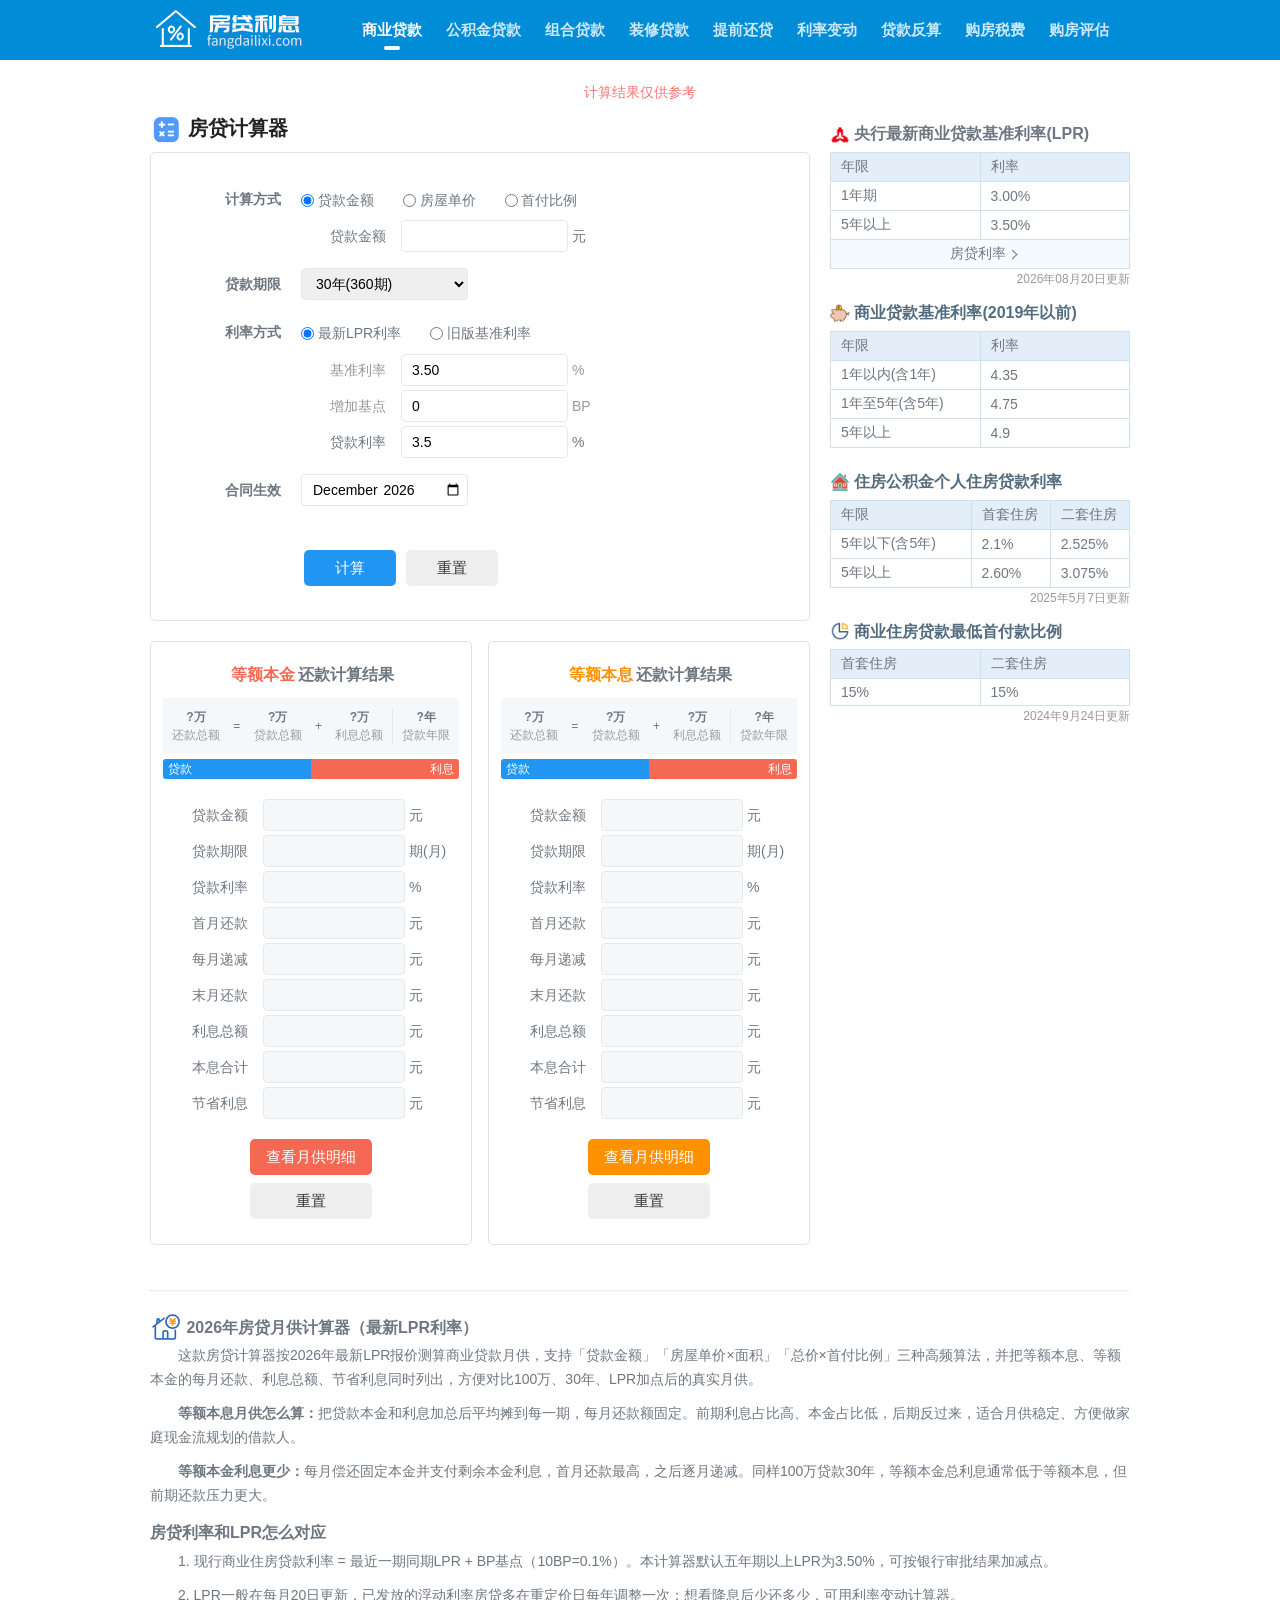
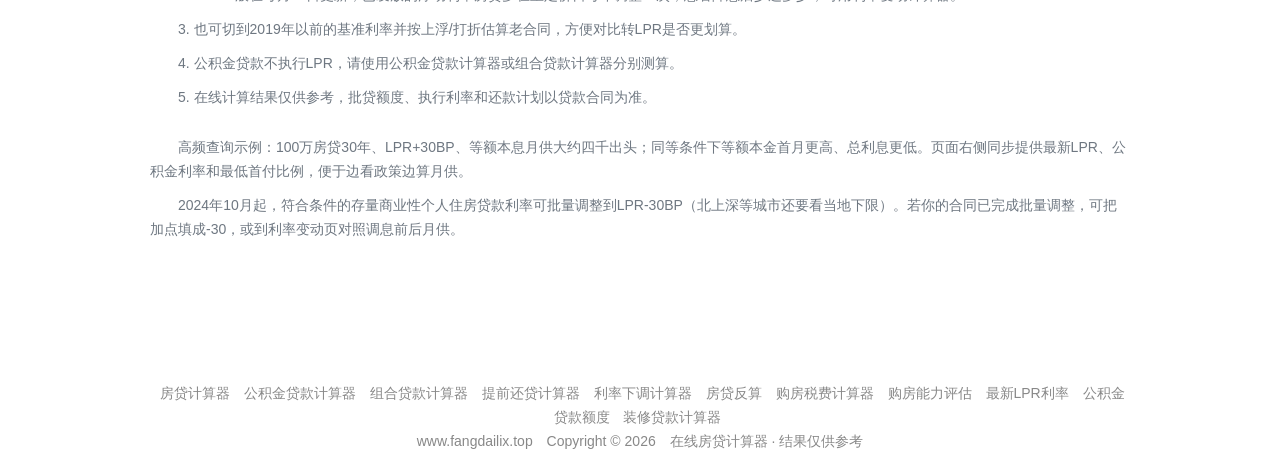
<file: index.html>
<!DOCTYPE html>
<html lang="zh-CN">
<head>
    <meta charset="utf-8">
    <meta http-equiv="X-UA-Compatible" content="IE=edge,chrome=1" />
    <meta name="viewport"
        content="width=device-width, initial-scale=1.0, minimum-scale=1.0, maximum-scale=1.0, user-scalable=no" />
    <meta name="robots" content="all">
    <meta name="referrer" content="always">
    <meta name="renderer" content="webkit">
    <meta http-equiv="Cache-Control" content="no-transform" />
    <meta name="format-detection" content="telephone=no" />
    <meta name="applicable-device" content="pc,mobile" />
    <meta name="apple-mobile-web-app-capable" content="yes" />
    <meta name="apple-mobile-web-app-status-bar-style" content="black" />
    <title>房贷计算器2026最新LPR利率_等额本息月供计算器_商业贷款利息怎么算</title>
    <link rel="canonical" href="https://www.fangdailix.top/" />
    <meta property="og:url" content="https://www.fangdailix.top/" />
    <meta property="og:site_name" content="www.fangdailix.top" />
    <meta property="og:type" content="website" />
    <meta name="keywords" content="房贷计算器,房贷计算器2026,房贷月供计算器,等额本息计算器,等额本金计算器,LPR房贷利率,商业贷款计算器,房贷利息怎么算,100万房贷月供多少钱,月供计算器在线" />
    <meta name="description" content="2026最新房贷计算器按现行LPR加点测算商业贷款月供，支持贷款金额、房屋单价、首付比例三种算法，等额本息和等额本金对照显示每月还款、利息总额与节省利息，适合查询100万房贷30年月供。" />
    <link rel="icon" href="./favicon.ico" />
    <link rel="stylesheet" href="./static/style/common.css">
    <link rel="stylesheet" href="./static/style/index.css" />
    <link rel="stylesheet" href="./static/style/extra.css" />
    <script type="application/ld+json">
    {
      "@context": "https://schema.org",
      "@type": "WebApplication",
      "name": "房贷计算器2026",
      "url": "https://www.fangdailix.top/",
      "applicationCategory": "FinanceApplication",
      "operatingSystem": "All",
      "offers": { "@type": "Offer", "price": "0", "priceCurrency": "CNY" },
      "description": "免费在线房贷月供计算器，支持商业贷款、公积金贷款、组合贷款、提前还贷、LPR调息和购房税费计算。"
    }
    </script>
</head>
<body>
    <div class="wrapper">
        <header class="header">
            <div class="mod-head">
                <div class="bd">
                    <div class="inner">
                        <a class="logo" href="./index.html">
                            <img src="./static/image/logo.png" alt="房贷计算器">
                        </a>
                        <nav>
                            <ul>
                                <li class="active"><a href="./index.html">商业贷款</a></li>
                                <li><a href="./gongjijin.html">公积金贷款</a></li>
                                <li><a href="./zuhedai.html">组合贷款</a></li>
                                <li><a href="./zhuangxiu.html">装修贷款</a></li>
                                <li><a href="./huankuan.html">提前还贷</a></li>
                                <li><a href="./tiaoxi.html">利率变动</a></li>
                                <li><a href="./fansuan.html">贷款反算</a></li>
                                <li><a href="./shuifei.html">购房税费</a></li>
                                <li><a href="./pinggu.html">购房评估</a></li>
                            </ul>
                        </nav>
                    </div>
                </div>
            </div>
            <div class="mod-tip">
                <div class="bd">计算结果仅供参考</div>
            </div>
        </header>
        <div class="container">
            <div class="layout-container inner">
                <main class="main">
                    <section class="mod-panel">
                        <div class="hd">
                            <h1>
                                <img src="./static/image/icon-hd.png" width="32" height="32" />
                                <span>房贷计算器</span>
                            </h1>
                        </div>
                        <div class="bd">
                            <div id="input" class="input-group">
                                <div class="input-wrapper">
                                    <div class="input-title"><span>计算方式</span></div>
                                    <div class="input-content">
                                        <label>
                                            <input type="radio" name="computeMode" value="loan" checked="checked" />
                                            <span>贷款金额</span>
                                        </label>
                                        <label>
                                            <input type="radio" name="computeMode" value="price" />
                                            <span>房屋单价</span>
                                        </label>
                                        <label>
                                            <input type="radio" name="computeMode" value="ratio" />
                                            <span>首付比例</span>
                                        </label>
                                    </div>
                                    <div class="J_computeMode input-content" data-mode="loan">
                                        <div class="field-wrapper">
                                            <div class="field-title"><span>贷款金额</span></div>
                                            <div class="field-content">
                                                <div class="field-row">
                                                    <input class="J_formatMoney" type="number" name="loan_loanAmount"
                                                        value="" step="1" min="0" />
                                                    <span>元</span>
                                                </div>
                                                <div class="field-row field-tip"></div>
                                            </div>
                                        </div>
                                    </div>
                                    <div class="J_computeMode input-content" data-mode="price">
                                        <div class="field-wrapper">
                                            <div class="field-title"><span>房屋面积</span></div>
                                            <div class="field-content">
                                                <input type="number" name="price_houseAcreage" value="" step="0.01"
                                                    min="0" />
                                                <span>㎡</span>
                                            </div>
                                        </div>
                                        <div class="field-wrapper">
                                            <div class="field-title"><span>房屋单价</span></div>
                                            <div class="field-content">
                                                <input type="number" name="price_housePrice" value="" step="1"
                                                    min="0" />
                                                <span>元/㎡</span>
                                            </div>
                                        </div>
                                        <div class="field-wrapper">
                                            <div class="field-title"><span>首付比例</span></div>
                                            <div class="field-content">
                                                <input type="number" name="price_firstPayRate" value="" step="1" min="0"
                                                    max="100" />
                                                <span>%</span>
                                            </div>
                                        </div>
                                    </div>
                                    <div class="J_computeMode input-content" data-mode="ratio">
                                        <div class="field-wrapper">
                                            <div class="field-title"><span>房屋总价</span></div>
                                            <div class="field-content">
                                                <input type="number" name="ratio_houseAmount" value="" step="0.01"
                                                    min="0" />
                                                <span>元</span>
                                            </div>
                                        </div>
                                        <div class="field-wrapper">
                                            <div class="field-title"><span>首付比例</span></div>
                                            <div class="field-content">
                                                <input type="number" name="ratio_firstPayRate" value="" step="1" min="0"
                                                    max="100" />
                                                <span>%</span>
                                            </div>
                                        </div>
                                    </div>
                                </div>
                                <div class="input-wrapper">
                                    <div class="input-title"><span>贷款期限</span></div>
                                    <div class="input-content">
                                        <div class="field-wrapper">
                                            <select name="loanPeriod">
                                                <option value="0">自定义贷款期限</option>
                                                <option value="12">1年(12期)</option>
                                                <option value="24">2年(24期)</option>
                                                <option value="36">3年(36期)</option>
                                                <option value="48">4年(48期)</option>
                                                <option value="60">5年(60期)</option>
                                                <option value="72">6年(72期)</option>
                                                <option value="84">7年(84期)</option>
                                                <option value="96">8年(96期)</option>
                                                <option value="108">9年(108期)</option>
                                                <option value="120">10年(120期)</option>
                                                <option value="132">11年(132期)</option>
                                                <option value="144">12年(144期)</option>
                                                <option value="156">13年(156期)</option>
                                                <option value="168">14年(168期)</option>
                                                <option value="180">15年(180期)</option>
                                                <option value="192">16年(192期)</option>
                                                <option value="204">17年(204期)</option>
                                                <option value="216">18年(216期)</option>
                                                <option value="228">19年(228期)</option>
                                                <option value="240">20年(240期)</option>
                                                <option value="252">21年(252期)</option>
                                                <option value="264">22年(264期)</option>
                                                <option value="276">23年(276期)</option>
                                                <option value="288">24年(288期)</option>
                                                <option value="300">25年(300期)</option>
                                                <option value="312">26年(312期)</option>
                                                <option value="324">27年(324期)</option>
                                                <option value="336">28年(336期)</option>
                                                <option value="348">29年(348期)</option>
                                                <option value="360" selected="selected">30年(360期)</option>
                                            </select>
                                            <input type="number" name="customPeriod" placeholder="输入贷款期限(月)" step="1"
                                                min="1" max="360" />
                                        </div>
                                    </div>
                                </div>
                                <div class="input-wrapper">
                                    <div class="input-title"><span>利率方式</span></div>
                                    <div class="input-content">
                                        <label>
                                            <input type="radio" name="rateMode" value="lpr" checked="checked" />
                                            <span>最新LPR利率</span>
                                        </label>
                                        <label>
                                            <input type="radio" name="rateMode" value="old" />
                                            <span>旧版基准利率</span>
                                        </label>
                                    </div>
                                    <div class="J_rateMode input-content" data-mode="lpr">
                                        <div class="field-wrapper text-gray">
                                            <div class="field-title"><span>基准利率</span></div>
                                            <div class="field-content">
                                                <input type="number" name="lpr_baseRate" value="" step="0.01" min="0" />
                                                <span>%</span>
                                            </div>
                                        </div>
                                        <div class="field-wrapper text-gray">
                                            <div class="field-title"><span>增加基点</span></div>
                                            <div class="field-content">
                                                <input type="number" name="lpr_changeBP" value="" step="1" />
                                                <span>BP</span>
                                            </div>
                                        </div>
                                        <div class="field-wrapper">
                                            <div class="field-title"><span>贷款利率</span></div>
                                            <div class="field-content">
                                                <input type="number" name="lpr_loanRate" value="" step="0.01" min="0" />
                                                <span>%</span>
                                            </div>
                                        </div>
                                    </div>
                                    <div class="J_rateMode input-content" data-mode="old">
                                        <div class="field-wrapper text-gray">
                                            <div class="field-title"><span>基准利率</span></div>
                                            <div class="field-content">
                                                <input type="number" name="old_baseRate" value="" step="0.01" min="0" />
                                                <span>%</span>
                                            </div>
                                        </div>
                                        <div class="field-wrapper text-gray">
                                            <div class="field-title"><span>调整比例</span></div>
                                            <div class="field-content">
                                                <select name="old_changeTimes">
                                                    <option value="1">与基准持平</option>
                                                    <option value="1.05">上浮5%</option>
                                                    <option value="1.1">上浮10%</option>
                                                    <option value="1.15">上浮15%</option>
                                                    <option value="1.2">上浮20%</option>
                                                    <option value="1.25">上浮25%</option>
                                                    <option value="1.3">上浮30%</option>
                                                    <option value="1.35">上浮35%</option>
                                                    <option value="0.95">下调5%（95折）</option>
                                                    <option value="0.9">下调10%（9折）</option>
                                                    <option value="0.85">下调15%（85折）</option>
                                                    <option value="0.80">下调20%（8折）</option>
                                                    <option value="0.75">下调25%（75折）</option>
                                                    <option value="0.7">下调30%（7折）</option>
                                                    <option value="0.65">下调35%（65折）</option>
                                                </select>
                                            </div>
                                        </div>
                                        <div class="field-wrapper">
                                            <div class="field-title"><span>贷款利率</span></div>
                                            <div class="field-content">
                                                <input type="number" name="old_loanRate" value="" value="" step="0.01"
                                                    min="0" />
                                                <span>%</span>
                                            </div>
                                        </div>
                                    </div>
                                </div>
                                <div class="input-wrapper">
                                    <div class="input-title"><span>合同生效</span></div>
                                    <div class="input-content">
                                        <input type="month" name="loanDate" />
                                    </div>
                                </div>
                            </div>
                            <div id="result" class="input-group">
                                <div class="input-wrapper">
                                    <div class="input-content">
                                        <button class="J_computeLoan btn">计算</button>
                                        <button class="J_resetPanel btn btn-gray">重置</button>
                                    </div>
                                </div>
                            </div>
                        </div>
                        <div class="ft">
                            <div class="result">
                                <div class="box" data-type="linear">
                                    <div class="c-hd"><strong class="text-red">等额本金</strong>还款计算结果</div>
                                    <div class="c-bd">
                                        <div class="summary-box">
                                            <div class="compute">
                                                <div class="item">
                                                    <p class="value totalPay">?万</p>
                                                    <p class="name">还款总额</p>
                                                </div>
                                                <div class="operator">
                                                    <p>=</p>
                                                </div>
                                                <div class="item">
                                                    <p class="value totalCost">?万</p>
                                                    <p class="name">贷款总额</p>
                                                </div>
                                                <div class="operator">
                                                    <p>+</p>
                                                </div>
                                                <div class="item">
                                                    <p class="value totalInterest">?万</p>
                                                    <p class="name">利息总额</p>
                                                </div>
                                                <div class="item">
                                                    <p class="value loanPeriod">?年</p>
                                                    <p class="name">贷款年限</p>
                                                </div>
                                            </div>
                                            <div class="range">
                                                <div class="bar bar-cost">
                                                    <span>贷款</span>
                                                </div>
                                                <div class="bar bar-interest">
                                                    <span>利息</span>
                                                </div>
                                            </div>
                                        </div>
                                        <div class="field-wrapper">
                                            <div class="field-title">贷款金额</div>
                                            <div class="field-content">
                                                <input type="text" name="result_loanAmount" value=""
                                                    readonly="readonly" />
                                                <span>元</span>
                                            </div>
                                        </div>
                                        <div class="field-wrapper">
                                            <div class="field-title">贷款期限</div>
                                            <div class="field-content">
                                                <input type="text" name="result_loanPeriod" value=""
                                                    readonly="readonly" />
                                                <span>期(月)</span>
                                            </div>
                                        </div>
                                        <div class="field-wrapper">
                                            <div class="field-title">贷款利率</div>
                                            <div class="field-content">
                                                <input type="text" name="result_loanRate" value=""
                                                    readonly="readonly" />
                                                <span>%</span>
                                            </div>
                                        </div>
                                        <div class="field-wrapper">
                                            <div class="field-title">首月还款</div>
                                            <div class="field-content">
                                                <input type="text" name="result_currentPay" value=""
                                                    readonly="readonly" />
                                                <span>元</span>
                                            </div>
                                        </div>
                                        <div class="field-wrapper">
                                            <div class="field-title">每月递减</div>
                                            <div class="field-content">
                                                <input type="text" name="result_periodDecrease" value=""
                                                    readonly="readonly" />
                                                <span>元</span>
                                            </div>
                                        </div>
                                        <div class="field-wrapper">
                                            <div class="field-title">末月还款</div>
                                            <div class="field-content">
                                                <input type="text" name="result_lastPay" value="" readonly="readonly" />
                                                <span>元</span>
                                            </div>
                                        </div>
                                        <div class="field-wrapper">
                                            <div class="field-title">利息总额</div>
                                            <div class="field-content">
                                                <input type="text" name="result_totalInterest" value=""
                                                    readonly="readonly" />
                                                <span>元</span>
                                            </div>
                                        </div>
                                        <div class="field-wrapper">
                                            <div class="field-title">本息合计</div>
                                            <div class="field-content">
                                                <input type="text" name="result_totalPay" value=""
                                                    readonly="readonly" />
                                                <span>元</span>
                                            </div>
                                        </div>
                                        <div class="field-wrapper">
                                            <div class="field-title">节省利息</div>
                                            <div class="field-content">
                                                <input type="text" name="result_diffInterest" value=""
                                                    readonly="readonly" />
                                                <span>元</span>
                                            </div>
                                        </div>
                                    </div>
                                    <div class="c-ft">
                                        <p>
                                            <button class="J_viewDetail btn btn-red" data-type="linear">查看月供明细</button>
                                        </p>
                                        <p>
                                            <button class="J_resetPanel btn btn-gray">重置</button>
                                        </p>
                                    </div>
                                </div>
                                <div class="box" data-type="annuity">
                                    <div class="c-hd"><strong class="text-orange">等额本息</strong>还款计算结果</div>
                                    <div class="c-bd">
                                        <div class="summary-box">
                                            <div class="compute">
                                                <div class="item">
                                                    <p class="value totalPay">?万</p>
                                                    <p class="name">还款总额</p>
                                                </div>
                                                <div class="operator">
                                                    <p>=</p>
                                                </div>
                                                <div class="item">
                                                    <p class="value totalCost">?万</p>
                                                    <p class="name">贷款总额</p>
                                                </div>
                                                <div class="operator">
                                                    <p>+</p>
                                                </div>
                                                <div class="item">
                                                    <p class="value totalInterest">?万</p>
                                                    <p class="name">利息总额</p>
                                                </div>
                                                <div class="item">
                                                    <p class="value loanPeriod">?年</p>
                                                    <p class="name">贷款年限</p>
                                                </div>
                                            </div>
                                            <div class="range">
                                                <div class="bar bar-cost">
                                                    <span>贷款</span>
                                                </div>
                                                <div class="bar bar-interest">
                                                    <span>利息</span>
                                                </div>
                                            </div>
                                        </div>
                                        <div class="field-wrapper">
                                            <div class="field-title">贷款金额</div>
                                            <div class="field-content">
                                                <input type="text" name="result_loanAmount" value=""
                                                    readonly="readonly" />
                                                <span>元</span>
                                            </div>
                                        </div>
                                        <div class="field-wrapper">
                                            <div class="field-title">贷款期限</div>
                                            <div class="field-content">
                                                <input type="text" name="result_loanPeriod" value=""
                                                    readonly="readonly" />
                                                <span>期(月)</span>
                                            </div>
                                        </div>
                                        <div class="field-wrapper">
                                            <div class="field-title">贷款利率</div>
                                            <div class="field-content">
                                                <input type="text" name="result_loanRate" value=""
                                                    readonly="readonly" />
                                                <span>%</span>
                                            </div>
                                        </div>
                                        <div class="field-wrapper">
                                            <div class="field-title">首月还款</div>
                                            <div class="field-content">
                                                <input type="text" name="result_currentPay" value=""
                                                    readonly="readonly" />
                                                <span>元</span>
                                            </div>
                                        </div>
                                        <div class="field-wrapper">
                                            <div class="field-title">每月递减</div>
                                            <div class="field-content">
                                                <input type="text" name="result_periodDecrease" value=""
                                                    readonly="readonly" />
                                                <span>元</span>
                                            </div>
                                        </div>
                                        <div class="field-wrapper">
                                            <div class="field-title">末月还款</div>
                                            <div class="field-content">
                                                <input type="text" name="result_lastPay" value="" readonly="readonly" />
                                                <span>元</span>
                                            </div>
                                        </div>
                                        <div class="field-wrapper">
                                            <div class="field-title">利息总额</div>
                                            <div class="field-content">
                                                <input type="text" name="result_totalInterest" value=""
                                                    readonly="readonly" />
                                                <span>元</span>
                                            </div>
                                        </div>
                                        <div class="field-wrapper">
                                            <div class="field-title">本息合计</div>
                                            <div class="field-content">
                                                <input type="text" name="result_totalPay" value=""
                                                    readonly="readonly" />
                                                <span>元</span>
                                            </div>
                                        </div>
                                        <div class="field-wrapper">
                                            <div class="field-title">节省利息</div>
                                            <div class="field-content">
                                                <input type="text" name="result_diffInterest" value=""
                                                    readonly="readonly" />
                                                <span>元</span>
                                            </div>
                                        </div>
                                    </div>
                                    <div class="c-ft">
                                        <p>
                                            <button class="J_viewDetail btn btn-orange"
                                                data-type="annuity">查看月供明细</button>
                                        </p>
                                        <p>
                                            <button class="J_resetPanel btn btn-gray">重置</button>
                                        </p>
                                    </div>
                                </div>
                            </div>
                        </div>
                    </section>
                </main>
                <aside class="side">
                    <section class="mod-rate">
                        <div class="bd">
                            <div class="table-box">
                                <table>
                                    <caption>
                                        <h2>
                                            <img src="./static/image/icon-bank.png" width="20" height="20" alt="人民银行">
                                            <a href="./lilv.html">央行最新商业贷款基准利率(LPR)</a>
                                        </h2>
                                    </caption>
                                    <thead>
                                        <tr>
                                            <th>年限</th>
                                            <th>利率</th>
                                        </tr>
                                    </thead>
                                    <tfoot>
                                        <tr>
                                            <td colspan="2">
                                                <a class="more" href="./lilv.html" target="_blank">房贷利率</a>
                                            </td>
                                        </tr>
                                    </tfoot>
                                    <tbody>
                                        <tr>
                                            <td>1年期</td>
                                            <td>3.00%</td>
                                        </tr>
                                        <tr>
                                            <td>5年以上</td>
                                            <td>3.50%</td>
                                        </tr>
                                    </tbody>
                                </table>
                                <p class="update">2026年08月20日更新</p>
                            </div>
                            <div class="table-box">
                                <table>
                                    <caption>
                                        <h2>
                                            <img src="./static/image/icon-interest.png" width="20" height="20"
                                                alt="银行利息">
                                            <span>商业贷款基准利率(2019年以前)</span>
                                        </h2>
                                    </caption>
                                    <thead>
                                        <tr>
                                            <th>年限</th>
                                            <th>利率</th>
                                        </tr>
                                    </thead>
                                    <tbody>
                                        <tr>
                                            <td>1年以内(含1年)</td>
                                            <td>4.35</td>
                                        </tr>
                                        <tr>
                                            <td>1年至5年(含5年)</td>
                                            <td>4.75</td>
                                        </tr>
                                        <tr>
                                            <td>5年以上</td>
                                            <td>4.9</td>
                                        </tr>
                                    </tbody>
                                </table>
                            </div>
                            <div class="table-box">
                                <table>
                                    <caption>
                                        <h2>
                                            <img src="./static/image/icon-house.png" width="20" height="20" alt="房屋贷款">
                                            <span>住房公积金个人住房贷款利率</span>
                                        </h2>
                                    </caption>
                                    <thead>
                                        <tr>
                                            <th width="40%">年限</th>
                                            <th>首套住房</th>
                                            <th>二套住房</th>
                                        </tr>
                                    </thead>
                                    <tbody>
                                        <tr>
                                            <td>5年以下(含5年)</td>
                                            <td>2.1%</td>
                                            <td>2.525%</td>
                                        </tr>
                                        <tr>
                                            <td>5年以上</td>
                                            <td>2.60%</td>
                                            <td>3.075%</td>
                                        </tr>
                                    </tbody>
                                </table>
                                <p class="update">2025年5月7日更新</p>
                            </div>
                            <div class="table-box">
                                <table>
                                    <caption>
                                        <h2>
                                            <img src="./static/image/icon-ratio.png" width="20" height="20" alt="房屋贷款">
                                            <span>商业住房贷款最低首付款比例</span>
                                        </h2>
                                    </caption>
                                    <thead>
                                        <tr>
                                            <th>首套住房</th>
                                            <th>二套住房</th>
                                        </tr>
                                    </thead>
                                    <tbody>
                                        <tr>
                                            <td>15%</td>
                                            <td>15%</td>
                                        </tr>
                                    </tbody>
                                </table>
                                <p class="update">2024年9月24日更新</p>
                            </div>
                        </div>
                    </section>
                </aside>
            </div>
            <div class="inner">
                <section class="mod-intro">
                    <div class="box">
                        <h3>
                            <img src="./static/image/icon-hd1.png" width="32" height="32" alt="房贷计算器">
                            <span>2026年房贷月供计算器（最新LPR利率）</span>
                        </h3>
                        <p>这款房贷计算器按2026年最新LPR报价测算商业贷款月供，支持「贷款金额」「房屋单价×面积」「总价×首付比例」三种高频算法，并把等额本息、等额本金的每月还款、利息总额、节省利息同时列出，方便对比100万、30年、LPR加点后的真实月供。</p>
                        <p><strong>等额本息月供怎么算：</strong>把贷款本金和利息加总后平均摊到每一期，每月还款额固定。前期利息占比高、本金占比低，后期反过来，适合月供稳定、方便做家庭现金流规划的借款人。</p>
                        <p><strong>等额本金利息更少：</strong>每月偿还固定本金并支付剩余本金利息，首月还款最高，之后逐月递减。同样100万贷款30年，等额本金总利息通常低于等额本息，但前期还款压力更大。</p>
                        <h3>房贷利率和LPR怎么对应</h3>
                        <p>1. 现行商业住房贷款利率 = 最近一期同期LPR + BP基点（10BP=0.1%）。本计算器默认五年期以上LPR为3.50%，可按银行审批结果加减点。</p>
                        <p>2. LPR一般在每月20日更新，已发放的浮动利率房贷多在重定价日每年调整一次；想看降息后少还多少，可用利率变动计算器。</p>
                        <p>3. 也可切到2019年以前的基准利率并按上浮/打折估算老合同，方便对比转LPR是否更划算。</p>
                        <p>4. 公积金贷款不执行LPR，请使用公积金贷款计算器或组合贷款计算器分别测算。</p>
                        <p>5. 在线计算结果仅供参考，批贷额度、执行利率和还款计划以贷款合同为准。</p>
                        <br>
                        <p>高频查询示例：100万房贷30年、LPR+30BP、等额本息月供大约四千出头；同等条件下等额本金首月更高、总利息更低。页面右侧同步提供最新LPR、公积金利率和最低首付比例，便于边看政策边算月供。</p>
                        <p>2024年10月起，符合条件的存量商业性个人住房贷款利率可批量调整到LPR-30BP（北上深等城市还要看当地下限）。若你的合同已完成批量调整，可把加点填成-30，或到利率变动页对照调息前后月供。</p>
                    </div>
                </section>
            </div>
        </div>
        <footer class="footer">
            <div class="inner">
                <div class="mod-foot">
                    <div class="bd">
                                                <p class="link">
                            <a href="./index.html">房贷计算器</a>
                            <a href="./gongjijin.html">公积金贷款计算器</a>
                            <a href="./zuhedai.html">组合贷款计算器</a>
                            <a href="./huankuan.html">提前还贷计算器</a>
                            <a href="./tiaoxi.html">利率下调计算器</a>
                            <a href="./fansuan.html">房贷反算</a>
                            <a href="./shuifei.html">购房税费计算器</a>
                            <a href="./pinggu.html">购房能力评估</a>
                            <a href="./lilv.html">最新LPR利率</a>
                            <a href="./daikuanedu.html">公积金贷款额度</a>
                            <a href="./zhuangxiu.html">装修贷款计算器</a>
                        </p>
                        <p>
                            <a href="https://www.fangdailix.top/">www.fangdailix.top</a>
                            <span>Copyright &copy; 2026</span>
                            <span>在线房贷计算器 · 结果仅供参考</span>
                        </p>
                    </div>
                </div>
                <div class="mod-fixedbar">
                    <div class="bd">
                        <a class="goback" href="#" rel="nofollow">返回顶部</a>
                    </div>
                </div>
            </div>
        </footer>
    </div>
        <script src="./static/script/calc.js"></script>
    <script src="./static/script/app.js"></script>
</body>
</html>
</file>
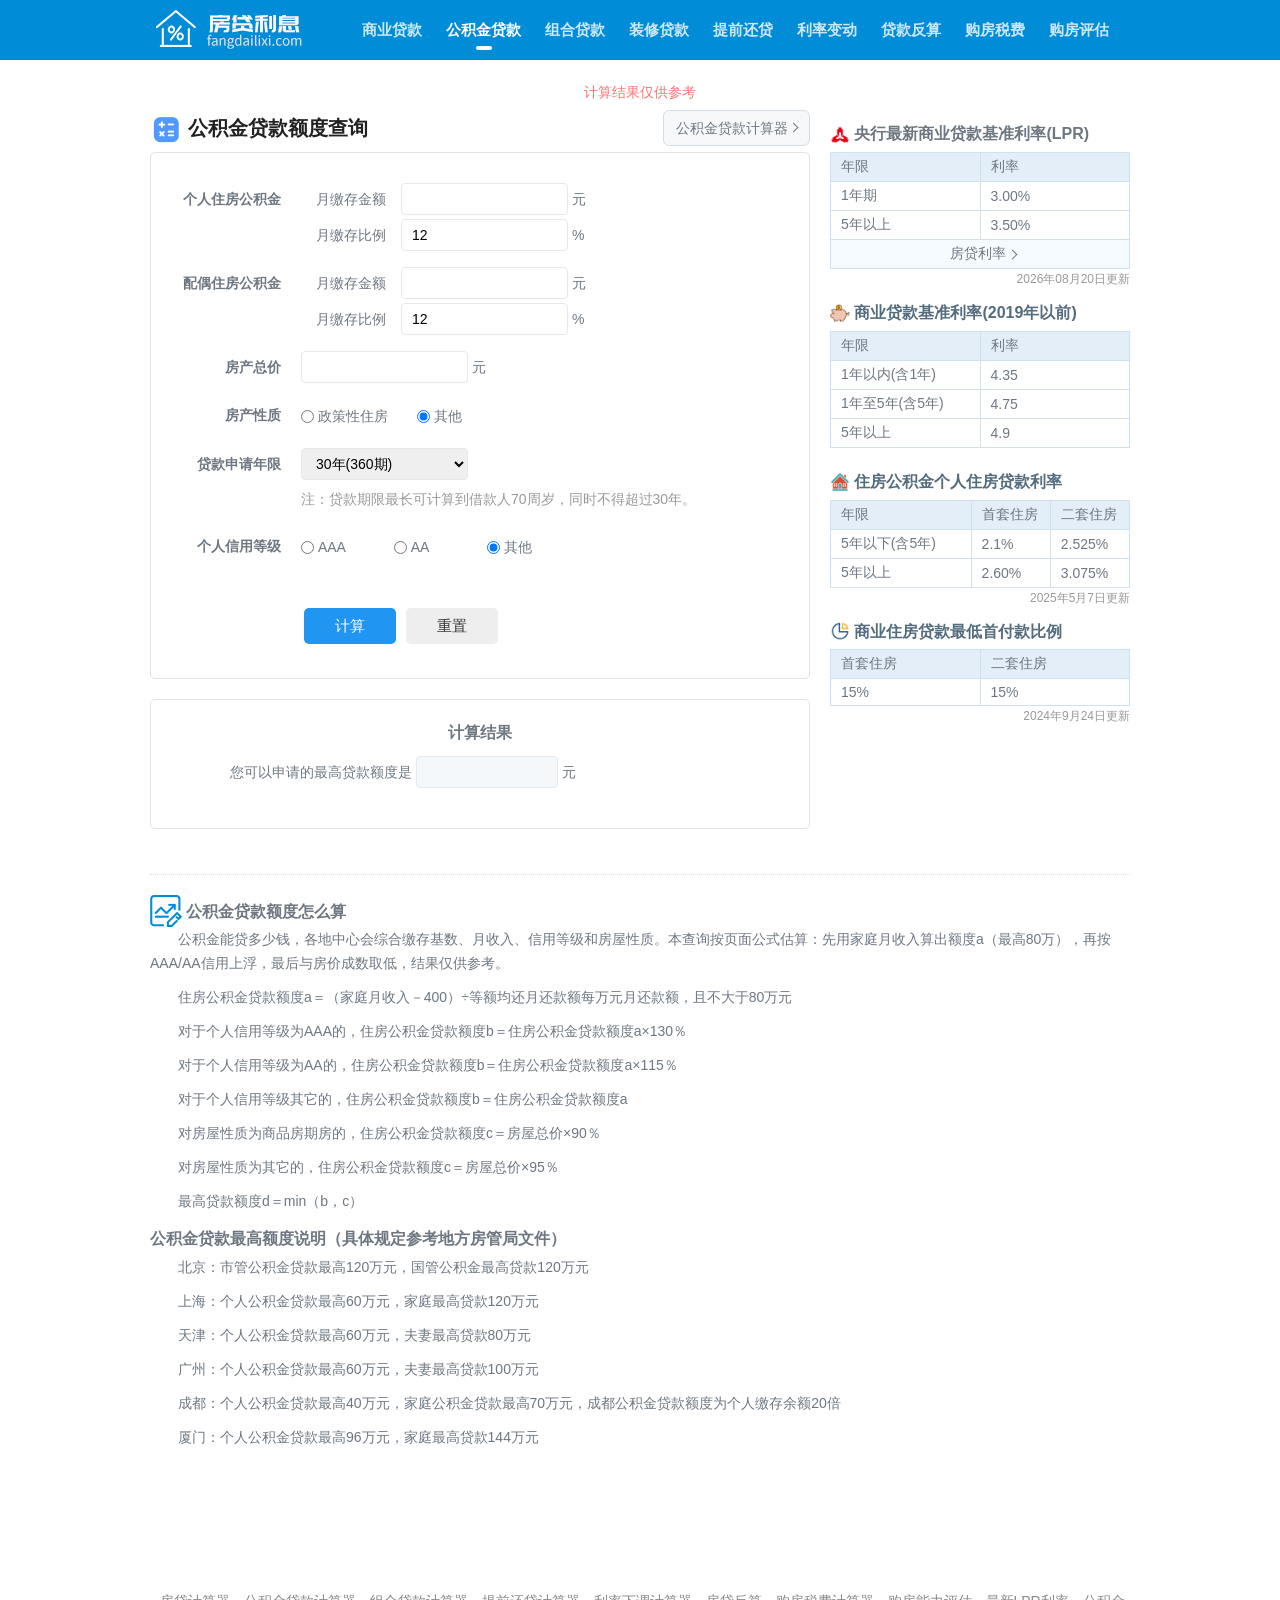
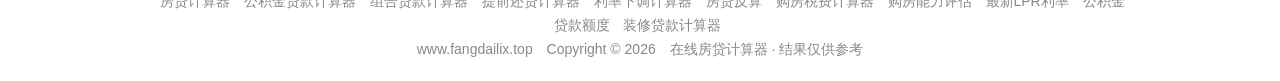
<file: daikuanedu.html>
<!DOCTYPE html>
<html lang="zh-CN">
<head>
    <meta charset="utf-8">
    <meta http-equiv="X-UA-Compatible" content="IE=edge,chrome=1" />
    <meta name="viewport"
        content="width=device-width, initial-scale=1.0, minimum-scale=1.0, maximum-scale=1.0, user-scalable=no" />
    <meta name="robots" content="all">
    <meta name="referrer" content="always">
    <meta name="renderer" content="webkit">
    <meta http-equiv="Cache-Control" content="no-transform" />
    <meta name="format-detection" content="telephone=no" />
    <meta name="applicable-device" content="pc,mobile" />
    <meta name="apple-mobile-web-app-capable" content="yes" />
    <meta name="apple-mobile-web-app-status-bar-style" content="black" />
    <title>公积金贷款额度计算器_公积金能贷多少钱_缴存基数算额度</title>
    <link rel="canonical" href="https://www.fangdailix.top/daikuanedu.html" />
    <meta property="og:url" content="https://www.fangdailix.top/daikuanedu.html" />
    <meta property="og:site_name" content="www.fangdailix.top" />
    <meta property="og:type" content="website" />
    <meta name="keywords" content="公积金贷款额度,公积金能贷多少钱,公积金贷款额度查询,缴存基数贷款额度,住房公积金贷款上限" />
    <meta name="description" content="公积金贷款额度计算器按月缴存额、缴存比例、贷款年限和信用等级估算家庭可贷额度，并与房屋总价、政策性住房比例取低，查询公积金大概能贷多少钱。" />
    <link rel="icon" href="./favicon.ico" />
    <link rel="stylesheet" href="./static/style/common.css">
    <link rel="stylesheet" href="./static/style/index.css" />
    <link rel="stylesheet" href="./static/style/extra.css" />
</head>
<body>
    <div class="wrapper">
        <header class="header">
            <div class="mod-head">
                <div class="bd">
                    <div class="inner">
                        <a class="logo" href="./index.html">
                            <img src="./static/image/logo.png" alt="房贷计算器">
                        </a>
                        <nav>
                            <ul>
                                <li><a href="./index.html">商业贷款</a></li>
                                <li class="active"><a href="./gongjijin.html">公积金贷款</a></li>
                                <li><a href="./zuhedai.html">组合贷款</a></li>
                                <li><a href="./zhuangxiu.html">装修贷款</a></li>
                                <li><a href="./huankuan.html">提前还贷</a></li>
                                <li><a href="./tiaoxi.html">利率变动</a></li>
                                <li><a href="./fansuan.html">贷款反算</a></li>
                                <li><a href="./shuifei.html">购房税费</a></li>
                                <li><a href="./pinggu.html">购房评估</a></li>
                            </ul>
                        </nav>
                    </div>
                </div>
            </div>
            <div class="mod-tip">
                <div class="bd">计算结果仅供参考</div>
            </div>
        </header>
        <div class="container">
            <div class="layout-container inner">
                <main class="main">
                    <section class="mod-panel">
                        <div class="hd">
                            <h1>
                                <img src="./static/image/icon-hd.png" width="32" height="32" />
                                <span>公积金贷款额度查询</span>
                            </h1>
                            <div class="more"><a href="./gongjijin.html">公积金贷款计算器</a></div>
                        </div>
                        <div class="bd">
                            <div id="input" class="input-group">
                                <div class="input-wrapper">
                                    <div class="input-title"><span>个人住房公积金</span></div>
                                    <div class="input-content">
                                        <div class="field-wrapper">
                                            <div class="field-title">月缴存金额</div>
                                            <div class="field-content">
                                                <div class="field-row">
                                                    <input class="J_formatMoney" type="number" name="personPayAmount" value="" step="1" min="0" />
                                                    <span>元</span>
                                                </div>
                                                <div class="field-row field-tip"></div>
                                            </div>
                                        </div>
                                        <div class="field-wrapper">
                                            <div class="field-title">月缴存比例</div>
                                            <div class="field-content">
                                                <input type="number" name="personPayRatio" value="" step="12" min="0.1" />
                                                <span>%</span>
                                            </div>
                                        </div>
                                    </div>
                                </div>
                                <div class="input-wrapper">
                                    <div class="input-title"><span>配偶住房公积金</span></div>
                                    <div class="input-content">
                                        <div class="field-wrapper">
                                            <div class="field-title">月缴存金额</div>
                                            <div class="field-content">
                                                <div class="field-row">
                                                    <input class="J_formatMoney" type="number" name="matePayAmount" value="" step="1" min="0" />
                                                    <span>元</span>
                                                </div>
                                                <div class="field-row field-tip"></div>
                                            </div>
                                        </div>
                                        <div class="field-wrapper">
                                            <div class="field-title">月缴存比例</div>
                                            <div class="field-content">
                                                <input type="number" name="matePayRatio" value="" step="12" min="0.1" />
                                                <span>%</span>
                                            </div>
                                        </div>
                                    </div>
                                </div>
                                <div class="input-wrapper">
                                    <div class="input-title"><span>房产总价</span></div>
                                    <div class="input-content">
                                        <div class="field-row">
                                            <input class="J_formatMoney" type="number" name="houseAmount" value="" step="1" min="0" />
                                            <span>元</span>
                                        </div>
                                        <div class="field-row field-tip"></div>
                                    </div>
                                </div>
                                <div class="input-wrapper">
                                    <div class="input-title">房产性质</div>
                                    <div class="input-content">
                                        <label>
                                            <input type="radio" name="houseType" value="policy"/>
                                            <span>政策性住房</span>
                                        </label>
                                        <label>
                                            <input type="radio" name="houseType" value="other" checked="checked"/>
                                            <span>其他</span>
                                        </label>
                                    </div>
                                </div>
                                <div class="input-wrapper">
                                    <div class="input-title"><span>贷款申请年限</span></div>
                                    <div class="input-content">
                                        <div class="field-wrapper">
                                            <select name="loanPeriod">
                                                <option value="0">自定义贷款期限</option>
                                                <option value="12">1年(12期)</option>
                                                <option value="24">2年(24期)</option>
                                                <option value="36">3年(36期)</option>
                                                <option value="48">4年(48期)</option>
                                                <option value="60">5年(60期)</option>
                                                <option value="72">6年(72期)</option>
                                                <option value="84">7年(84期)</option>
                                                <option value="96">8年(96期)</option>
                                                <option value="108">9年(108期)</option>
                                                <option value="120">10年(120期)</option>
                                                <option value="132">11年(132期)</option>
                                                <option value="144">12年(144期)</option>
                                                <option value="156">13年(156期)</option>
                                                <option value="168">14年(168期)</option>
                                                <option value="180">15年(180期)</option>
                                                <option value="192">16年(192期)</option>
                                                <option value="204">17年(204期)</option>
                                                <option value="216">18年(216期)</option>
                                                <option value="228">19年(228期)</option>
                                                <option value="240">20年(240期)</option>
                                                <option value="252">21年(252期)</option>
                                                <option value="264">22年(264期)</option>
                                                <option value="276">23年(276期)</option>
                                                <option value="288">24年(288期)</option>
                                                <option value="300">25年(300期)</option>
                                                <option value="312">26年(312期)</option>
                                                <option value="324">27年(324期)</option>
                                                <option value="336">28年(336期)</option>
                                                <option value="348">29年(348期)</option>
                                                <option value="360" selected="selected">30年(360期)</option>
                                            </select>
                                            <input type="number" name="customPeriod" placeholder="输入贷款期限(月)" step="1"
                                                min="1" max="360" style="display: none;">
                                        </div>
                                        <p class="text-gray">注：贷款期限最长可计算到借款人70周岁，同时不得超过30年。</p>
                                    </div>
                                </div>
                                <div class="input-wrapper">
                                    <div class="input-title">个人信用等级</div>
                                    <div class="input-content">
                                        <label>
                                            <input type="radio" name="creditRate" value="aaa"/>
                                            <span>AAA</span>
                                        </label>
                                        <label>
                                            <input type="radio" name="creditRate" value="aa"/>
                                            <span>AA</span>
                                        </label>
                                        <label>
                                            <input type="radio" name="creditRate" value="other" checked="checked"/>
                                            <span>其他</span>
                                        </label>
                                    </div>
                                </div>
                            </div>
                            <div id="result" class="input-group">
                                <div class="input-wrapper">
                                    <div class="input-content">
                                        <button class="J_computeFee btn">计算</button>
                                        <button class="J_resetPanel btn btn-gray">重置</button>
                                    </div>
                                </div>
                            </div>
                        </div>
                        <div class="ft">
                            <div class="result">
                                <div class="box">
                                    <div class="c-hd">计算结果</div>
                                    <div class="c-bd">
                                        <div class="field-wrapper field-wrapper-1">
                                            您可以申请的最高贷款额度是
                                            <input type="text" name="result_maxPayAmount" value="" readonly="readonly">
                                            <span>元</span>
                                        </div>
                                    </div>
                                </div>
                            </div>
                        </div>
                    </section>
                </main>
                <aside class="side">
                    <section class="mod-rate">
                        <div class="bd">
                            <div class="table-box">
                                <table>
                                    <caption>
                                        <h2>
                                            <img src="./static/image/icon-bank.png" width="20" height="20" alt="人民银行">
                                            <a href="./lilv.html">央行最新商业贷款基准利率(LPR)</a>
                                        </h2>
                                    </caption>
                                    <thead>
                                        <tr>
                                            <th>年限</th>
                                            <th>利率</th>
                                        </tr>
                                    </thead>
                                    <tfoot>
                                        <tr>
                                            <td colspan="2">
                                                <a class="more" href="./lilv.html" target="_blank">房贷利率</a>
                                            </td>
                                        </tr>
                                    </tfoot>
                                    <tbody>
                                        <tr>
                                            <td>1年期</td>
                                            <td>3.00%</td>
                                        </tr>
                                        <tr>
                                            <td>5年以上</td>
                                            <td>3.50%</td>
                                        </tr>
                                    </tbody>
                                </table>
                                <p class="update">2026年08月20日更新</p>
                            </div>
                            <div class="table-box">
                                <table>
                                    <caption>
                                        <h2>
                                            <img src="./static/image/icon-interest.png" width="20" height="20"
                                                alt="银行利息">
                                            <span>商业贷款基准利率(2019年以前)</span>
                                        </h2>
                                    </caption>
                                    <thead>
                                        <tr>
                                            <th>年限</th>
                                            <th>利率</th>
                                        </tr>
                                    </thead>
                                    <tbody>
                                        <tr>
                                            <td>1年以内(含1年)</td>
                                            <td>4.35</td>
                                        </tr>
                                        <tr>
                                            <td>1年至5年(含5年)</td>
                                            <td>4.75</td>
                                        </tr>
                                        <tr>
                                            <td>5年以上</td>
                                            <td>4.9</td>
                                        </tr>
                                    </tbody>
                                </table>
                            </div>
                            <div class="table-box">
                                <table>
                                    <caption>
                                        <h2>
                                            <img src="./static/image/icon-house.png" width="20" height="20" alt="房屋贷款">
                                            <span>住房公积金个人住房贷款利率</span>
                                        </h2>
                                    </caption>
                                    <thead>
                                        <tr>
                                            <th width="40%">年限</th>
                                            <th>首套住房</th>
                                            <th>二套住房</th>
                                        </tr>
                                    </thead>
                                    <tbody>
                                        <tr>
                                            <td>5年以下(含5年)</td>
                                            <td>2.1%</td>
                                            <td>2.525%</td>
                                        </tr>
                                        <tr>
                                            <td>5年以上</td>
                                            <td>2.60%</td>
                                            <td>3.075%</td>
                                        </tr>
                                    </tbody>
                                </table>
                                <p class="update">2025年5月7日更新</p>
                            </div>
                            <div class="table-box">
                                <table>
                                    <caption>
                                        <h2>
                                            <img src="./static/image/icon-ratio.png" width="20" height="20" alt="房屋贷款">
                                            <span>商业住房贷款最低首付款比例</span>
                                        </h2>
                                    </caption>
                                    <thead>
                                        <tr>
                                            <th>首套住房</th>
                                            <th>二套住房</th>
                                        </tr>
                                    </thead>
                                    <tbody>
                                        <tr>
                                            <td>15%</td>
                                            <td>15%</td>
                                        </tr>
                                    </tbody>
                                </table>
                                <p class="update">2024年9月24日更新</p>
                            </div>
                        </div>
                    </section>
                </aside>
            </div>
            <div class="inner">
                <section class="mod-intro">
                    <div class="box">
                        <h3>
                            <img src="./static/image/icon-hd4.png" width="32" height="32" />
                            <span>公积金贷款额度怎么算</span>
                        </h3>
                        <p>公积金能贷多少钱，各地中心会综合缴存基数、月收入、信用等级和房屋性质。本查询按页面公式估算：先用家庭月收入算出额度a（最高80万），再按AAA/AA信用上浮，最后与房价成数取低，结果仅供参考。</p>
                        <p>住房公积金贷款额度a＝（家庭月收入－400）÷等额均还月还款额每万元月还款额，且不大于80万元</p>
                        <p>对于个人信用等级为AAA的，住房公积金贷款额度b＝住房公积金贷款额度a×130％</p>
                        <p>对于个人信用等级为AA的，住房公积金贷款额度b＝住房公积金贷款额度a×115％</p>
                        <p>对于个人信用等级其它的，住房公积金贷款额度b＝住房公积金贷款额度a</p>
                        <p>对房屋性质为商品房期房的，住房公积金贷款额度c＝房屋总价×90％</p>
                        <p>对房屋性质为其它的，住房公积金贷款额度c＝房屋总价×95％</p>
                        <p>最高贷款额度d＝min（b，c）</p>
                        <h3>公积金贷款最高额度说明（具体规定参考地方房管局文件）</h3>
                        <p>北京：市管公积金贷款最高120万元，国管公积金最高贷款120万元</p>
                        <p>上海：个人公积金贷款最高60万元，家庭最高贷款120万元</p>
                        <p>天津：个人公积金贷款最高60万元，夫妻最高贷款80万元</p>
                        <p>广州：个人公积金贷款最高60万元，夫妻最高贷款100万元</p>
                        <p>成都：个人公积金贷款最高40万元，家庭公积金贷款最高70万元，成都公积金贷款额度为个人缴存余额20倍</p>
                        <p>厦门：个人公积金贷款最高96万元，家庭最高贷款144万元</p>
                    </div>
                </section>
            </div>
        </div>
        <footer class="footer">
            <div class="inner">
                <div class="mod-foot">
                    <div class="bd">
                                                <p class="link">
                            <a href="./index.html">房贷计算器</a>
                            <a href="./gongjijin.html">公积金贷款计算器</a>
                            <a href="./zuhedai.html">组合贷款计算器</a>
                            <a href="./huankuan.html">提前还贷计算器</a>
                            <a href="./tiaoxi.html">利率下调计算器</a>
                            <a href="./fansuan.html">房贷反算</a>
                            <a href="./shuifei.html">购房税费计算器</a>
                            <a href="./pinggu.html">购房能力评估</a>
                            <a href="./lilv.html">最新LPR利率</a>
                            <a href="./daikuanedu.html">公积金贷款额度</a>
                            <a href="./zhuangxiu.html">装修贷款计算器</a>
                        </p>
                        <p>
                            <a href="https://www.fangdailix.top/">www.fangdailix.top</a>
                            <span>Copyright &copy; 2026</span>
                            <span>在线房贷计算器 · 结果仅供参考</span>
                        </p>
                    </div>
                </div>
                <div class="mod-fixedbar">
                    <div class="bd">
                        <a class="goback" href="#" rel="nofollow">返回顶部</a>
                    </div>
                </div>
            </div>
        </footer>
    </div>
        <script src="./static/script/calc.js"></script>
    <script src="./static/script/app.js"></script>
</body>
</html>
</file>
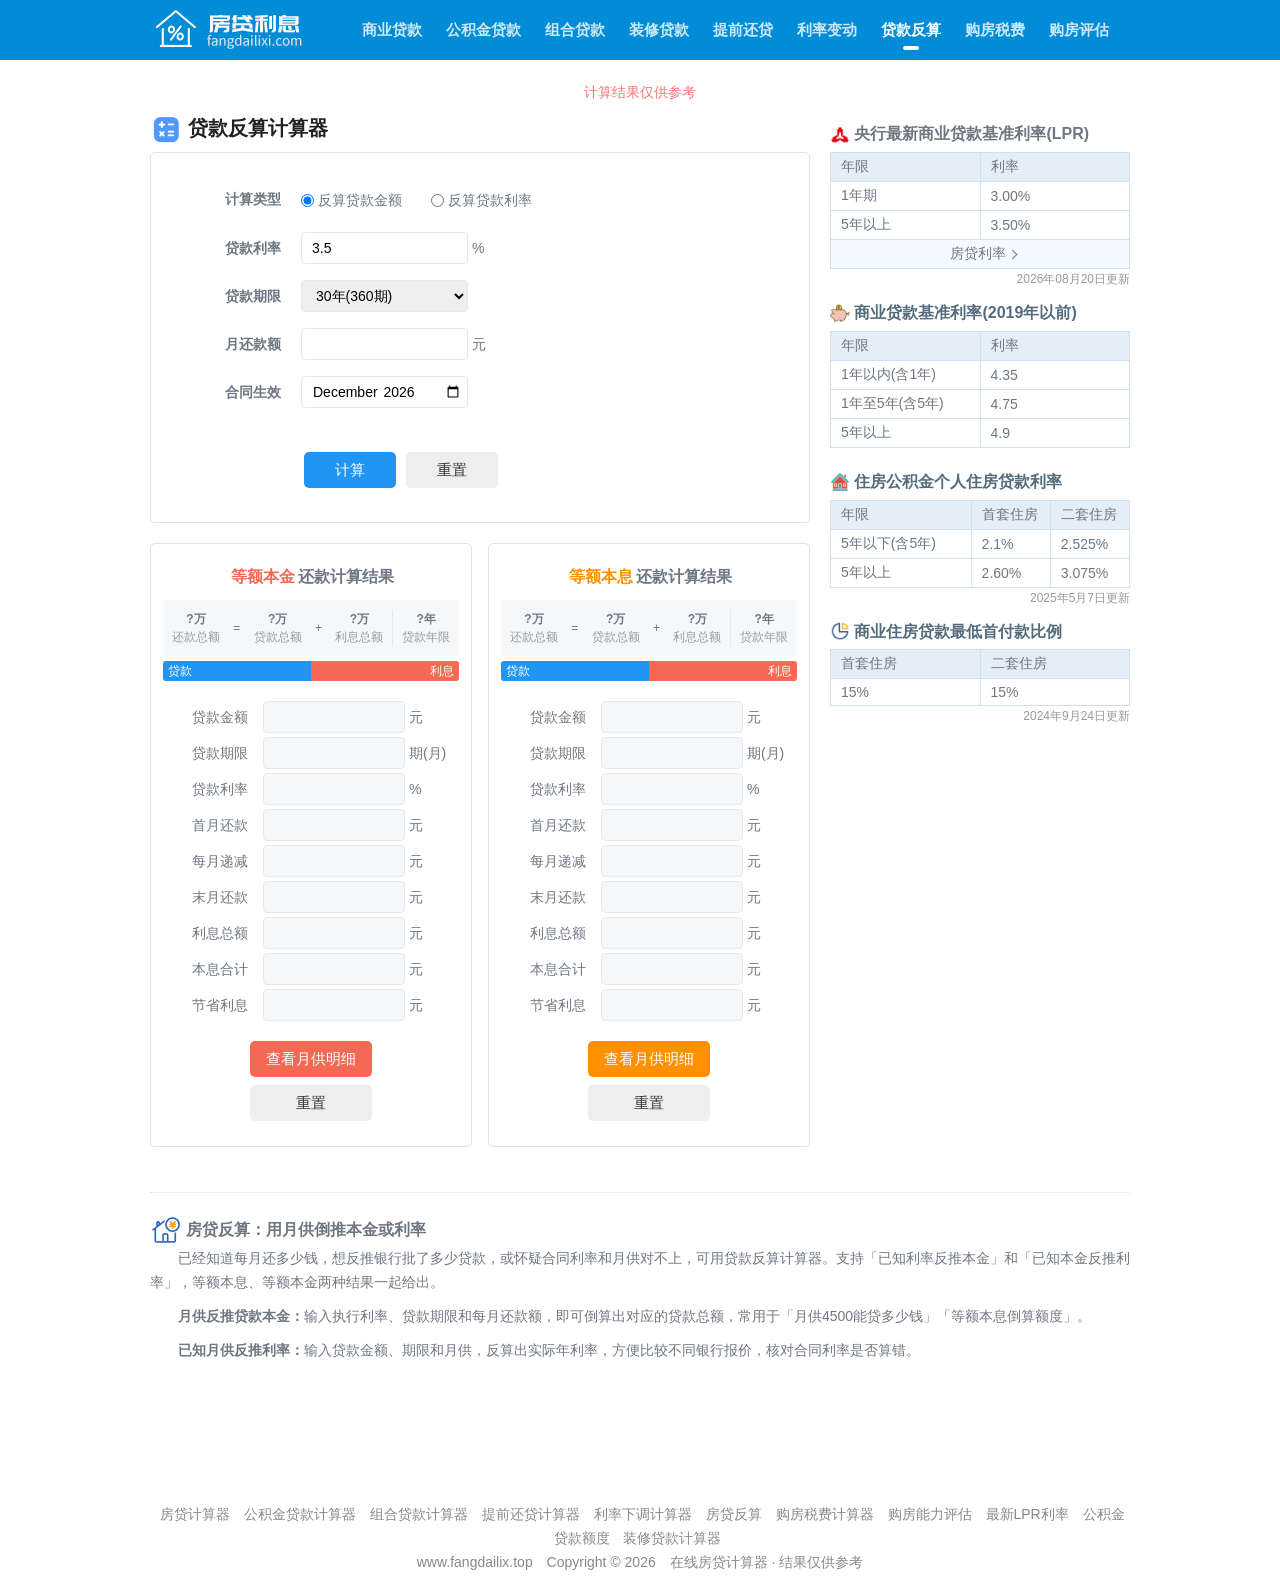
<file: fansuan.html>
<!DOCTYPE html>
<html lang="zh-CN">
<head>
    <meta charset="utf-8">
    <meta http-equiv="X-UA-Compatible" content="IE=edge,chrome=1" />
    <meta name="viewport"
        content="width=device-width, initial-scale=1.0, minimum-scale=1.0, maximum-scale=1.0, user-scalable=no" />
    <meta name="robots" content="all">
    <meta name="referrer" content="always">
    <meta name="renderer" content="webkit">
    <meta http-equiv="Cache-Control" content="no-transform" />
    <meta name="format-detection" content="telephone=no" />
    <meta name="applicable-device" content="pc,mobile" />
    <meta name="apple-mobile-web-app-capable" content="yes" />
    <meta name="apple-mobile-web-app-status-bar-style" content="black" />
    <title>房贷反算计算器_月供反推贷款本金_已知月供算利率</title>
    <link rel="canonical" href="https://www.fangdailix.top/fansuan.html" />
    <meta property="og:url" content="https://www.fangdailix.top/fansuan.html" />
    <meta property="og:site_name" content="www.fangdailix.top" />
    <meta property="og:type" content="website" />
    <meta name="keywords" content="房贷反算计算器,月供反推本金,已知月供算利率,贷款反算,房贷利率反推,月供倒算贷款额度" />
    <meta name="description" content="房贷反算计算器支持两种算法：已知利率和月供反推可贷本金，或已知贷款额和月供反推实际利率，等额本息、等额本金结果同时给出。" />
    <link rel="icon" href="./favicon.ico" />
    <link rel="stylesheet" href="./static/style/common.css">
    <link rel="stylesheet" href="./static/style/index.css" />
    <link rel="stylesheet" href="./static/style/extra.css" />
</head>
<body>
    <div class="wrapper">
        <header class="header">
            <div class="mod-head">
                <div class="bd">
                    <div class="inner">
                        <a class="logo" href="./index.html">
                            <img src="./static/image/logo.png" alt="房贷计算器">
                        </a>
                        <nav>
                            <ul>
                                <li><a href="./index.html">商业贷款</a></li>
                                <li><a href="./gongjijin.html">公积金贷款</a></li>
                                <li><a href="./zuhedai.html">组合贷款</a></li>
                                <li><a href="./zhuangxiu.html">装修贷款</a></li>
                                <li><a href="./huankuan.html">提前还贷</a></li>
                                <li><a href="./tiaoxi.html">利率变动</a></li>
                                <li class="active"><a href="./fansuan.html">贷款反算</a></li>
                                <li><a href="./shuifei.html">购房税费</a></li>
                                <li><a href="./pinggu.html">购房评估</a></li>
                            </ul>
                        </nav>
                    </div>
                </div>
            </div>
            <div class="mod-tip">
                <div class="bd">计算结果仅供参考</div>
            </div>
        </header>
        <div class="container">
            <div class="layout-container inner">
                <main class="main">
                    <div class="mod-panel">
                        <div class="hd">
                            <h1>
                                <img src="./static/image/icon-hd.png" width="32" height="32" />
                                <span>贷款反算计算器</span>
                            </h1>
                        </div>
                        <div class="bd">
                            <div id="input" class="input-group">
                                <div class="input-wrapper">
                                    <div class="input-title"><span>计算类型</span></div>
                                    <div class="input-content">
                                        <label>
                                            <input type="radio" name="computeMode" value="amount" checked="checked" />
                                            <span>反算贷款金额</span>
                                        </label>
                                        <label>
                                            <input type="radio" name="computeMode" value="rate" />
                                            <span>反算贷款利率</span>
                                        </label>
                                    </div>
                                </div>
                                <div class="J_computeMode input-wrapper" data-mode="amount">
                                    <div class="input-title"><span>贷款利率</span></div>
                                    <div class="input-content">
                                        <input class="J_formatMoney" type="number" name="amount_loanRate" value="" step="0.05" min="0" />
                                        <span>%</span>
                                    </div>
                                </div>
                                <div class="J_computeMode input-wrapper" data-mode="rate">
                                    <div class="input-title"><span>贷款金额</span></div>
                                    <div class="input-content">
                                        <div class="field-row">
                                            <input class="J_formatMoney" type="number" name="rate_loanAmount" value="" step="1" min="0" />
                                            <span>元</span>
                                        </div>
                                        <div class="field-row field-tip"></div>
                                    </div>
                                </div>
                                <div class="input-wrapper">
                                    <div class="input-title"><span>贷款期限</span></div>
                                    <div class="input-content">
                                        <div class="field-wrapper">
                                            <select name="loanPeriod">
                                                <option value="0">自定义贷款期限</option>
                                                <option value="12">1年(12期)</option>
                                                <option value="24">2年(24期)</option>
                                                <option value="36">3年(36期)</option>
                                                <option value="48">4年(48期)</option>
                                                <option value="60">5年(60期)</option>
                                                <option value="72">6年(72期)</option>
                                                <option value="84">7年(84期)</option>
                                                <option value="96">8年(96期)</option>
                                                <option value="108">9年(108期)</option>
                                                <option value="120">10年(120期)</option>
                                                <option value="132">11年(132期)</option>
                                                <option value="144">12年(144期)</option>
                                                <option value="156">13年(156期)</option>
                                                <option value="168">14年(168期)</option>
                                                <option value="180">15年(180期)</option>
                                                <option value="192">16年(192期)</option>
                                                <option value="204">17年(204期)</option>
                                                <option value="216">18年(216期)</option>
                                                <option value="228">19年(228期)</option>
                                                <option value="240">20年(240期)</option>
                                                <option value="252">21年(252期)</option>
                                                <option value="264">22年(264期)</option>
                                                <option value="276">23年(276期)</option>
                                                <option value="288">24年(288期)</option>
                                                <option value="300">25年(300期)</option>
                                                <option value="312">26年(312期)</option>
                                                <option value="324">27年(324期)</option>
                                                <option value="336">28年(336期)</option>
                                                <option value="348">29年(348期)</option>
                                                <option value="360" selected="selected">30年(360期)</option>
                                            </select>
                                            <input type="number" name="customPeriod" placeholder="输入贷款期限(月)" step="1"
                                                min="1" max="360" />
                                        </div>
                                    </div>
                                </div>
                                <div class="input-wrapper">
                                    <div class="input-title"><span>月还款额</span></div>
                                    <div class="input-content">
                                        <div class="field-row">
                                            <input class="J_formatMoney" type="number" name="monthPay" value="" step="1" min="0" />
                                            <span>元</span>
                                        </div>
                                        <div class="field-row field-tip"></div>
                                    </div>
                                </div>
                                <div class="input-wrapper">
                                    <div class="input-title"><span>合同生效</span></div>
                                    <div class="input-content">
                                        <input type="month" name="loanDate">
                                    </div>
                                </div>
                            </div>
                            <div id="result" class="input-group">
                                <div class="input-wrapper">
                                    <div class="input-content">
                                        <button class="J_computeLoan btn">计算</button>
                                        <button class="J_resetPanel btn btn-gray">重置</button>
                                    </div>
                                </div>
                            </div>
                        </div>
                        <div class="ft">
                            <div class="result">
                                <div class="box" data-type="linear">
                                    <div class="c-hd"><strong class="text-red">等额本金</strong>还款计算结果</div>
                                    <div class="c-bd">
                                        <div class="summary-box">
                                            <div class="compute">
                                                <div class="item">
                                                    <p class="value totalPay">?万</p>
                                                    <p class="name">还款总额</p>
                                                </div>
                                                <div class="operator">
                                                    <p>=</p>
                                                </div>
                                                <div class="item">
                                                    <p class="value totalCost">?万</p>
                                                    <p class="name">贷款总额</p>
                                                </div>
                                                <div class="operator">
                                                    <p>+</p>
                                                </div>
                                                <div class="item">
                                                    <p class="value totalInterest">?万</p>
                                                    <p class="name">利息总额</p>
                                                </div>
                                                <div class="item">
                                                    <p class="value loanPeriod">?年</p>
                                                    <p class="name">贷款年限</p>
                                                </div>
                                            </div>
                                            <div class="range">
                                                <div class="bar bar-cost">
                                                    <span>贷款</span>
                                                </div>
                                                <div class="bar bar-interest">
                                                    <span>利息</span>
                                                </div>
                                            </div>
                                        </div>
                                        <div class="field-wrapper">
                                            <div class="field-title">贷款金额</div>
                                            <div class="field-content">
                                                <input type="text" name="result_loanAmount" value=""
                                                    readonly="readonly" />
                                                <span>元</span>
                                            </div>
                                        </div>
                                        <div class="field-wrapper">
                                            <div class="field-title">贷款期限</div>
                                            <div class="field-content">
                                                <input type="text" name="result_loanPeriod" value=""
                                                    readonly="readonly" />
                                                <span>期(月)</span>
                                            </div>
                                        </div>
                                        <div class="field-wrapper">
                                            <div class="field-title">贷款利率</div>
                                            <div class="field-content">
                                                <input type="text" name="result_loanRate" value=""
                                                    readonly="readonly" />
                                                <span>%</span>
                                            </div>
                                        </div>
                                        <div class="field-wrapper">
                                            <div class="field-title">首月还款</div>
                                            <div class="field-content">
                                                <input type="text" name="result_currentPay" value=""
                                                    readonly="readonly" />
                                                <span>元</span>
                                            </div>
                                        </div>
                                        <div class="field-wrapper">
                                            <div class="field-title">每月递减</div>
                                            <div class="field-content">
                                                <input type="text" name="result_periodDecrease" value=""
                                                    readonly="readonly" />
                                                <span>元</span>
                                            </div>
                                        </div>
                                        <div class="field-wrapper">
                                            <div class="field-title">末月还款</div>
                                            <div class="field-content">
                                                <input type="text" name="result_lastPay" value="" readonly="readonly" />
                                                <span>元</span>
                                            </div>
                                        </div>
                                        <div class="field-wrapper">
                                            <div class="field-title">利息总额</div>
                                            <div class="field-content">
                                                <input type="text" name="result_totalInterest" value=""
                                                    readonly="readonly" />
                                                <span>元</span>
                                            </div>
                                        </div>
                                        <div class="field-wrapper">
                                            <div class="field-title">本息合计</div>
                                            <div class="field-content">
                                                <input type="text" name="result_totalPay" value=""
                                                    readonly="readonly" />
                                                <span>元</span>
                                            </div>
                                        </div>
                                        <div class="field-wrapper">
                                            <div class="field-title">节省利息</div>
                                            <div class="field-content">
                                                <input type="text" name="result_diffInterest" value=""
                                                    readonly="readonly" />
                                                <span>元</span>
                                            </div>
                                        </div>
                                    </div>
                                    <div class="c-ft">
                                        <p>
                                            <button class="J_viewDetail btn btn-red" data-type="linear">查看月供明细</button>
                                        </p>
                                        <p>
                                            <button class="J_resetPanel btn btn-gray">重置</button>
                                        </p>
                                    </div>
                                </div>
                                <div class="box" data-type="annuity">
                                    <div class="c-hd"><strong class="text-orange">等额本息</strong>还款计算结果</div>
                                    <div class="c-bd">
                                        <div class="summary-box">
                                            <div class="compute">
                                                <div class="item">
                                                    <p class="value totalPay">?万</p>
                                                    <p class="name">还款总额</p>
                                                </div>
                                                <div class="operator">
                                                    <p>=</p>
                                                </div>
                                                <div class="item">
                                                    <p class="value totalCost">?万</p>
                                                    <p class="name">贷款总额</p>
                                                </div>
                                                <div class="operator">
                                                    <p>+</p>
                                                </div>
                                                <div class="item">
                                                    <p class="value totalInterest">?万</p>
                                                    <p class="name">利息总额</p>
                                                </div>
                                                <div class="item">
                                                    <p class="value loanPeriod">?年</p>
                                                    <p class="name">贷款年限</p>
                                                </div>
                                            </div>
                                            <div class="range">
                                                <div class="bar bar-cost">
                                                    <span>贷款</span>
                                                </div>
                                                <div class="bar bar-interest">
                                                    <span>利息</span>
                                                </div>
                                            </div>
                                        </div>
                                        <div class="field-wrapper">
                                            <div class="field-title">贷款金额</div>
                                            <div class="field-content">
                                                <input type="text" name="result_loanAmount" value=""
                                                    readonly="readonly" />
                                                <span>元</span>
                                            </div>
                                        </div>
                                        <div class="field-wrapper">
                                            <div class="field-title">贷款期限</div>
                                            <div class="field-content">
                                                <input type="text" name="result_loanPeriod" value=""
                                                    readonly="readonly" />
                                                <span>期(月)</span>
                                            </div>
                                        </div>
                                        <div class="field-wrapper">
                                            <div class="field-title">贷款利率</div>
                                            <div class="field-content">
                                                <input type="text" name="result_loanRate" value=""
                                                    readonly="readonly" />
                                                <span>%</span>
                                            </div>
                                        </div>
                                        <div class="field-wrapper">
                                            <div class="field-title">首月还款</div>
                                            <div class="field-content">
                                                <input type="text" name="result_currentPay" value=""
                                                    readonly="readonly" />
                                                <span>元</span>
                                            </div>
                                        </div>
                                        <div class="field-wrapper">
                                            <div class="field-title">每月递减</div>
                                            <div class="field-content">
                                                <input type="text" name="result_periodDecrease" value=""
                                                    readonly="readonly" />
                                                <span>元</span>
                                            </div>
                                        </div>
                                        <div class="field-wrapper">
                                            <div class="field-title">末月还款</div>
                                            <div class="field-content">
                                                <input type="text" name="result_lastPay" value="" readonly="readonly" />
                                                <span>元</span>
                                            </div>
                                        </div>
                                        <div class="field-wrapper">
                                            <div class="field-title">利息总额</div>
                                            <div class="field-content">
                                                <input type="text" name="result_totalInterest" value=""
                                                    readonly="readonly" />
                                                <span>元</span>
                                            </div>
                                        </div>
                                        <div class="field-wrapper">
                                            <div class="field-title">本息合计</div>
                                            <div class="field-content">
                                                <input type="text" name="result_totalPay" value=""
                                                    readonly="readonly" />
                                                <span>元</span>
                                            </div>
                                        </div>
                                        <div class="field-wrapper">
                                            <div class="field-title">节省利息</div>
                                            <div class="field-content">
                                                <input type="text" name="result_diffInterest" value=""
                                                    readonly="readonly" />
                                                <span>元</span>
                                            </div>
                                        </div>
                                    </div>
                                    <div class="c-ft">
                                        <p>
                                            <button class="J_viewDetail btn btn-orange"
                                                data-type="annuity">查看月供明细</button>
                                        </p>
                                        <p>
                                            <button class="J_resetPanel btn btn-gray">重置</button>
                                        </p>
                                    </div>
                                </div>
                            </div>
                        </div>
                    </div>
                </main>
                <aside class="side">
                    <div class="mod-rate">
                        <div class="bd">
                            <div class="table-box">
                                <table>
                                    <caption>
                                        <h2>
                                            <img src="./static/image/icon-bank.png" width="20" height="20" alt="人民银行">
                                            <a href="./lilv.html">央行最新商业贷款基准利率(LPR)</a>
                                        </h2>
                                    </caption>
                                    <thead>
                                        <tr>
                                            <th>年限</th>
                                            <th>利率</th>
                                        </tr>
                                    </thead>
                                    <tfoot>
                                        <tr>
                                            <td colspan="2">
                                                <a class="more" href="./lilv.html" target="_blank">房贷利率</a>
                                            </td>
                                        </tr>
                                    </tfoot>
                                    <tbody>
                                        <tr>
                                            <td>1年期</td>
                                            <td>3.00%</td>
                                        </tr>
                                        <tr>
                                            <td>5年以上</td>
                                            <td>3.50%</td>
                                        </tr>
                                    </tbody>
                                </table>
                                <p class="update">2026年08月20日更新</p>
                            </div>
                            <div class="table-box">
                                <table>
                                    <caption>
                                        <h2>
                                            <img src="./static/image/icon-interest.png" width="20" height="20"
                                                alt="银行利息">
                                            <span>商业贷款基准利率(2019年以前)</span>
                                        </h2>
                                    </caption>
                                    <thead>
                                        <tr>
                                            <th>年限</th>
                                            <th>利率</th>
                                        </tr>
                                    </thead>
                                    <tbody>
                                        <tr>
                                            <td>1年以内(含1年)</td>
                                            <td>4.35</td>
                                        </tr>
                                        <tr>
                                            <td>1年至5年(含5年)</td>
                                            <td>4.75</td>
                                        </tr>
                                        <tr>
                                            <td>5年以上</td>
                                            <td>4.9</td>
                                        </tr>
                                    </tbody>
                                </table>
                            </div>
                            <div class="table-box">
                                <table>
                                    <caption>
                                        <h2>
                                            <img src="./static/image/icon-house.png" width="20" height="20" alt="房屋贷款">
                                            <span>住房公积金个人住房贷款利率</span>
                                        </h2>
                                    </caption>
                                    <thead>
                                        <tr>
                                            <th width="40%">年限</th>
                                            <th>首套住房</th>
                                            <th>二套住房</th>
                                        </tr>
                                    </thead>
                                    <tbody>
                                        <tr>
                                            <td>5年以下(含5年)</td>
                                            <td>2.1%</td>
                                            <td>2.525%</td>
                                        </tr>
                                        <tr>
                                            <td>5年以上</td>
                                            <td>2.60%</td>
                                            <td>3.075%</td>
                                        </tr>
                                    </tbody>
                                </table>
                                <p class="update">2025年5月7日更新</p>
                            </div>
                            <div class="table-box">
                                <table>
                                    <caption>
                                        <h2>
                                            <img src="./static/image/icon-ratio.png" width="20" height="20" alt="房屋贷款">
                                            <span>商业住房贷款最低首付款比例</span>
                                        </h2>
                                    </caption>
                                    <thead>
                                        <tr>
                                            <th>首套住房</th>
                                            <th>二套住房</th>
                                        </tr>
                                    </thead>
                                    <tbody>
                                        <tr>
                                            <td>15%</td>
                                            <td>15%</td>
                                        </tr>
                                    </tbody>
                                </table>
                                <p class="update">2024年9月24日更新</p>
                            </div>
                        </div>
                    </div>
                </aside>
            </div>
            <div class="inner">
                <div class="mod-intro">
                    <div class="box">
                        <h3>
                            <img src="./static/image/icon-hd1.png" width="32" height="32" alt="房贷计算器">
                            <span>房贷反算：用月供倒推本金或利率</span>
                        </h3>
                        <p>已经知道每月还多少钱，想反推银行批了多少贷款，或怀疑合同利率和月供对不上，可用贷款反算计算器。支持「已知利率反推本金」和「已知本金反推利率」，等额本息、等额本金两种结果一起给出。</p>
                        <p><strong>月供反推贷款本金：</strong>输入执行利率、贷款期限和每月还款额，即可倒算出对应的贷款总额，常用于「月供4500能贷多少钱」「等额本息倒算额度」。</p>
                        <p><strong>已知月供反推利率：</strong>输入贷款金额、期限和月供，反算出实际年利率，方便比较不同银行报价，核对合同利率是否算错。</p>
                    </div>
                </div>
            </div>
        </div>
        <footer class="footer">
            <div class="inner">
                <div class="mod-foot">
                    <div class="bd">
                                                <p class="link">
                            <a href="./index.html">房贷计算器</a>
                            <a href="./gongjijin.html">公积金贷款计算器</a>
                            <a href="./zuhedai.html">组合贷款计算器</a>
                            <a href="./huankuan.html">提前还贷计算器</a>
                            <a href="./tiaoxi.html">利率下调计算器</a>
                            <a href="./fansuan.html">房贷反算</a>
                            <a href="./shuifei.html">购房税费计算器</a>
                            <a href="./pinggu.html">购房能力评估</a>
                            <a href="./lilv.html">最新LPR利率</a>
                            <a href="./daikuanedu.html">公积金贷款额度</a>
                            <a href="./zhuangxiu.html">装修贷款计算器</a>
                        </p>
                        <p>
                            <a href="https://www.fangdailix.top/">www.fangdailix.top</a>
                            <span>Copyright &copy; 2026</span>
                            <span>在线房贷计算器 · 结果仅供参考</span>
                        </p>
                    </div>
                </div>
                <div class="mod-fixedbar">
                    <div class="bd">
                        <a class="goback" href="#" rel="nofollow">返回顶部</a>
                    </div>
                </div>
            </div>
        </footer>
    </div>
        <script src="./static/script/calc.js"></script>
    <script src="./static/script/app.js"></script>
</body>
</html>
</file>
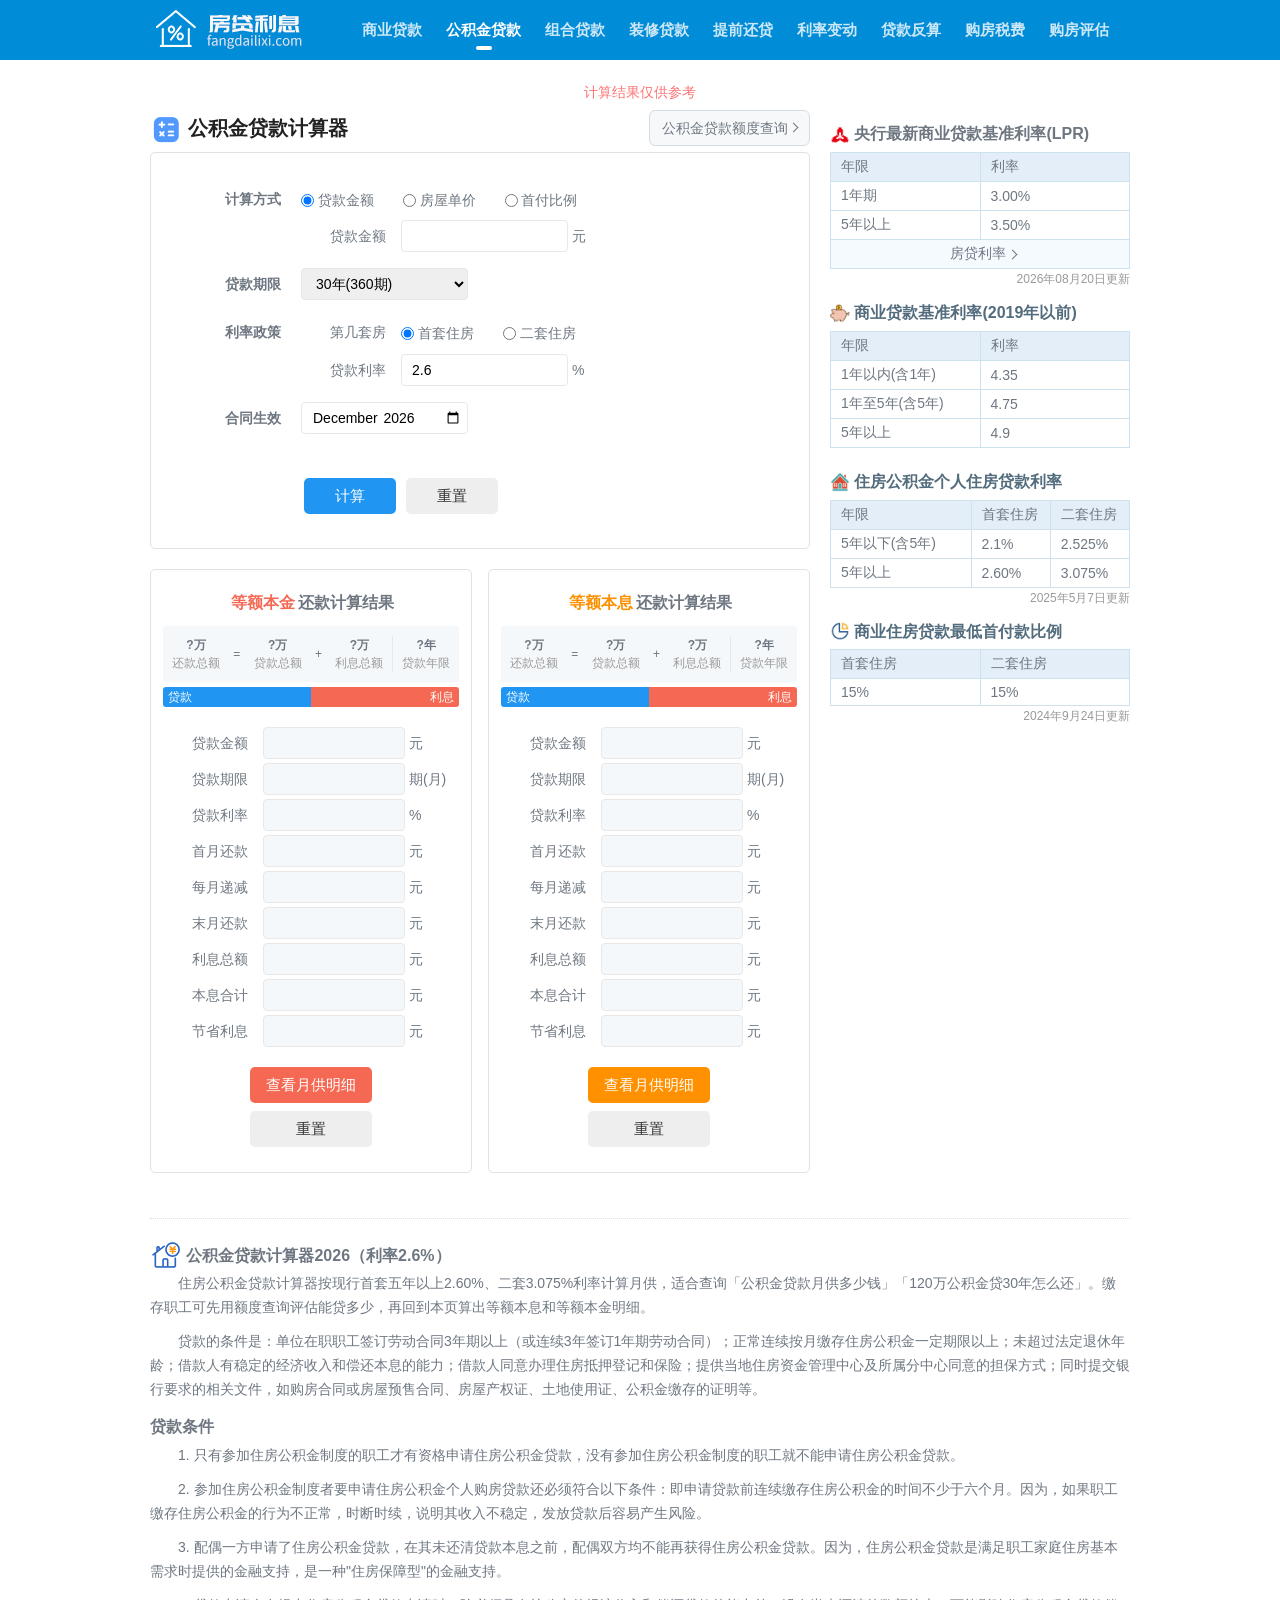
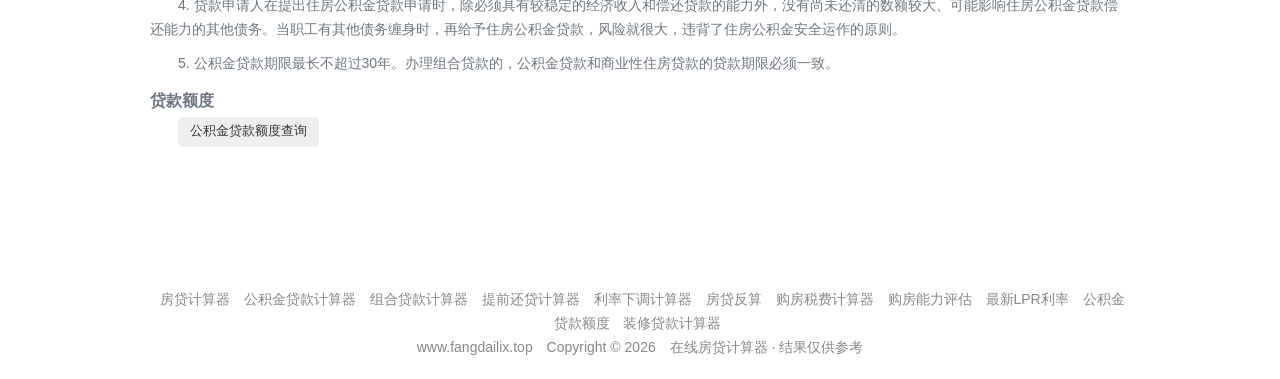
<file: gongjijin.html>
<!DOCTYPE html>
<html lang="zh-CN">
<head>
    <meta charset="utf-8">
    <meta http-equiv="X-UA-Compatible" content="IE=edge,chrome=1" />
    <meta name="viewport"
        content="width=device-width, initial-scale=1.0, minimum-scale=1.0, maximum-scale=1.0, user-scalable=no" />
    <meta name="robots" content="all">
    <meta name="referrer" content="always">
    <meta name="renderer" content="webkit">
    <meta http-equiv="Cache-Control" content="no-transform" />
    <meta name="format-detection" content="telephone=no" />
    <meta name="applicable-device" content="pc,mobile" />
    <meta name="apple-mobile-web-app-capable" content="yes" />
    <meta name="apple-mobile-web-app-status-bar-style" content="black" />
    <title>公积金贷款计算器2026_住房公积金月供计算_公积金利率2.6%</title>
    <link rel="canonical" href="https://www.fangdailix.top/gongjijin.html" />
    <meta property="og:url" content="https://www.fangdailix.top/gongjijin.html" />
    <meta property="og:site_name" content="www.fangdailix.top" />
    <meta property="og:type" content="website" />
    <meta name="keywords" content="公积金贷款计算器,住房公积金贷款,公积金月供计算器,公积金贷款利率,公积金贷款计算器2026,公积金2.6%怎么算月供,住房公积金贷款额度" />
    <meta name="description" content="公积金贷款计算器按2025年下调后的住房公积金利率测算月供：首套五年以上2.60%，二套3.075%。支持等额本息、等额本金对照和月供明细，并可跳转公积金贷款额度查询。" />
    <link rel="icon" href="./favicon.ico" />
    <link rel="stylesheet" href="./static/style/common.css">
    <link rel="stylesheet" href="./static/style/index.css" />
    <link rel="stylesheet" href="./static/style/extra.css" />
</head>
<body>
    <div class="wrapper">
        <header class="header">
            <div class="mod-head">
                <div class="bd">
                    <div class="inner">
                        <a class="logo" href="./index.html">
                            <img src="./static/image/logo.png" alt="房贷计算器">
                        </a>
                        <nav>
                            <ul>
                                <li><a href="./index.html">商业贷款</a></li>
                                <li class="active"><a href="./gongjijin.html">公积金贷款</a></li>
                                <li><a href="./zuhedai.html">组合贷款</a></li>
                                <li><a href="./zhuangxiu.html">装修贷款</a></li>
                                <li><a href="./huankuan.html">提前还贷</a></li>
                                <li><a href="./tiaoxi.html">利率变动</a></li>
                                <li><a href="./fansuan.html">贷款反算</a></li>
                                <li><a href="./shuifei.html">购房税费</a></li>
                                <li><a href="./pinggu.html">购房评估</a></li>
                            </ul>
                        </nav>
                    </div>
                </div>
            </div>
            <div class="mod-tip">
                <div class="bd">计算结果仅供参考</div>
            </div>
        </header>
        <div class="container">
            <div class="layout-container inner">
                <main class="main">
                    <section class="mod-panel">
                        <div class="hd">
                            <h1>
                                <img src="./static/image/icon-hd.png" width="32" height="32" />
                                <span>公积金贷款计算器</span>
                            </h1>
                            <div class="more"><a href="./daikuanedu.html">公积金贷款额度查询</a></div>
                        </div>
                        <div class="bd">
                            <div id="input" class="input-group">
                                <div class="input-wrapper">
                                    <div class="input-title"><span>计算方式</span></div>
                                    <div class="input-content">
                                        <label>
                                            <input type="radio" name="computeMode" value="loan" checked="checked" />
                                            <span>贷款金额</span>
                                        </label>
                                        <label>
                                            <input type="radio" name="computeMode" value="price" />
                                            <span>房屋单价</span>
                                        </label>
                                        <label>
                                            <input type="radio" name="computeMode" value="ratio" />
                                            <span>首付比例</span>
                                        </label>
                                    </div>
                                    <div class="J_computeMode input-content" data-mode="loan">
                                        <div class="field-wrapper">
                                            <div class="field-title"><span>贷款金额</span></div>
                                            <div class="field-content">
                                                <div class="field-row">
                                                    <input class="J_formatMoney" type="number" name="loan_loanAmount"
                                                        value="" step="1" min="0" />
                                                    <span>元</span>
                                                </div>
                                                <div class="field-row field-tip"></div>
                                            </div>
                                        </div>
                                    </div>
                                    <div class="J_computeMode input-content" data-mode="price">
                                        <div class="field-wrapper">
                                            <div class="field-title"><span>房屋面积</span></div>
                                            <div class="field-content">
                                                <input type="number" name="price_houseAcreage" value="" step="0.01"
                                                    min="0" />
                                                <span>㎡</span>
                                            </div>
                                        </div>
                                        <div class="field-wrapper">
                                            <div class="field-title"><span>房屋单价</span></div>
                                            <div class="field-content">
                                                <input type="number" name="price_housePrice" value="" step="1"
                                                    min="0" />
                                                <span>元/㎡</span>
                                            </div>
                                        </div>
                                        <div class="field-wrapper">
                                            <div class="field-title"><span>首付比例</span></div>
                                            <div class="field-content">
                                                <input type="number" name="price_firstPayRate" value="" step="1" min="0"
                                                    max="100" />
                                                <span>%</span>
                                            </div>
                                        </div>
                                    </div>
                                    <div class="J_computeMode input-content" data-mode="ratio">
                                        <div class="field-wrapper">
                                            <div class="field-title"><span>房屋总价</span></div>
                                            <div class="field-content">
                                                <input type="number" name="ratio_houseAmount" value="" step="0.01"
                                                    min="0" />
                                                <span>元</span>
                                            </div>
                                        </div>
                                        <div class="field-wrapper">
                                            <div class="field-title"><span>首付比例</span></div>
                                            <div class="field-content">
                                                <input type="number" name="ratio_firstPayRate" value="" step="1" min="0"
                                                    max="100" />
                                                <span>%</span>
                                            </div>
                                        </div>
                                    </div>
                                </div>
                                <div class="input-wrapper">
                                    <div class="input-title"><span>贷款期限</span></div>
                                    <div class="input-content">
                                        <div class="field-wrapper">
                                            <select name="loanPeriod">
                                                <option value="0">自定义贷款期限</option>
                                                <option value="12">1年(12期)</option>
                                                <option value="24">2年(24期)</option>
                                                <option value="36">3年(36期)</option>
                                                <option value="48">4年(48期)</option>
                                                <option value="60">5年(60期)</option>
                                                <option value="72">6年(72期)</option>
                                                <option value="84">7年(84期)</option>
                                                <option value="96">8年(96期)</option>
                                                <option value="108">9年(108期)</option>
                                                <option value="120">10年(120期)</option>
                                                <option value="132">11年(132期)</option>
                                                <option value="144">12年(144期)</option>
                                                <option value="156">13年(156期)</option>
                                                <option value="168">14年(168期)</option>
                                                <option value="180">15年(180期)</option>
                                                <option value="192">16年(192期)</option>
                                                <option value="204">17年(204期)</option>
                                                <option value="216">18年(216期)</option>
                                                <option value="228">19年(228期)</option>
                                                <option value="240">20年(240期)</option>
                                                <option value="252">21年(252期)</option>
                                                <option value="264">22年(264期)</option>
                                                <option value="276">23年(276期)</option>
                                                <option value="288">24年(288期)</option>
                                                <option value="300">25年(300期)</option>
                                                <option value="312">26年(312期)</option>
                                                <option value="324">27年(324期)</option>
                                                <option value="336">28年(336期)</option>
                                                <option value="348">29年(348期)</option>
                                                <option value="360" selected="selected">30年(360期)</option>
                                            </select>
                                            <input type="number" name="customPeriod" placeholder="输入贷款期限(月)" step="1"
                                                min="1" max="360" />
                                        </div>
                                    </div>
                                </div>
                                <div class="input-wrapper">
                                    <div class="input-title"><span>利率政策</span></div>
                                    <div class="input-content">
                                        <div class="field-wrapper">
                                            <div class="field-title"><span>第几套房</span></div>
                                            <div class="field-content">
                                                <label>
                                                    <input type="radio" name="rateMode" value="pfl1"
                                                        checked="checked" />
                                                    <span>首套住房</span>
                                                </label>
                                                <label>
                                                    <input type="radio" name="rateMode" value="pfl2" />
                                                    <span>二套住房</span>
                                                </label>
                                            </div>
                                        </div>
                                        <div class="field-wrapper">
                                            <div class="field-title"><span>贷款利率</span></div>
                                            <div class="field-content">
                                                <input type="number" name="pfl_loanRate" value="" step="0.001"
                                                    min="0" />
                                                <span>%</span>
                                            </div>
                                        </div>
                                    </div>
                                </div>
                                <div class="input-wrapper">
                                    <div class="input-title"><span>合同生效</span></div>
                                    <div class="input-content">
                                        <input type="month" name="loanDate" />
                                    </div>
                                </div>
                            </div>
                            <div id="result" class="input-group">
                                <div class="input-wrapper">
                                    <div class="input-content">
                                        <button class="J_computeLoan btn">计算</button>
                                        <button class="J_resetPanel btn btn-gray">重置</button>
                                    </div>
                                </div>
                            </div>
                        </div>
                        <div class="ft">
                            <div class="result">
                                <div class="box" data-type="linear">
                                    <div class="c-hd"><strong class="text-red">等额本金</strong>还款计算结果</div>
                                    <div class="c-bd">
                                        <div class="summary-box">
                                            <div class="compute">
                                                <div class="item">
                                                    <p class="value totalPay">?万</p>
                                                    <p class="name">还款总额</p>
                                                </div>
                                                <div class="operator">
                                                    <p>=</p>
                                                </div>
                                                <div class="item">
                                                    <p class="value totalCost">?万</p>
                                                    <p class="name">贷款总额</p>
                                                </div>
                                                <div class="operator">
                                                    <p>+</p>
                                                </div>
                                                <div class="item">
                                                    <p class="value totalInterest">?万</p>
                                                    <p class="name">利息总额</p>
                                                </div>
                                                <div class="item">
                                                    <p class="value loanPeriod">?年</p>
                                                    <p class="name">贷款年限</p>
                                                </div>
                                            </div>
                                            <div class="range">
                                                <div class="bar bar-cost">
                                                    <span>贷款</span>
                                                </div>
                                                <div class="bar bar-interest">
                                                    <span>利息</span>
                                                </div>
                                            </div>
                                        </div>
                                        <div class="field-wrapper">
                                            <div class="field-title">贷款金额</div>
                                            <div class="field-content">
                                                <input type="text" name="result_loanAmount" value=""
                                                    readonly="readonly" />
                                                <span>元</span>
                                            </div>
                                        </div>
                                        <div class="field-wrapper">
                                            <div class="field-title">贷款期限</div>
                                            <div class="field-content">
                                                <input type="text" name="result_loanPeriod" value=""
                                                    readonly="readonly" />
                                                <span>期(月)</span>
                                            </div>
                                        </div>
                                        <div class="field-wrapper">
                                            <div class="field-title">贷款利率</div>
                                            <div class="field-content">
                                                <input type="text" name="result_loanRate" value=""
                                                    readonly="readonly" />
                                                <span>%</span>
                                            </div>
                                        </div>
                                        <div class="field-wrapper">
                                            <div class="field-title">首月还款</div>
                                            <div class="field-content">
                                                <input type="text" name="result_currentPay" value=""
                                                    readonly="readonly" />
                                                <span>元</span>
                                            </div>
                                        </div>
                                        <div class="field-wrapper">
                                            <div class="field-title">每月递减</div>
                                            <div class="field-content">
                                                <input type="text" name="result_periodDecrease" value=""
                                                    readonly="readonly" />
                                                <span>元</span>
                                            </div>
                                        </div>
                                        <div class="field-wrapper">
                                            <div class="field-title">末月还款</div>
                                            <div class="field-content">
                                                <input type="text" name="result_lastPay" value="" readonly="readonly" />
                                                <span>元</span>
                                            </div>
                                        </div>
                                        <div class="field-wrapper">
                                            <div class="field-title">利息总额</div>
                                            <div class="field-content">
                                                <input type="text" name="result_totalInterest" value=""
                                                    readonly="readonly" />
                                                <span>元</span>
                                            </div>
                                        </div>
                                        <div class="field-wrapper">
                                            <div class="field-title">本息合计</div>
                                            <div class="field-content">
                                                <input type="text" name="result_totalPay" value=""
                                                    readonly="readonly" />
                                                <span>元</span>
                                            </div>
                                        </div>
                                        <div class="field-wrapper">
                                            <div class="field-title">节省利息</div>
                                            <div class="field-content">
                                                <input type="text" name="result_diffInterest" value=""
                                                    readonly="readonly" />
                                                <span>元</span>
                                            </div>
                                        </div>
                                    </div>
                                    <div class="c-ft">
                                        <p>
                                            <button class="J_viewDetail btn btn-red" data-type="linear">查看月供明细</button>
                                        </p>
                                        <p>
                                            <button class="J_resetPanel btn btn-gray">重置</button>
                                        </p>
                                    </div>
                                </div>
                                <div class="box" data-type="annuity">
                                    <div class="c-hd"><strong class="text-orange">等额本息</strong>还款计算结果</div>
                                    <div class="c-bd">
                                        <div class="summary-box">
                                            <div class="compute">
                                                <div class="item">
                                                    <p class="value totalPay">?万</p>
                                                    <p class="name">还款总额</p>
                                                </div>
                                                <div class="operator">
                                                    <p>=</p>
                                                </div>
                                                <div class="item">
                                                    <p class="value totalCost">?万</p>
                                                    <p class="name">贷款总额</p>
                                                </div>
                                                <div class="operator">
                                                    <p>+</p>
                                                </div>
                                                <div class="item">
                                                    <p class="value totalInterest">?万</p>
                                                    <p class="name">利息总额</p>
                                                </div>
                                                <div class="item">
                                                    <p class="value loanPeriod">?年</p>
                                                    <p class="name">贷款年限</p>
                                                </div>
                                            </div>
                                            <div class="range">
                                                <div class="bar bar-cost">
                                                    <span>贷款</span>
                                                </div>
                                                <div class="bar bar-interest">
                                                    <span>利息</span>
                                                </div>
                                            </div>
                                        </div>
                                        <div class="field-wrapper">
                                            <div class="field-title">贷款金额</div>
                                            <div class="field-content">
                                                <input type="text" name="result_loanAmount" value=""
                                                    readonly="readonly" />
                                                <span>元</span>
                                            </div>
                                        </div>
                                        <div class="field-wrapper">
                                            <div class="field-title">贷款期限</div>
                                            <div class="field-content">
                                                <input type="text" name="result_loanPeriod" value=""
                                                    readonly="readonly" />
                                                <span>期(月)</span>
                                            </div>
                                        </div>
                                        <div class="field-wrapper">
                                            <div class="field-title">贷款利率</div>
                                            <div class="field-content">
                                                <input type="text" name="result_loanRate" value=""
                                                    readonly="readonly" />
                                                <span>%</span>
                                            </div>
                                        </div>
                                        <div class="field-wrapper">
                                            <div class="field-title">首月还款</div>
                                            <div class="field-content">
                                                <input type="text" name="result_currentPay" value=""
                                                    readonly="readonly" />
                                                <span>元</span>
                                            </div>
                                        </div>
                                        <div class="field-wrapper">
                                            <div class="field-title">每月递减</div>
                                            <div class="field-content">
                                                <input type="text" name="result_periodDecrease" value=""
                                                    readonly="readonly" />
                                                <span>元</span>
                                            </div>
                                        </div>
                                        <div class="field-wrapper">
                                            <div class="field-title">末月还款</div>
                                            <div class="field-content">
                                                <input type="text" name="result_lastPay" value="" readonly="readonly" />
                                                <span>元</span>
                                            </div>
                                        </div>
                                        <div class="field-wrapper">
                                            <div class="field-title">利息总额</div>
                                            <div class="field-content">
                                                <input type="text" name="result_totalInterest" value=""
                                                    readonly="readonly" />
                                                <span>元</span>
                                            </div>
                                        </div>
                                        <div class="field-wrapper">
                                            <div class="field-title">本息合计</div>
                                            <div class="field-content">
                                                <input type="text" name="result_totalPay" value=""
                                                    readonly="readonly" />
                                                <span>元</span>
                                            </div>
                                        </div>
                                        <div class="field-wrapper">
                                            <div class="field-title">节省利息</div>
                                            <div class="field-content">
                                                <input type="text" name="result_diffInterest" value=""
                                                    readonly="readonly" />
                                                <span>元</span>
                                            </div>
                                        </div>
                                    </div>
                                    <div class="c-ft">
                                        <p>
                                            <button class="J_viewDetail btn btn-orange"
                                                data-type="annuity">查看月供明细</button>
                                        </p>
                                        <p>
                                            <button class="J_resetPanel btn btn-gray">重置</button>
                                        </p>
                                    </div>
                                </div>
                            </div>
                        </div>
                    </section>
                </main>
                <aside class="side">
                    <section class="mod-rate">
                        <div class="bd">
                            <div class="table-box">
                                <table>
                                    <caption>
                                        <h2>
                                            <img src="./static/image/icon-bank.png" width="20" height="20" alt="人民银行">
                                            <a href="./lilv.html">央行最新商业贷款基准利率(LPR)</a>
                                        </h2>
                                    </caption>
                                    <thead>
                                        <tr>
                                            <th>年限</th>
                                            <th>利率</th>
                                        </tr>
                                    </thead>
                                    <tfoot>
                                        <tr>
                                            <td colspan="2">
                                                <a class="more" href="./lilv.html" target="_blank">房贷利率</a>
                                            </td>
                                        </tr>
                                    </tfoot>
                                    <tbody>
                                        <tr>
                                            <td>1年期</td>
                                            <td>3.00%</td>
                                        </tr>
                                        <tr>
                                            <td>5年以上</td>
                                            <td>3.50%</td>
                                        </tr>
                                    </tbody>
                                </table>
                                <p class="update">2026年08月20日更新</p>
                            </div>
                            <div class="table-box">
                                <table>
                                    <caption>
                                        <h2>
                                            <img src="./static/image/icon-interest.png" width="20" height="20"
                                                alt="银行利息">
                                            <span>商业贷款基准利率(2019年以前)</span>
                                        </h2>
                                    </caption>
                                    <thead>
                                        <tr>
                                            <th>年限</th>
                                            <th>利率</th>
                                        </tr>
                                    </thead>
                                    <tbody>
                                        <tr>
                                            <td>1年以内(含1年)</td>
                                            <td>4.35</td>
                                        </tr>
                                        <tr>
                                            <td>1年至5年(含5年)</td>
                                            <td>4.75</td>
                                        </tr>
                                        <tr>
                                            <td>5年以上</td>
                                            <td>4.9</td>
                                        </tr>
                                    </tbody>
                                </table>
                            </div>
                            <div class="table-box">
                                <table>
                                    <caption>
                                        <h2>
                                            <img src="./static/image/icon-house.png" width="20" height="20" alt="房屋贷款">
                                            <span>住房公积金个人住房贷款利率</span>
                                        </h2>
                                    </caption>
                                    <thead>
                                        <tr>
                                            <th width="40%">年限</th>
                                            <th>首套住房</th>
                                            <th>二套住房</th>
                                        </tr>
                                    </thead>
                                    <tbody>
                                        <tr>
                                            <td>5年以下(含5年)</td>
                                            <td>2.1%</td>
                                            <td>2.525%</td>
                                        </tr>
                                        <tr>
                                            <td>5年以上</td>
                                            <td>2.60%</td>
                                            <td>3.075%</td>
                                        </tr>
                                    </tbody>
                                </table>
                                <p class="update">2025年5月7日更新</p>
                            </div>
                            <div class="table-box">
                                <table>
                                    <caption>
                                        <h2>
                                            <img src="./static/image/icon-ratio.png" width="20" height="20" alt="房屋贷款">
                                            <span>商业住房贷款最低首付款比例</span>
                                        </h2>
                                    </caption>
                                    <thead>
                                        <tr>
                                            <th>首套住房</th>
                                            <th>二套住房</th>
                                        </tr>
                                    </thead>
                                    <tbody>
                                        <tr>
                                            <td>15%</td>
                                            <td>15%</td>
                                        </tr>
                                    </tbody>
                                </table>
                                <p class="update">2024年9月24日更新</p>
                            </div>
                        </div>
                    </section>
                </aside>
            </div>
            <div class="inner">
                <section class="mod-intro">
                    <div class="box">
                        <h3>
                            <img src="./static/image/icon-hd1.png" width="32" height="32" alt="房贷计算器">
                            <span>公积金贷款计算器2026（利率2.6%）</span>
                        </h3>
                        <p>住房公积金贷款计算器按现行首套五年以上2.60%、二套3.075%利率计算月供，适合查询「公积金贷款月供多少钱」「120万公积金贷30年怎么还」。缴存职工可先用额度查询评估能贷多少，再回到本页算出等额本息和等额本金明细。</p>
                        <p> 贷款的条件是：单位在职职工签订劳动合同3年期以上（或连续3年签订1年期劳动合同）；正常连续按月缴存住房公积金一定期限以上；未超过法定退休年龄；借款人有稳定的经济收入和偿还本息的能力；借款人同意办理住房抵押登记和保险；提供当地住房资金管理中心及所属分中心同意的担保方式；同时提交银行要求的相关文件，如购房合同或房屋预售合同、房屋产权证、土地使用证、公积金缴存的证明等。
                        </p>
                        <h3>贷款条件</h3>
                        <p>1. 只有参加住房公积金制度的职工才有资格申请住房公积金贷款，没有参加住房公积金制度的职工就不能申请住房公积金贷款。</p>
                        <p>2.
                            参加住房公积金制度者要申请住房公积金个人购房贷款还必须符合以下条件：即申请贷款前连续缴存住房公积金的时间不少于六个月。因为，如果职工缴存住房公积金的行为不正常，时断时续，说明其收入不稳定，发放贷款后容易产生风险。
                        </p>
                        <p>3.
                            配偶一方申请了住房公积金贷款，在其未还清贷款本息之前，配偶双方均不能再获得住房公积金贷款。因为，住房公积金贷款是满足职工家庭住房基本需求时提供的金融支持，是一种"住房保障型"的金融支持。
                        </p>
                        <p>4.
                            贷款申请人在提出住房公积金贷款申请时，除必须具有较稳定的经济收入和偿还贷款的能力外，没有尚未还清的数额较大、可能影响住房公积金贷款偿还能力的其他债务。当职工有其他债务缠身时，再给予住房公积金贷款，风险就很大，违背了住房公积金安全运作的原则。
                        </p>
                        <p>5. 公积金贷款期限最长不超过30年。办理组合贷款的，公积金贷款和商业性住房贷款的贷款期限必须一致。</p>
                        <h3>贷款额度</h3>
                        <p>
                            <a class="btn btn-small btn-gray" href="./daikuanedu.html">公积金贷款额度查询</a>
                        </p>
                    </div>
                </section>
            </div>
        </div>
        <footer class="footer">
            <div class="inner">
                <div class="mod-foot">
                    <div class="bd">
                                                <p class="link">
                            <a href="./index.html">房贷计算器</a>
                            <a href="./gongjijin.html">公积金贷款计算器</a>
                            <a href="./zuhedai.html">组合贷款计算器</a>
                            <a href="./huankuan.html">提前还贷计算器</a>
                            <a href="./tiaoxi.html">利率下调计算器</a>
                            <a href="./fansuan.html">房贷反算</a>
                            <a href="./shuifei.html">购房税费计算器</a>
                            <a href="./pinggu.html">购房能力评估</a>
                            <a href="./lilv.html">最新LPR利率</a>
                            <a href="./daikuanedu.html">公积金贷款额度</a>
                            <a href="./zhuangxiu.html">装修贷款计算器</a>
                        </p>
                        <p>
                            <a href="https://www.fangdailix.top/">www.fangdailix.top</a>
                            <span>Copyright &copy; 2026</span>
                            <span>在线房贷计算器 · 结果仅供参考</span>
                        </p>
                    </div>
                </div>
                <div class="mod-fixedbar">
                    <div class="bd">
                        <a class="goback" href="#" rel="nofollow">返回顶部</a>
                    </div>
                </div>
            </div>
        </footer>
    </div>
        <script src="./static/script/calc.js"></script>
    <script src="./static/script/app.js"></script>
</body>
</html>
</file>
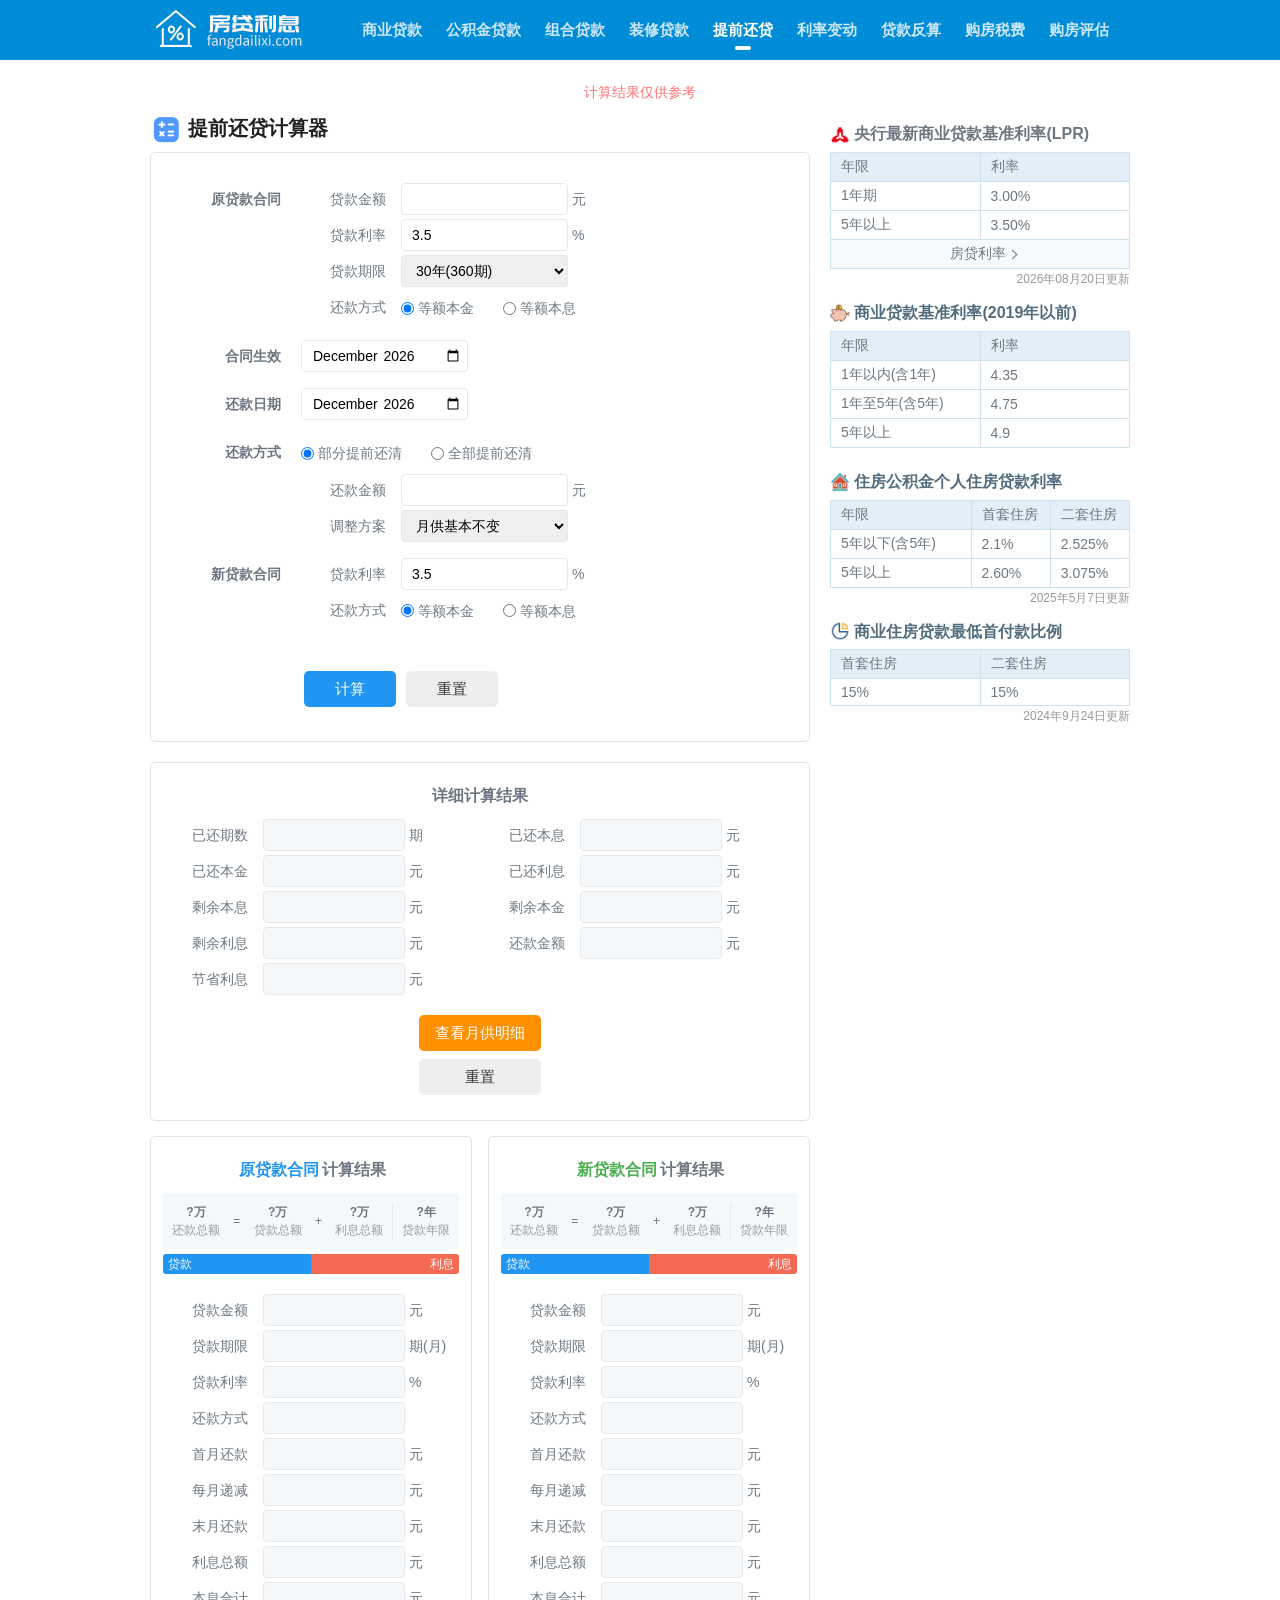
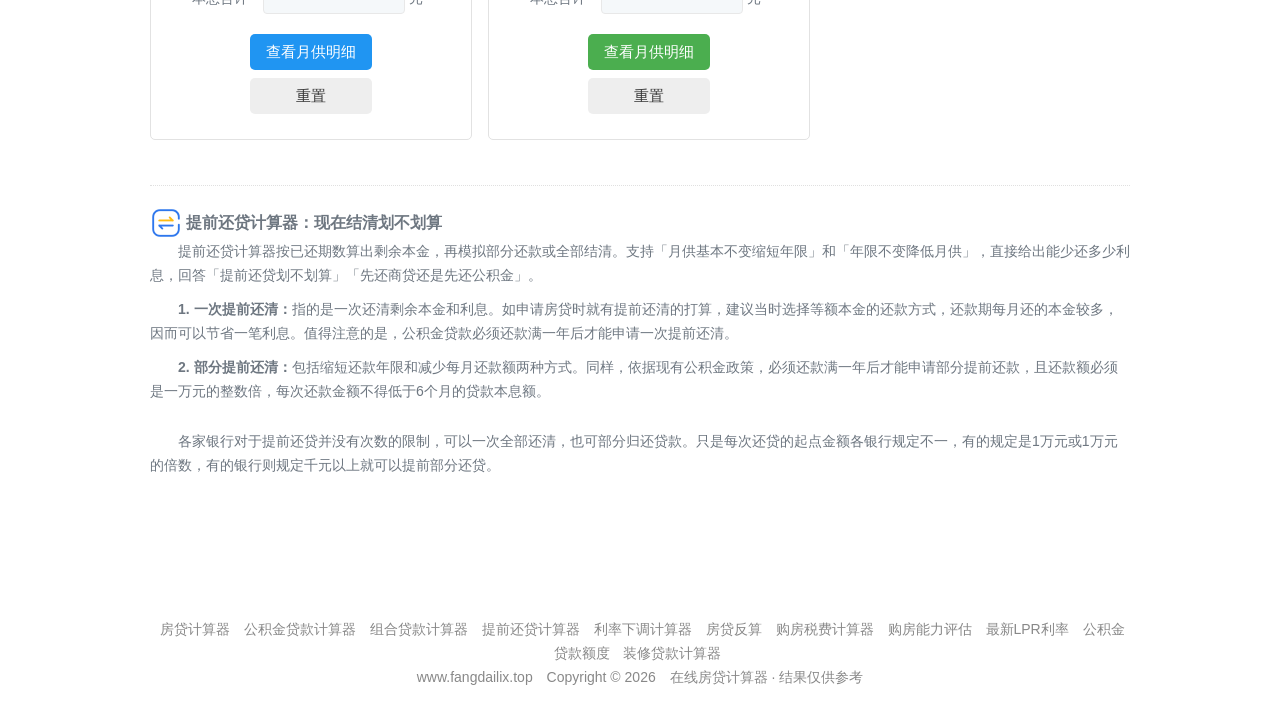
<file: huankuan.html>
<!DOCTYPE html>
<html lang="zh-CN">
<head>
    <meta charset="utf-8">
    <meta http-equiv="X-UA-Compatible" content="IE=edge,chrome=1" />
    <meta name="viewport"
        content="width=device-width, initial-scale=1.0, minimum-scale=1.0, maximum-scale=1.0, user-scalable=no" />
    <meta name="robots" content="all">
    <meta name="referrer" content="always">
    <meta name="renderer" content="webkit">
    <meta http-equiv="Cache-Control" content="no-transform" />
    <meta name="format-detection" content="telephone=no" />
    <meta name="applicable-device" content="pc,mobile" />
    <meta name="apple-mobile-web-app-capable" content="yes" />
    <meta name="apple-mobile-web-app-status-bar-style" content="black" />
    <title>提前还贷计算器2026_提前还款划不划算_部分提前还贷少还多少利息</title>
    <link rel="canonical" href="https://www.fangdailix.top/huankuan.html" />
    <meta property="og:url" content="https://www.fangdailix.top/huankuan.html" />
    <meta property="og:site_name" content="www.fangdailix.top" />
    <meta property="og:type" content="website" />
    <meta name="keywords" content="提前还贷计算器,提前还款计算器,提前还贷划不划算,部分提前还贷,提前结清房贷,缩短年限还是减少月供" />
    <meta name="description" content="提前还贷计算器按剩余本金测算部分还清或全部结清后的利息节省，支持月供不变缩短年限、年限不变降低月供两种方案，判断现在提前还贷是否划算。" />
    <link rel="icon" href="./favicon.ico" />
    <link rel="stylesheet" href="./static/style/common.css">
    <link rel="stylesheet" href="./static/style/index.css" />
    <link rel="stylesheet" href="./static/style/extra.css" />
</head>
<body>
    <div class="wrapper">
        <header class="header">
            <div class="mod-head">
                <div class="bd">
                    <div class="inner">
                        <a class="logo" href="./index.html">
                            <img src="./static/image/logo.png" alt="房贷计算器">
                        </a>
                        <nav>
                            <ul>
                                <li><a href="./index.html">商业贷款</a></li>
                                <li><a href="./gongjijin.html">公积金贷款</a></li>
                                <li><a href="./zuhedai.html">组合贷款</a></li>
                                <li><a href="./zhuangxiu.html">装修贷款</a></li>
                                <li class="active"><a href="./huankuan.html">提前还贷</a></li>
                                <li><a href="./tiaoxi.html">利率变动</a></li>
                                <li><a href="./fansuan.html">贷款反算</a></li>
                                <li><a href="./shuifei.html">购房税费</a></li>
                                <li><a href="./pinggu.html">购房评估</a></li>
                            </ul>
                        </nav>
                    </div>
                </div>
            </div>
            <div class="mod-tip">
                <div class="bd">计算结果仅供参考</div>
            </div>
        </header>
        <div class="container">
            <div class="layout-container inner">
                <main class="main">
                    <section class="mod-panel">
                        <div class="hd">
                            <h1>
                                <img src="./static/image/icon-hd.png" width="32" height="32" />
                                <span>提前还贷计算器</span>
                            </h1>
                        </div>
                        <div class="bd">
                            <div id="input" class="input-group">
                                <div class="input-wrapper">
                                    <div class="input-title"><span>原贷款合同</span></div>
                                    <div class="input-content">
                                        <div class="field-wrapper">
                                            <div class="field-title"><span>贷款金额</span></div>
                                            <div class="field-content">
                                                <div class="field-row">
                                                    <input class="J_formatMoney" type="number" name="old_loanAmount"
                                                        value="" step="1" min="0" />
                                                    <span>元</span>
                                                </div>
                                                <div class="field-row field-tip"></div>
                                            </div>
                                        </div>
                                        <div class="field-wrapper">
                                            <div class="field-title"><span>贷款利率</span></div>
                                            <div class="field-content">
                                                <input type="number" name="old_loanRate" value="" step="0.01" min="0" />
                                                <span>%</span>
                                            </div>
                                        </div>
                                        <div class="field-wrapper">
                                            <div class="field-title"><span>贷款期限</span></div>
                                            <div class="field-content">
                                                <select name="old_loanPeriod">
                                                    <option value="0">自定义贷款期限</option>
                                                    <option value="12">1年(12期)</option>
                                                    <option value="24">2年(24期)</option>
                                                    <option value="36">3年(36期)</option>
                                                    <option value="48">4年(48期)</option>
                                                    <option value="60">5年(60期)</option>
                                                    <option value="72">6年(72期)</option>
                                                    <option value="84">7年(84期)</option>
                                                    <option value="96">8年(96期)</option>
                                                    <option value="108">9年(108期)</option>
                                                    <option value="120">10年(120期)</option>
                                                    <option value="132">11年(132期)</option>
                                                    <option value="144">12年(144期)</option>
                                                    <option value="156">13年(156期)</option>
                                                    <option value="168">14年(168期)</option>
                                                    <option value="180">15年(180期)</option>
                                                    <option value="192">16年(192期)</option>
                                                    <option value="204">17年(204期)</option>
                                                    <option value="216">18年(216期)</option>
                                                    <option value="228">19年(228期)</option>
                                                    <option value="240">20年(240期)</option>
                                                    <option value="252">21年(252期)</option>
                                                    <option value="264">22年(264期)</option>
                                                    <option value="276">23年(276期)</option>
                                                    <option value="288">24年(288期)</option>
                                                    <option value="300">25年(300期)</option>
                                                    <option value="312">26年(312期)</option>
                                                    <option value="324">27年(324期)</option>
                                                    <option value="336">28年(336期)</option>
                                                    <option value="348">29年(348期)</option>
                                                    <option value="360" selected="selected">30年(360期)</option>
                                                </select>
                                                <input type="number" name="old_customPeriod" placeholder="输入贷款期限(月)"
                                                    step="1" min="1" max="360" />
                                            </div>
                                        </div>
                                        <div class="field-wrapper">
                                            <div class="field-title"><span>还款方式</span></div>
                                            <div class="field-content">
                                                <label>
                                                    <input type="radio" name="old_loanMethod" value="linear"
                                                        checked="checked">
                                                    <span>等额本金</span>
                                                </label>
                                                <label>
                                                    <input type="radio" name="old_loanMethod" value="annuity">
                                                    <span>等额本息</span>
                                                </label>
                                            </div>
                                        </div>
                                    </div>
                                </div>
                                <div class="input-wrapper">
                                    <div class="input-title"><span>合同生效</span></div>
                                    <div class="input-content">
                                        <input type="month" name="old_loanDate" />
                                    </div>
                                </div>
                                <div class="input-wrapper">
                                    <div class="input-title"><span>还款日期</span></div>
                                    <div class="input-content">
                                        <input type="month" name="repay_payDate" />
                                    </div>
                                </div>
                                <div class="input-wrapper">
                                    <div class="input-title"><span>还款方式</span></div>
                                    <div class="input-content">
                                        <label>
                                            <input type="radio" name="repay_payMethod" value="part" checked="checked">
                                            <span>部分提前还清</span>
                                        </label>
                                        <label>
                                            <input type="radio" name="repay_payMethod" value="all">
                                            <span>全部提前还清</span>
                                        </label>
                                    </div>
                                    <div class="J_payMode input-content" data-mode="part">
                                        <div class="field-wrapper">
                                            <div class="field-title"><span>还款金额</span></div>
                                            <div class="field-content">
                                                <div class="field-row">
                                                    <input class="J_formatMoney" type="number" name="repay_payAmount"
                                                        value="" step="1" min="0" />
                                                    <span>元</span>
                                                </div>
                                                <div class="field-row field-tip"></div>
                                            </div>
                                        </div>
                                        <div class="field-wrapper">
                                            <div class="field-title"><span>调整方案</span></div>
                                            <div class="field-content">
                                                <select name="repay_adjustMethod">
                                                    <option value="samePay">月供基本不变</option>
                                                    <option value="samePeriod">还款期限不变</option>
                                                    <option value="changePay">调整月供金额</option>
                                                    <option value="changePeriod">调整还款期限</option>
                                                </select>
                                            </div>
                                        </div>
                                        <div class="J_adjustMode field-wrapper" data-mode="changePay">
                                            <div class="field-title"><span>月供金额</span></div>
                                            <div class="field-content">
                                                <input type="number" name="new_loanPay" value="" step="0.01" min="0" />
                                                <span>元</span>
                                            </div>
                                        </div>
                                        <div class="J_adjustMode field-wrapper" data-mode="changePeriod">
                                            <div class="field-title"><span>贷款期数</span></div>
                                            <div class="field-content">
                                                <input type="number" name="new_loanPeriod" value="" step="1" min="0" />
                                                <span>期(月)</span>
                                            </div>
                                        </div>
                                    </div>
                                </div>
                                <div class="J_payMode input-wrapper" data-mode="part">
                                    <div class="input-title"><span>新贷款合同</span></div>
                                    <div class="input-content">
                                        <div class="field-wrapper">
                                            <div class="field-title"><span>贷款利率</span></div>
                                            <div class="field-content">
                                                <input type="number" name="new_loanRate" value="" step="0.01" min="0" />
                                                <span>%</span>
                                            </div>
                                        </div>
                                        <div class="field-wrapper">
                                            <div class="field-title"><span>还款方式</span></div>
                                            <div class="field-content">
                                                <label>
                                                    <input type="radio" name="new_loanMethod" value="linear"
                                                        checked="checked">
                                                    <span>等额本金</span>
                                                </label>
                                                <label>
                                                    <input type="radio" name="new_loanMethod" value="annuity">
                                                    <span>等额本息</span>
                                                </label>
                                            </div>
                                        </div>
                                    </div>
                                </div>
                            </div>
                            <div id="result" class="input-group">
                                <div class="input-wrapper">
                                    <div class="input-content">
                                        <button class="J_computeLoan btn">计算</button>
                                        <button class="J_resetPanel btn btn-gray">重置</button>
                                    </div>
                                </div>
                            </div>
                        </div>
                        <div class="ft">
                            <div class="result">
                                <div class="box" data-type="detail">
                                    <div class="c-hd">详细计算结果</div>
                                    <div class="c-bd">
                                        <div class="field-wrapper field-wrapper-2">
                                            <div class="field-title">已还期数</div>
                                            <div class="field-content">
                                                <input type="text" name="result_loanIndex" value=""
                                                    readonly="readonly" />
                                                <span>期</span>
                                            </div>
                                        </div>
                                        <div class="field-wrapper field-wrapper-2">
                                            <div class="field-title">已还本息</div>
                                            <div class="field-content">
                                                <input type="text" name="result_alreadyPay" value=""
                                                    readonly="readonly" />
                                                <span>元</span>
                                            </div>
                                        </div>
                                        <div class="field-wrapper field-wrapper-2">
                                            <div class="field-title">已还本金</div>
                                            <div class="field-content">
                                                <input type="text" name="result_alreadyCost" value=""
                                                    readonly="readonly" />
                                                <span>元</span>
                                            </div>
                                        </div>
                                        <div class="field-wrapper field-wrapper-2">
                                            <div class="field-title">已还利息</div>
                                            <div class="field-content">
                                                <input type="text" name="result_alreadyInterest" value=""
                                                    readonly="readonly" />
                                                <span>元</span>
                                            </div>
                                        </div>
                                        <div class="field-wrapper field-wrapper-2">
                                            <div class="field-title">剩余本息</div>
                                            <div class="field-content">
                                                <input type="text" name="result_remainPay" value=""
                                                    readonly="readonly" />
                                                <span>元</span>
                                            </div>
                                        </div>
                                        <div class="field-wrapper field-wrapper-2">
                                            <div class="field-title">剩余本金</div>
                                            <div class="field-content">
                                                <input type="text" name="result_remainCost" value=""
                                                    readonly="readonly" />
                                                <span>元</span>
                                            </div>
                                        </div>
                                        <div class="field-wrapper field-wrapper-2">
                                            <div class="field-title">剩余利息</div>
                                            <div class="field-content">
                                                <input type="text" name="result_remainInterest" value=""
                                                    readonly="readonly" />
                                                <span>元</span>
                                            </div>
                                        </div>
                                        <div class="field-wrapper field-wrapper-2">
                                            <div class="field-title">还款金额</div>
                                            <div class="field-content">
                                                <input type="text" name="result_payAmount" value=""
                                                    readonly="readonly" />
                                                <span>元</span>
                                            </div>
                                        </div>
                                        <div class="field-wrapper field-wrapper-2">
                                            <div class="field-title">节省利息</div>
                                            <div class="field-content">
                                                <input type="text" name="result_diffInterest" value=""
                                                    readonly="readonly" />
                                                <span>元</span>
                                            </div>
                                        </div>
                                    </div>
                                    <div class="c-ft">
                                        <p>
                                            <button class="J_viewDetail btn btn-orange"
                                                data-type="detail">查看月供明细</button>
                                        </p>
                                        <p>
                                            <button class="J_resetPanel btn btn-gray">重置</button>
                                        </p>
                                    </div>
                                </div>
                            </div>
                            <div class="result">
                                <div class="box" data-type="old">
                                    <div class="c-hd"><strong class="text-blue">原贷款合同</strong>计算结果</div>
                                    <div class="c-bd">
                                        <div class="summary-box">
                                            <div class="compute">
                                                <div class="item">
                                                    <p class="value totalPay">?万</p>
                                                    <p class="name">还款总额</p>
                                                </div>
                                                <div class="operator">
                                                    <p>=</p>
                                                </div>
                                                <div class="item">
                                                    <p class="value totalCost">?万</p>
                                                    <p class="name">贷款总额</p>
                                                </div>
                                                <div class="operator">
                                                    <p>+</p>
                                                </div>
                                                <div class="item">
                                                    <p class="value totalInterest">?万</p>
                                                    <p class="name">利息总额</p>
                                                </div>
                                                <div class="item">
                                                    <p class="value loanPeriod">?年</p>
                                                    <p class="name">贷款年限</p>
                                                </div>
                                            </div>
                                            <div class="range">
                                                <div class="bar bar-cost">
                                                    <span>贷款</span>
                                                </div>
                                                <div class="bar bar-interest">
                                                    <span>利息</span>
                                                </div>
                                            </div>
                                        </div>
                                        <div class="field-wrapper">
                                            <div class="field-title">贷款金额</div>
                                            <div class="field-content">
                                                <input type="text" name="result_loanAmount" value=""
                                                    readonly="readonly" />
                                                <span>元</span>
                                            </div>
                                        </div>
                                        <div class="field-wrapper">
                                            <div class="field-title">贷款期限</div>
                                            <div class="field-content">
                                                <input type="text" name="result_loanPeriod" value=""
                                                    readonly="readonly" />
                                                <span>期(月)</span>
                                            </div>
                                        </div>
                                        <div class="field-wrapper">
                                            <div class="field-title">贷款利率</div>
                                            <div class="field-content">
                                                <input type="text" name="result_loanRate" value=""
                                                    readonly="readonly" />
                                                <span>%</span>
                                            </div>
                                        </div>
                                        <div class="field-wrapper">
                                            <div class="field-title">还款方式</div>
                                            <div class="field-content">
                                                <input type="text" name="result_loanMethod" value=""
                                                    readonly="readonly" />
                                            </div>
                                        </div>
                                        <div class="field-wrapper">
                                            <div class="field-title">首月还款</div>
                                            <div class="field-content">
                                                <input type="text" name="result_currentPay" value=""
                                                    readonly="readonly" />
                                                <span>元</span>
                                            </div>
                                        </div>
                                        <div class="field-wrapper">
                                            <div class="field-title">每月递减</div>
                                            <div class="field-content">
                                                <input type="text" name="result_periodDecrease" value=""
                                                    readonly="readonly" />
                                                <span>元</span>
                                            </div>
                                        </div>
                                        <div class="field-wrapper">
                                            <div class="field-title">末月还款</div>
                                            <div class="field-content">
                                                <input type="text" name="result_lastPay" value="" readonly="readonly" />
                                                <span>元</span>
                                            </div>
                                        </div>
                                        <div class="field-wrapper">
                                            <div class="field-title">利息总额</div>
                                            <div class="field-content">
                                                <input type="text" name="result_totalInterest" value=""
                                                    readonly="readonly" />
                                                <span>元</span>
                                            </div>
                                        </div>
                                        <div class="field-wrapper">
                                            <div class="field-title">本息合计</div>
                                            <div class="field-content">
                                                <input type="text" name="result_totalPay" value=""
                                                    readonly="readonly" />
                                                <span>元</span>
                                            </div>
                                        </div>
                                    </div>
                                    <div class="c-ft">
                                        <p>
                                            <button class="J_viewDetail btn btn-blue" data-type="old">查看月供明细</button>
                                        </p>
                                        <p>
                                            <button class="J_resetPanel btn btn-gray">重置</button>
                                        </p>
                                    </div>
                                </div>
                                <div class="box" data-type="new">
                                    <div class="c-hd"><strong class="text-green">新贷款合同</strong>计算结果</div>
                                    <div class="c-bd">
                                        <div class="summary-box">
                                            <div class="compute">
                                                <div class="item">
                                                    <p class="value totalPay">?万</p>
                                                    <p class="name">还款总额</p>
                                                </div>
                                                <div class="operator">
                                                    <p>=</p>
                                                </div>
                                                <div class="item">
                                                    <p class="value totalCost">?万</p>
                                                    <p class="name">贷款总额</p>
                                                </div>
                                                <div class="operator">
                                                    <p>+</p>
                                                </div>
                                                <div class="item">
                                                    <p class="value totalInterest">?万</p>
                                                    <p class="name">利息总额</p>
                                                </div>
                                                <div class="item">
                                                    <p class="value loanPeriod">?年</p>
                                                    <p class="name">贷款年限</p>
                                                </div>
                                            </div>
                                            <div class="range">
                                                <div class="bar bar-cost">
                                                    <span>贷款</span>
                                                </div>
                                                <div class="bar bar-interest">
                                                    <span>利息</span>
                                                </div>
                                            </div>
                                        </div>
                                        <div class="field-wrapper">
                                            <div class="field-title">贷款金额</div>
                                            <div class="field-content">
                                                <input type="text" name="result_loanAmount" value=""
                                                    readonly="readonly" />
                                                <span>元</span>
                                            </div>
                                        </div>
                                        <div class="field-wrapper">
                                            <div class="field-title">贷款期限</div>
                                            <div class="field-content">
                                                <input type="text" name="result_loanPeriod" value=""
                                                    readonly="readonly" />
                                                <span>期(月)</span>
                                            </div>
                                        </div>
                                        <div class="field-wrapper">
                                            <div class="field-title">贷款利率</div>
                                            <div class="field-content">
                                                <input type="text" name="result_loanRate" value=""
                                                    readonly="readonly" />
                                                <span>%</span>
                                            </div>
                                        </div>
                                        <div class="field-wrapper">
                                            <div class="field-title">还款方式</div>
                                            <div class="field-content">
                                                <input type="text" name="result_loanMethod" value=""
                                                    readonly="readonly" />
                                            </div>
                                        </div>
                                        <div class="field-wrapper">
                                            <div class="field-title">首月还款</div>
                                            <div class="field-content">
                                                <input type="text" name="result_currentPay" value=""
                                                    readonly="readonly" />
                                                <span>元</span>
                                            </div>
                                        </div>
                                        <div class="field-wrapper">
                                            <div class="field-title">每月递减</div>
                                            <div class="field-content">
                                                <input type="text" name="result_periodDecrease" value=""
                                                    readonly="readonly" />
                                                <span>元</span>
                                            </div>
                                        </div>
                                        <div class="field-wrapper">
                                            <div class="field-title">末月还款</div>
                                            <div class="field-content">
                                                <input type="text" name="result_lastPay" value="" readonly="readonly" />
                                                <span>元</span>
                                            </div>
                                        </div>
                                        <div class="field-wrapper">
                                            <div class="field-title">利息总额</div>
                                            <div class="field-content">
                                                <input type="text" name="result_totalInterest" value=""
                                                    readonly="readonly" />
                                                <span>元</span>
                                            </div>
                                        </div>
                                        <div class="field-wrapper">
                                            <div class="field-title">本息合计</div>
                                            <div class="field-content">
                                                <input type="text" name="result_totalPay" value=""
                                                    readonly="readonly" />
                                                <span>元</span>
                                            </div>
                                        </div>
                                    </div>
                                    <div class="c-ft">
                                        <p>
                                            <button class="J_viewDetail btn btn-green" data-type="new">查看月供明细</button>
                                        </p>
                                        <p>
                                            <button class="J_resetPanel btn btn-gray">重置</button>
                                        </p>
                                    </div>
                                </div>
                            </div>
                        </div>
                    </section>
                </main>
                <aside class="side">
                    <section class="mod-rate">
                        <div class="bd">
                            <div class="table-box">
                                <table>
                                    <caption>
                                        <h2>
                                            <img src="./static/image/icon-bank.png" width="20" height="20" alt="人民银行">
                                            <a href="./lilv.html">央行最新商业贷款基准利率(LPR)</a>
                                        </h2>
                                    </caption>
                                    <thead>
                                        <tr>
                                            <th>年限</th>
                                            <th>利率</th>
                                        </tr>
                                    </thead>
                                    <tfoot>
                                        <tr>
                                            <td colspan="2">
                                                <a class="more" href="./lilv.html" target="_blank">房贷利率</a>
                                            </td>
                                        </tr>
                                    </tfoot>
                                    <tbody>
                                        <tr>
                                            <td>1年期</td>
                                            <td>3.00%</td>
                                        </tr>
                                        <tr>
                                            <td>5年以上</td>
                                            <td>3.50%</td>
                                        </tr>
                                    </tbody>
                                </table>
                                <p class="update">2026年08月20日更新</p>
                            </div>
                            <div class="table-box">
                                <table>
                                    <caption>
                                        <h2>
                                            <img src="./static/image/icon-interest.png" width="20" height="20"
                                                alt="银行利息">
                                            <span>商业贷款基准利率(2019年以前)</span>
                                        </h2>
                                    </caption>
                                    <thead>
                                        <tr>
                                            <th>年限</th>
                                            <th>利率</th>
                                        </tr>
                                    </thead>
                                    <tbody>
                                        <tr>
                                            <td>1年以内(含1年)</td>
                                            <td>4.35</td>
                                        </tr>
                                        <tr>
                                            <td>1年至5年(含5年)</td>
                                            <td>4.75</td>
                                        </tr>
                                        <tr>
                                            <td>5年以上</td>
                                            <td>4.9</td>
                                        </tr>
                                    </tbody>
                                </table>
                            </div>
                            <div class="table-box">
                                <table>
                                    <caption>
                                        <h2>
                                            <img src="./static/image/icon-house.png" width="20" height="20" alt="房屋贷款">
                                            <span>住房公积金个人住房贷款利率</span>
                                        </h2>
                                    </caption>
                                    <thead>
                                        <tr>
                                            <th width="40%">年限</th>
                                            <th>首套住房</th>
                                            <th>二套住房</th>
                                        </tr>
                                    </thead>
                                    <tbody>
                                        <tr>
                                            <td>5年以下(含5年)</td>
                                            <td>2.1%</td>
                                            <td>2.525%</td>
                                        </tr>
                                        <tr>
                                            <td>5年以上</td>
                                            <td>2.60%</td>
                                            <td>3.075%</td>
                                        </tr>
                                    </tbody>
                                </table>
                                <p class="update">2025年5月7日更新</p>
                            </div>
                            <div class="table-box">
                                <table>
                                    <caption>
                                        <h2>
                                            <img src="./static/image/icon-ratio.png" width="20" height="20" alt="房屋贷款">
                                            <span>商业住房贷款最低首付款比例</span>
                                        </h2>
                                    </caption>
                                    <thead>
                                        <tr>
                                            <th>首套住房</th>
                                            <th>二套住房</th>
                                        </tr>
                                    </thead>
                                    <tbody>
                                        <tr>
                                            <td>15%</td>
                                            <td>15%</td>
                                        </tr>
                                    </tbody>
                                </table>
                                <p class="update">2024年9月24日更新</p>
                            </div>
                        </div>
                    </section>
                </aside>
            </div>
            <div class="inner">
                <section class="mod-intro">
                    <div class="box">
                        <h3>
                            <img src="./static/image/icon-hd2.png" width="32" height="32" alt="还款">
                            <span>提前还贷计算器：现在结清划不划算</span>
                        </h3>
                        <p>提前还贷计算器按已还期数算出剩余本金，再模拟部分还款或全部结清。支持「月供基本不变缩短年限」和「年限不变降低月供」，直接给出能少还多少利息，回答「提前还贷划不划算」「先还商贷还是先还公积金」。</p>
                        <p><strong>1.
                                一次提前还清：</strong>指的是一次还清剩余本金和利息。如申请房贷时就有提前还清的打算，建议当时选择等额本金的还款方式，还款期每月还的本金较多，因而可以节省一笔利息。值得注意的是，公积金贷款必须还款满一年后才能申请一次提前还清。
                        </p>
                        <p><strong>2.
                                部分提前还清：</strong>包括缩短还款年限和减少每月还款额两种方式。同样，依据现有公积金政策，必须还款满一年后才能申请部分提前还款，且还款额必须是一万元的整数倍，每次还款金额不得低于6个月的贷款本息额。
                        </p>
                        <br>
                        <p>各家银行对于提前还贷并没有次数的限制，可以一次全部还清，也可部分归还贷款。只是每次还贷的起点金额各银行规定不一，有的规定是1万元或1万元的倍数，有的银行则规定千元以上就可以提前部分还贷。
                        </p>
                    </div>
                </section>
            </div>
        </div>
        <footer class="footer">
            <div class="inner">
                <div class="mod-foot">
                    <div class="bd">
                                                <p class="link">
                            <a href="./index.html">房贷计算器</a>
                            <a href="./gongjijin.html">公积金贷款计算器</a>
                            <a href="./zuhedai.html">组合贷款计算器</a>
                            <a href="./huankuan.html">提前还贷计算器</a>
                            <a href="./tiaoxi.html">利率下调计算器</a>
                            <a href="./fansuan.html">房贷反算</a>
                            <a href="./shuifei.html">购房税费计算器</a>
                            <a href="./pinggu.html">购房能力评估</a>
                            <a href="./lilv.html">最新LPR利率</a>
                            <a href="./daikuanedu.html">公积金贷款额度</a>
                            <a href="./zhuangxiu.html">装修贷款计算器</a>
                        </p>
                        <p>
                            <a href="https://www.fangdailix.top/">www.fangdailix.top</a>
                            <span>Copyright &copy; 2026</span>
                            <span>在线房贷计算器 · 结果仅供参考</span>
                        </p>
                    </div>
                </div>
                <div class="mod-fixedbar">
                    <div class="bd">
                        <a class="goback" href="#" rel="nofollow">返回顶部</a>
                    </div>
                </div>
            </div>
        </footer>
    </div>
        <script src="./static/script/calc.js"></script>
    <script src="./static/script/app.js"></script>
</body>
</html>
</file>
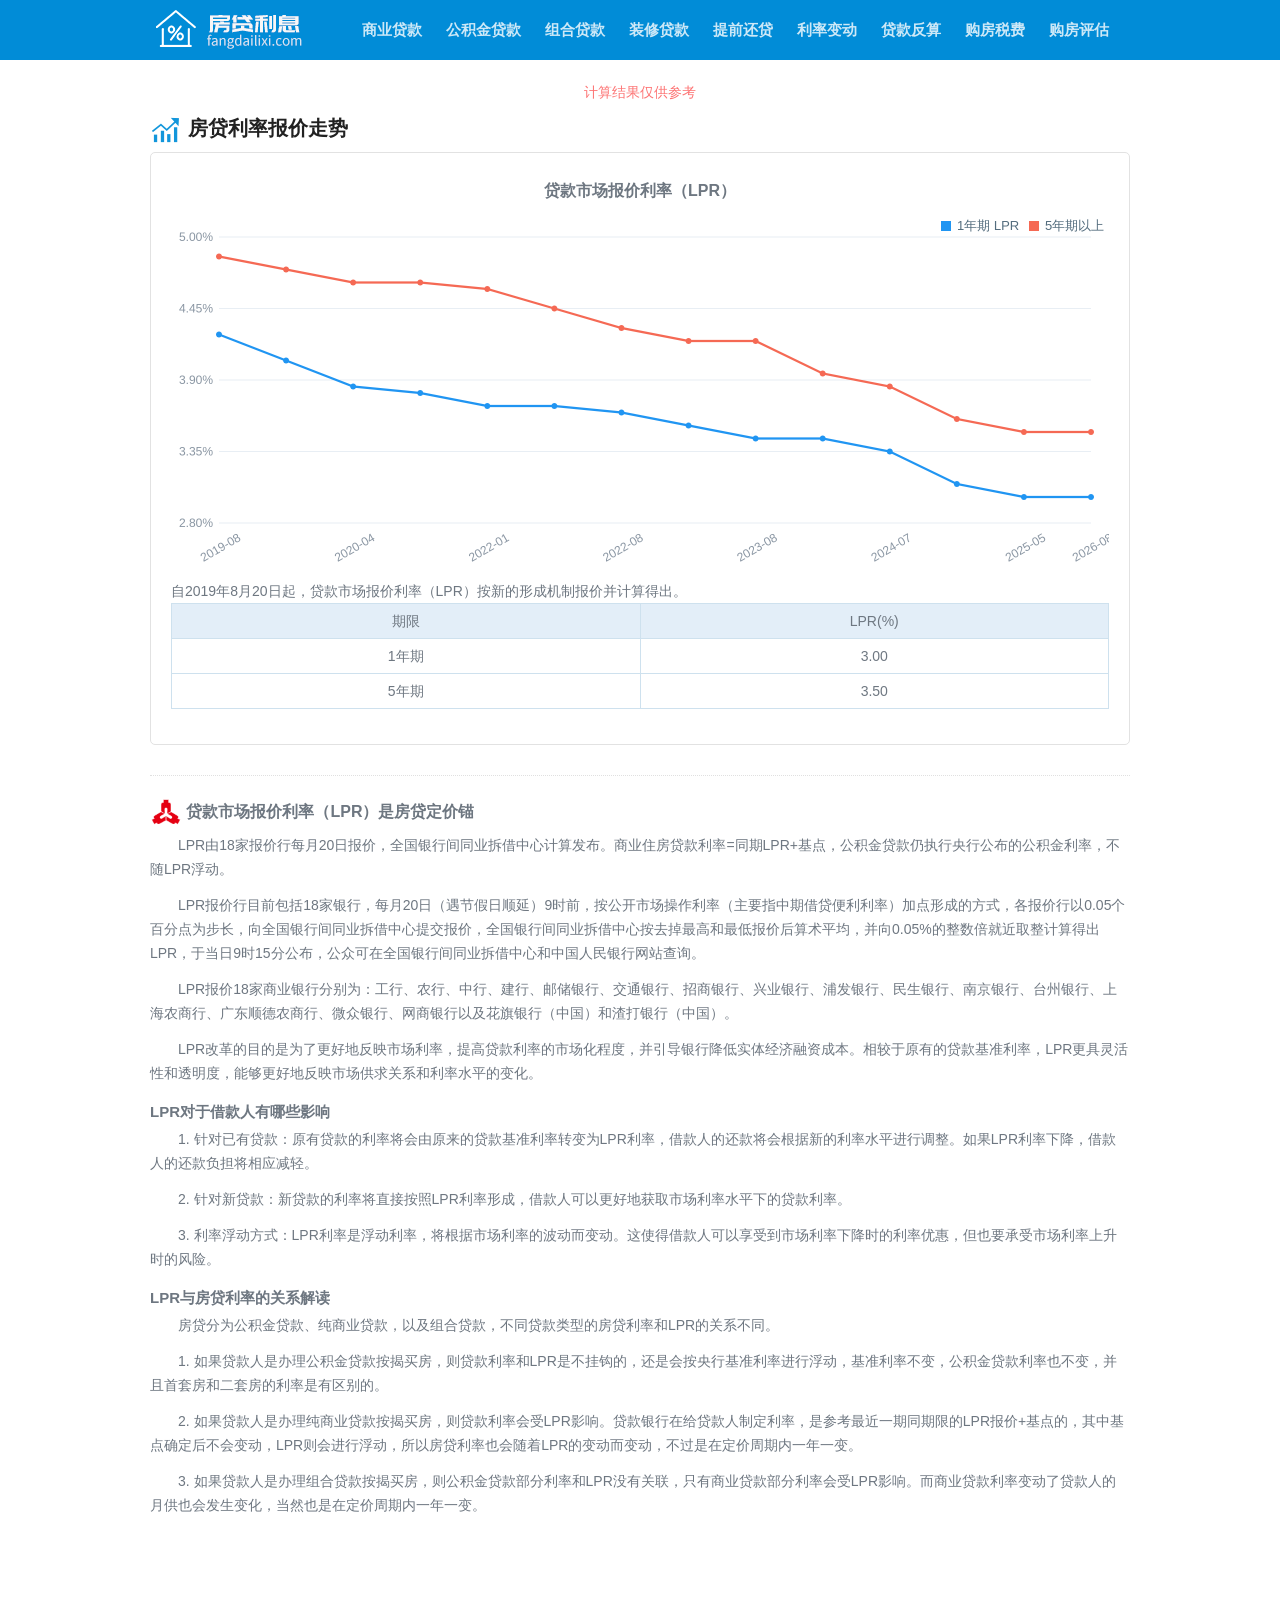
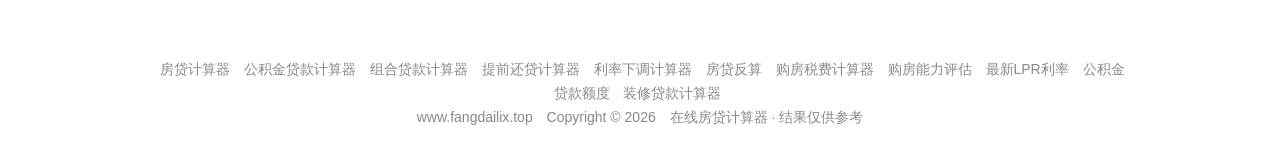
<file: lilv.html>
<!DOCTYPE html>
<html lang="zh-CN">
<head>
    <meta charset="utf-8">
    <meta http-equiv="X-UA-Compatible" content="IE=edge,chrome=1" />
    <meta name="viewport"
        content="width=device-width, initial-scale=1.0, minimum-scale=1.0, maximum-scale=1.0, user-scalable=no" />
    <meta name="robots" content="all">
    <meta name="referrer" content="always">
    <meta name="renderer" content="webkit">
    <meta http-equiv="Cache-Control" content="no-transform" />
    <meta name="format-detection" content="telephone=no" />
    <meta name="applicable-device" content="pc,mobile" />
    <meta name="apple-mobile-web-app-capable" content="yes" />
    <meta name="apple-mobile-web-app-status-bar-style" content="black" />
    <title>最新LPR利率查询2026_五年期LPR3.50%_房贷基准利率</title>
    <link rel="canonical" href="https://www.fangdailix.top/lilv.html" />
    <meta property="og:url" content="https://www.fangdailix.top/lilv.html" />
    <meta property="og:site_name" content="www.fangdailix.top" />
    <meta property="og:type" content="website" />
    <meta name="keywords" content="最新LPR利率,LPR查询,五年期LPR,一年期LPR,房贷基准利率,LPR走势,LPR是什么意思" />
    <meta name="description" content="最新LPR利率查询：一年期3.00%、五年期以上3.50%。图示2019年改革以来房贷LPR走势，并说明LPR加点如何决定商贷利率、为何公积金贷款不随LPR浮动。" />
    <link rel="icon" href="./favicon.ico" />
    <link rel="stylesheet" href="./static/style/common.css">
    <link rel="stylesheet" href="./static/style/lilv.css" />
    <link rel="stylesheet" href="./static/style/extra.css" />
</head>
<body>
    <div class="wrapper">
        <header class="header">
            <div class="mod-head">
                <div class="bd">
                    <div class="inner">
                        <a class="logo" href="./index.html">
                            <img src="./static/image/logo.png" alt="房贷计算器">
                        </a>
                        <nav>
                            <ul>
                                <li><a href="./index.html">商业贷款</a></li>
                                <li><a href="./gongjijin.html">公积金贷款</a></li>
                                <li><a href="./zuhedai.html">组合贷款</a></li>
                                <li><a href="./zhuangxiu.html">装修贷款</a></li>
                                <li><a href="./huankuan.html">提前还贷</a></li>
                                <li><a href="./tiaoxi.html">利率变动</a></li>
                                <li><a href="./fansuan.html">贷款反算</a></li>
                                <li><a href="./shuifei.html">购房税费</a></li>
                                <li><a href="./pinggu.html">购房评估</a></li>
                            </ul>
                        </nav>
                    </div>
                </div>
            </div>
            <div class="mod-tip">
                <div class="bd">计算结果仅供参考</div>
            </div>
        </header>
        <div class="container">
            <div class="layout-container inner">
                <section class="mod-panel">
                    <div class="hd">
                        <h1>
                            <img src="./static/image/icon-rate.png" width="32" height="32" />
                            <span>房贷利率报价走势</span>
                        </h1>
                    </div>
                    <div class="bd">
                        <div class="chart-box">
                            <div class="c-hd">贷款市场报价利率（LPR）</div>
                            <div class="c-bd">
                                <div id="myChart" class="chart"></div>
                            </div>
                            <div class="c-ft">
                                <p>自2019年8月20日起，贷款市场报价利率（LPR）按新的形成机制报价并计算得出。</p>
                                <table>
                                    <thead>
                                        <tr>
                                            <th>期限</th>
                                            <th>LPR(%)</th>
                                        </tr>
                                    </thead>
                                    <tbody>
                                        <tr>
                                            <td>1年期</td>
                                            <td>3.00</td>
                                        </tr>
                                        <tr>
                                            <td>5年期</td>
                                            <td>3.50</td>
                                        </tr>
                                    </tbody>
                                </table>
                            </div>
                        </div>
                    </div>
                </section>
            </div>
            <div class="inner">
                <section class="mod-intro">
                    <div class="box">
                        <h3>
                            <img src="./static/image/icon-bank.png" width="32" height="32" alt="房贷计算器">
                            <span>贷款市场报价利率（LPR）是房贷定价锚</span>
                        </h3>
                        <p>LPR由18家报价行每月20日报价，全国银行间同业拆借中心计算发布。商业住房贷款利率=同期LPR+基点，公积金贷款仍执行央行公布的公积金利率，不随LPR浮动。</p>
                        <p>LPR报价行目前包括18家银行，每月20日（遇节假日顺延）9时前，按公开市场操作利率（主要指中期借贷便利利率）加点形成的方式，各报价行以0.05个百分点为步长，向全国银行间同业拆借中心提交报价，全国银行间同业拆借中心按去掉最高和最低报价后算术平均，并向0.05%的整数倍就近取整计算得出LPR，于当日9时15分公布，公众可在全国银行间同业拆借中心和中国人民银行网站查询。
                        </p>
                        <p>LPR报价18家商业银行分别为：工行、农行、中行、建行、邮储银行、交通银行、招商银行、兴业银行、浦发银行、民生银行、南京银行、台州银行、上海农商行、广东顺德农商行、微众银行、网商银行以及花旗银行（中国）和渣打银行（中国）。
                        </p>
                        <p>LPR改革的目的是为了更好地反映市场利率，提高贷款利率的市场化程度，并引导银行降低实体经济融资成本。相较于原有的贷款基准利率，LPR更具灵活性和透明度，能够更好地反映市场供求关系和利率水平的变化。
                        </p>
                        <h4>LPR对于借款人有哪些影响</h4>
                        <p>1. 针对已有贷款：原有贷款的利率将会由原来的贷款基准利率转变为LPR利率，借款人的还款将会根据新的利率水平进行调整。如果LPR利率下降，借款人的还款负担将相应减轻。</p>
                        <p>2. 针对新贷款：新贷款的利率将直接按照LPR利率形成，借款人可以更好地获取市场利率水平下的贷款利率。</p>
                        <p>3. 利率浮动方式：LPR利率是浮动利率，将根据市场利率的波动而变动。这使得借款人可以享受到市场利率下降时的利率优惠，但也要承受市场利率上升时的风险。</p>
                        <h4>LPR与房贷利率的关系解读</h4>
                        <p>房贷分为公积金贷款、纯商业贷款，以及组合贷款，不同贷款类型的房贷利率和LPR的关系不同。</p>
                        <p>1. 如果贷款人是办理公积金贷款按揭买房，则贷款利率和LPR是不挂钩的，还是会按央行基准利率进行浮动，基准利率不变，公积金贷款利率也不变，并且首套房和二套房的利率是有区别的。</p>
                        <p>2.
                            如果贷款人是办理纯商业贷款按揭买房，则贷款利率会受LPR影响。贷款银行在给贷款人制定利率，是参考最近一期同期限的LPR报价+基点的，其中基点确定后不会变动，LPR则会进行浮动，所以房贷利率也会随着LPR的变动而变动，不过是在定价周期内一年一变。
                        </p>
                        <p>3.
                            如果贷款人是办理组合贷款按揭买房，则公积金贷款部分利率和LPR没有关联，只有商业贷款部分利率会受LPR影响。而商业贷款利率变动了贷款人的月供也会发生变化，当然也是在定价周期内一年一变。
                        </p>
                    </div>
                </section>
            </div>
        </div>
        <footer class="footer">
            <div class="inner">
                <div class="mod-foot">
                    <div class="bd">
                                                <p class="link">
                            <a href="./index.html">房贷计算器</a>
                            <a href="./gongjijin.html">公积金贷款计算器</a>
                            <a href="./zuhedai.html">组合贷款计算器</a>
                            <a href="./huankuan.html">提前还贷计算器</a>
                            <a href="./tiaoxi.html">利率下调计算器</a>
                            <a href="./fansuan.html">房贷反算</a>
                            <a href="./shuifei.html">购房税费计算器</a>
                            <a href="./pinggu.html">购房能力评估</a>
                            <a href="./lilv.html">最新LPR利率</a>
                            <a href="./daikuanedu.html">公积金贷款额度</a>
                            <a href="./zhuangxiu.html">装修贷款计算器</a>
                        </p>
                        <p>
                            <a href="https://www.fangdailix.top/">www.fangdailix.top</a>
                            <span>Copyright &copy; 2026</span>
                            <span>在线房贷计算器 · 结果仅供参考</span>
                        </p>
                    </div>
                </div>
                <div class="mod-fixedbar">
                    <div class="bd">
                        <a class="goback" href="#" rel="nofollow">返回顶部</a>
                    </div>
                </div>
            </div>
        </footer>
    </div>
        <script src="./static/script/lilv.js"></script>
</body>
</html>
</file>
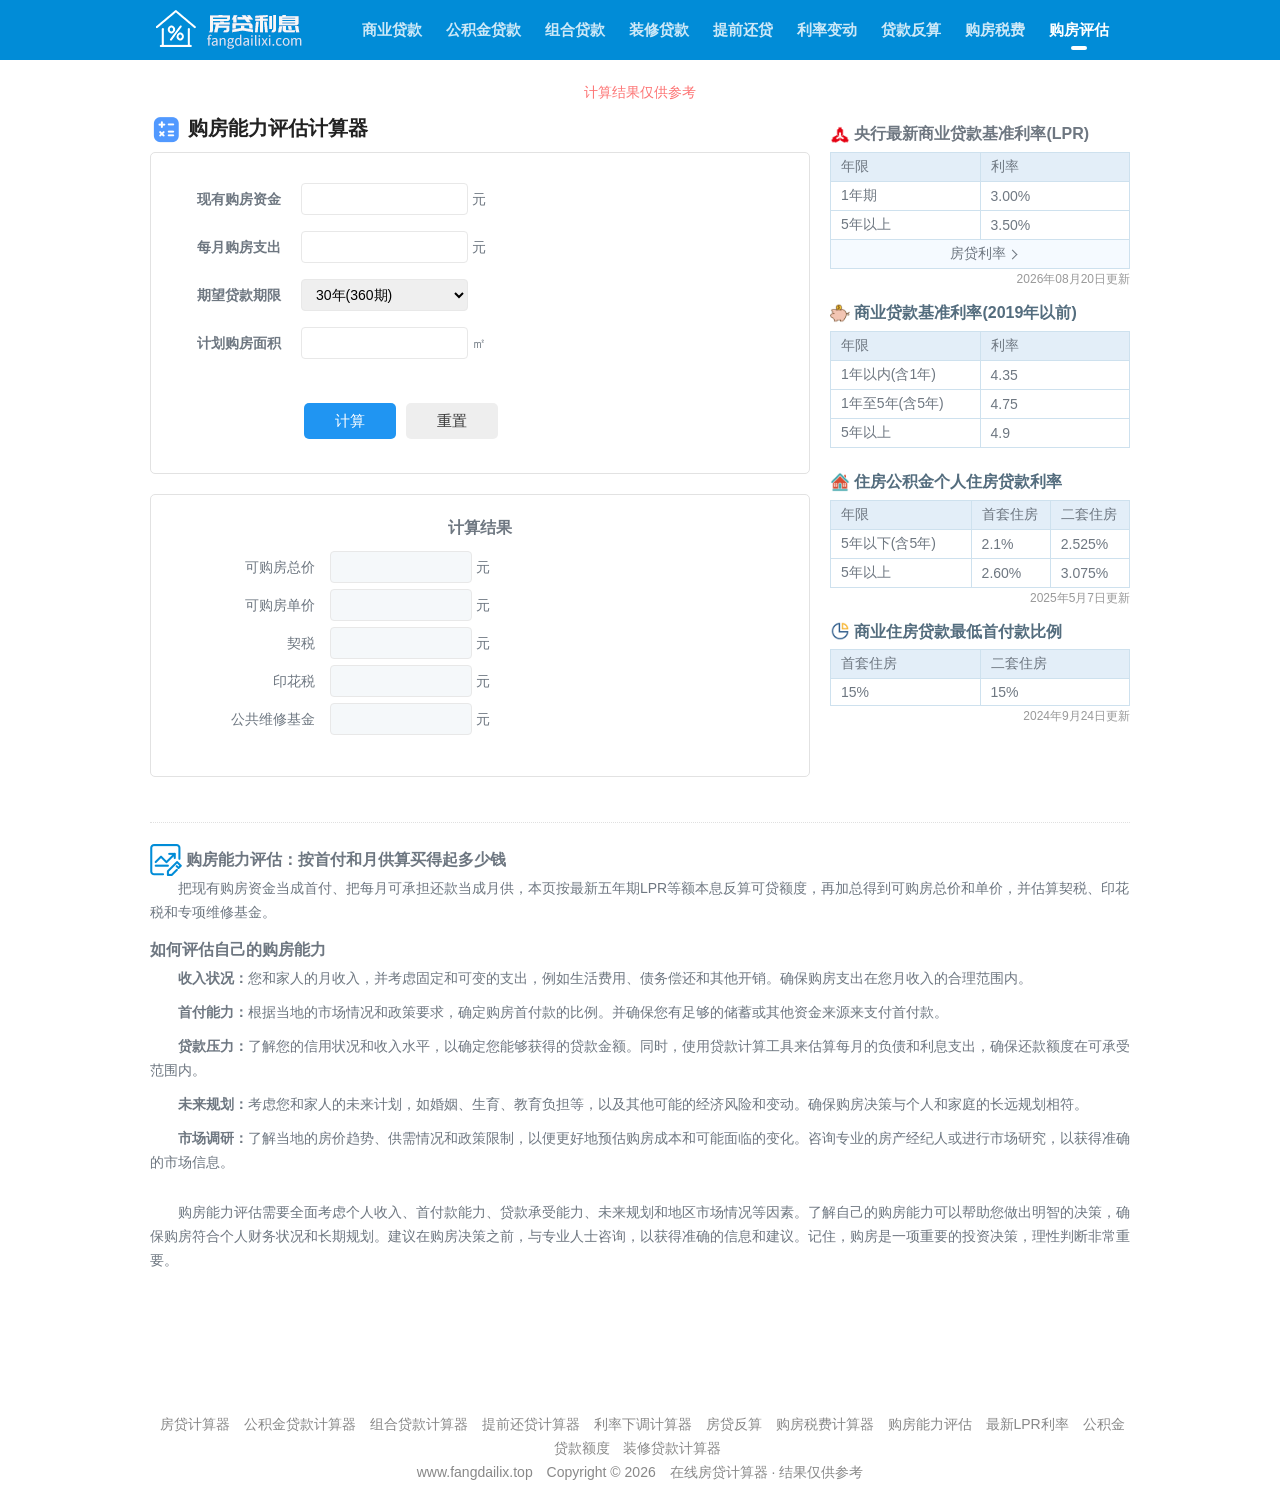
<file: pinggu.html>
<!DOCTYPE html>
<html lang="zh-CN">
<head>
    <meta charset="utf-8">
    <meta http-equiv="X-UA-Compatible" content="IE=edge,chrome=1" />
    <meta name="viewport"
        content="width=device-width, initial-scale=1.0, minimum-scale=1.0, maximum-scale=1.0, user-scalable=no" />
    <meta name="robots" content="all">
    <meta name="referrer" content="always">
    <meta name="renderer" content="webkit">
    <meta http-equiv="Cache-Control" content="no-transform" />
    <meta name="format-detection" content="telephone=no" />
    <meta name="applicable-device" content="pc,mobile" />
    <meta name="apple-mobile-web-app-capable" content="yes" />
    <meta name="apple-mobile-web-app-status-bar-style" content="black" />
    <title>购房能力评估_我能买多少钱的房子_买房预算计算器</title>
    <link rel="canonical" href="https://www.fangdailix.top/pinggu.html" />
    <meta property="og:url" content="https://www.fangdailix.top/pinggu.html" />
    <meta property="og:site_name" content="www.fangdailix.top" />
    <meta property="og:type" content="website" />
    <meta name="keywords" content="购房能力评估,我能买多少钱的房子,买房预算计算器,购房资格评估,首付月供算房价" />
    <meta name="description" content="购房能力评估根据现有首付和可承受月供，按最新LPR等额本息反算可购房总价和单价，并估算契税、印花税和维修基金，帮你判断买得起什么价位的房子。" />
    <link rel="icon" href="./favicon.ico" />
    <link rel="stylesheet" href="./static/style/common.css">
    <link rel="stylesheet" href="./static/style/index.css" />
    <link rel="stylesheet" href="./static/style/extra.css" />
</head>
<body>
    <div class="wrapper">
        <header class="header">
            <div class="mod-head">
                <div class="bd">
                    <div class="inner">
                        <a class="logo" href="./index.html">
                            <img src="./static/image/logo.png" alt="房贷计算器">
                        </a>
                        <nav>
                            <ul>
                                <li><a href="./index.html">商业贷款</a></li>
                                <li><a href="./gongjijin.html">公积金贷款</a></li>
                                <li><a href="./zuhedai.html">组合贷款</a></li>
                                <li><a href="./zhuangxiu.html">装修贷款</a></li>
                                <li><a href="./huankuan.html">提前还贷</a></li>
                                <li><a href="./tiaoxi.html">利率变动</a></li>
                                <li><a href="./fansuan.html">贷款反算</a></li>
                                <li><a href="./shuifei.html">购房税费</a></li>
                                <li class="active"><a href="./pinggu.html">购房评估</a></li>
                            </ul>
                        </nav>
                    </div>
                </div>
            </div>
            <div class="mod-tip">
                <div class="bd">计算结果仅供参考</div>
            </div>
        </header>
        <div class="container">
            <div class="layout-container inner">
                <main class="main">
                    <section class="mod-panel">
                        <div class="hd">
                            <h1>
                                <img src="./static/image/icon-hd.png" width="32" height="32" />
                                <span>购房能力评估计算器</span>
                            </h1>
                        </div>
                        <div class="bd">
                            <div id="input" class="input-group">
                                <div class="input-wrapper">
                                    <div class="input-title"><span>现有购房资金</span></div>
                                    <div class="input-content">
                                        <div class="field-wrapper">
                                            <div class="field-row">
                                                <input class="J_formatMoney" type="number" name="firstPay" value=""
                                                    step="1" min="0" />
                                                <span>元</span>
                                            </div>
                                            <div class="field-row field-tip"></div>
                                        </div>
                                    </div>
                                </div>
                                <div class="input-wrapper">
                                    <div class="input-title"><span>每月购房支出</span></div>
                                    <div class="input-content">
                                        <input class="J_formatMoney" type="number" name="monthPay" value="" step="1"
                                            min="0" />
                                        <span>元</span>
                                    </div>
                                </div>
                                <div class="input-wrapper">
                                    <div class="input-title"><span>期望贷款期限</span></div>
                                    <div class="input-content">
                                        <div class="field-wrapper">
                                            <select name="loanPeriod">
                                                <option value="0">自定义贷款期限</option>
                                                <option value="12">1年(12期)</option>
                                                <option value="24">2年(24期)</option>
                                                <option value="36">3年(36期)</option>
                                                <option value="48">4年(48期)</option>
                                                <option value="60">5年(60期)</option>
                                                <option value="72">6年(72期)</option>
                                                <option value="84">7年(84期)</option>
                                                <option value="96">8年(96期)</option>
                                                <option value="108">9年(108期)</option>
                                                <option value="120">10年(120期)</option>
                                                <option value="132">11年(132期)</option>
                                                <option value="144">12年(144期)</option>
                                                <option value="156">13年(156期)</option>
                                                <option value="168">14年(168期)</option>
                                                <option value="180">15年(180期)</option>
                                                <option value="192">16年(192期)</option>
                                                <option value="204">17年(204期)</option>
                                                <option value="216">18年(216期)</option>
                                                <option value="228">19年(228期)</option>
                                                <option value="240">20年(240期)</option>
                                                <option value="252">21年(252期)</option>
                                                <option value="264">22年(264期)</option>
                                                <option value="276">23年(276期)</option>
                                                <option value="288">24年(288期)</option>
                                                <option value="300">25年(300期)</option>
                                                <option value="312">26年(312期)</option>
                                                <option value="324">27年(324期)</option>
                                                <option value="336">28年(336期)</option>
                                                <option value="348">29年(348期)</option>
                                                <option value="360" selected="selected">30年(360期)</option>
                                            </select>
                                            <input type="number" name="customPeriod" placeholder="输入贷款期限(月)" step="1"
                                                min="1" max="360" style="display: none;">
                                        </div>
                                    </div>
                                </div>
                                <div class="input-wrapper">
                                    <div class="input-title">计划购房面积</div>
                                    <div class="input-content">
                                        <input type="number" name="houseAcreage" value="" step="0.01" min="0">
                                        <span>㎡</span>
                                    </div>
                                </div>
                            </div>
                            <div id="result" class="input-group">
                                <div class="input-wrapper">
                                    <div class="input-content">
                                        <button class="J_computeFee btn">计算</button>
                                        <button class="J_resetPanel btn btn-gray">重置</button>
                                    </div>
                                </div>
                            </div>
                        </div>
                        <div class="ft">
                            <div class="result">
                                <div class="box">
                                    <div class="c-hd">计算结果</div>
                                    <div class="c-bd">
                                        <div class="field-wrapper field-wrapper-1">
                                            <div class="field-title">可购房总价</div>
                                            <div class="field-content">
                                                <input type="text" name="result_houseAmount" value=""
                                                    readonly="readonly">
                                                <span>元</span>
                                                <span class="tip"></span>
                                            </div>
                                        </div>
                                        <div class="field-wrapper field-wrapper-1">
                                            <div class="field-title">可购房单价</div>
                                            <div class="field-content">
                                                <input type="text" name="result_housePrice" value=""
                                                    readonly="readonly">
                                                <span>元</span>
                                                <span class="tip"></span>
                                            </div>
                                        </div>
                                        <div class="field-wrapper field-wrapper-1">
                                            <div class="field-title">契税</div>
                                            <div class="field-content">
                                                <input type="text" name="result_deedTax" value="" readonly="readonly">
                                                <span>元</span>
                                                <span class="tip"></span>
                                            </div>
                                        </div>
                                        <div class="field-wrapper field-wrapper-1">
                                            <div class="field-title">印花税</div>
                                            <div class="field-content">
                                                <input type="text" name="result_stampTax" value="" readonly="readonly">
                                                <span>元</span>
                                                <span class="tip"></span>
                                            </div>
                                        </div>
                                        <div class="field-wrapper field-wrapper-1">
                                            <div class="field-title">公共维修基金</div>
                                            <div class="field-content">
                                                <input type="text" name="result_fixTax" value="" readonly="readonly">
                                                <span>元</span>
                                                <span class="tip"></span>
                                            </div>
                                        </div>
                                    </div>
                                </div>
                            </div>
                        </div>
                    </section>
                </main>
                <aside class="side">
                    <section class="mod-rate">
                        <div class="bd">
                            <div class="table-box">
                                <table>
                                    <caption>
                                        <h2>
                                            <img src="./static/image/icon-bank.png" width="20" height="20" alt="人民银行">
                                            <a href="./lilv.html">央行最新商业贷款基准利率(LPR)</a>
                                        </h2>
                                    </caption>
                                    <thead>
                                        <tr>
                                            <th>年限</th>
                                            <th>利率</th>
                                        </tr>
                                    </thead>
                                    <tfoot>
                                        <tr>
                                            <td colspan="2">
                                                <a class="more" href="./lilv.html" target="_blank">房贷利率</a>
                                            </td>
                                        </tr>
                                    </tfoot>
                                    <tbody>
                                        <tr>
                                            <td>1年期</td>
                                            <td>3.00%</td>
                                        </tr>
                                        <tr>
                                            <td>5年以上</td>
                                            <td>3.50%</td>
                                        </tr>
                                    </tbody>
                                </table>
                                <p class="update">2026年08月20日更新</p>
                            </div>
                            <div class="table-box">
                                <table>
                                    <caption>
                                        <h2>
                                            <img src="./static/image/icon-interest.png" width="20" height="20"
                                                alt="银行利息">
                                            <span>商业贷款基准利率(2019年以前)</span>
                                        </h2>
                                    </caption>
                                    <thead>
                                        <tr>
                                            <th>年限</th>
                                            <th>利率</th>
                                        </tr>
                                    </thead>
                                    <tbody>
                                        <tr>
                                            <td>1年以内(含1年)</td>
                                            <td>4.35</td>
                                        </tr>
                                        <tr>
                                            <td>1年至5年(含5年)</td>
                                            <td>4.75</td>
                                        </tr>
                                        <tr>
                                            <td>5年以上</td>
                                            <td>4.9</td>
                                        </tr>
                                    </tbody>
                                </table>
                            </div>
                            <div class="table-box">
                                <table>
                                    <caption>
                                        <h2>
                                            <img src="./static/image/icon-house.png" width="20" height="20" alt="房屋贷款">
                                            <span>住房公积金个人住房贷款利率</span>
                                        </h2>
                                    </caption>
                                    <thead>
                                        <tr>
                                            <th width="40%">年限</th>
                                            <th>首套住房</th>
                                            <th>二套住房</th>
                                        </tr>
                                    </thead>
                                    <tbody>
                                        <tr>
                                            <td>5年以下(含5年)</td>
                                            <td>2.1%</td>
                                            <td>2.525%</td>
                                        </tr>
                                        <tr>
                                            <td>5年以上</td>
                                            <td>2.60%</td>
                                            <td>3.075%</td>
                                        </tr>
                                    </tbody>
                                </table>
                                <p class="update">2025年5月7日更新</p>
                            </div>
                            <div class="table-box">
                                <table>
                                    <caption>
                                        <h2>
                                            <img src="./static/image/icon-ratio.png" width="20" height="20" alt="房屋贷款">
                                            <span>商业住房贷款最低首付款比例</span>
                                        </h2>
                                    </caption>
                                    <thead>
                                        <tr>
                                            <th>首套住房</th>
                                            <th>二套住房</th>
                                        </tr>
                                    </thead>
                                    <tbody>
                                        <tr>
                                            <td>15%</td>
                                            <td>15%</td>
                                        </tr>
                                    </tbody>
                                </table>
                                <p class="update">2024年9月24日更新</p>
                            </div>
                        </div>
                    </section>
                </aside>
            </div>
            <div class="inner">
                <section class="mod-intro">
                    <div class="box">
                        <h3>
                            <img src="./static/image/icon-hd4.png" width="32" height="32" />
                            <span>购房能力评估：按首付和月供算买得起多少钱</span>
                        </h3>
                        <p>把现有购房资金当成首付、把每月可承担还款当成月供，本页按最新五年期LPR等额本息反算可贷额度，再加总得到可购房总价和单价，并估算契税、印花税和专项维修基金。</p>
                        <h3>如何评估自己的购房能力</h3>
                        <p><strong>收入状况：</strong>您和家人的月收入，并考虑固定和可变的支出，例如生活费用、债务偿还和其他开销。确保购房支出在您月收入的合理范围内。 </p>
                        <p><strong>首付能力：</strong>根据当地的市场情况和政策要求，确定购房首付款的比例。并确保您有足够的储蓄或其他资金来源来支付首付款。 </p>
                        <p><strong>贷款压力：</strong>了解您的信用状况和收入水平，以确定您能够获得的贷款金额。同时，使用贷款计算工具来估算每月的负债和利息支出，确保还款额度在可承受范围内。
                        </p>
                        <p><strong>未来规划：</strong>考虑您和家人的未来计划，如婚姻、生育、教育负担等，以及其他可能的经济风险和变动。确保购房决策与个人和家庭的长远规划相符。 </p>
                        <p><strong>市场调研：</strong>了解当地的房价趋势、供需情况和政策限制，以便更好地预估购房成本和可能面临的变化。咨询专业的房产经纪人或进行市场研究，以获得准确的市场信息。
                        </p>
                        <br>
                        <p>购房能力评估需要全面考虑个人收入、首付款能力、贷款承受能力、未来规划和地区市场情况等因素。了解自己的购房能力可以帮助您做出明智的决策，确保购房符合个人财务状况和长期规划。建议在购房决策之前，与专业人士咨询，以获得准确的信息和建议。记住，购房是一项重要的投资决策，理性判断非常重要。
                        </p>
                    </div>
                </section>
            </div>
        </div>
        <footer class="footer">
            <div class="inner">
                <div class="mod-foot">
                    <div class="bd">
                                                <p class="link">
                            <a href="./index.html">房贷计算器</a>
                            <a href="./gongjijin.html">公积金贷款计算器</a>
                            <a href="./zuhedai.html">组合贷款计算器</a>
                            <a href="./huankuan.html">提前还贷计算器</a>
                            <a href="./tiaoxi.html">利率下调计算器</a>
                            <a href="./fansuan.html">房贷反算</a>
                            <a href="./shuifei.html">购房税费计算器</a>
                            <a href="./pinggu.html">购房能力评估</a>
                            <a href="./lilv.html">最新LPR利率</a>
                            <a href="./daikuanedu.html">公积金贷款额度</a>
                            <a href="./zhuangxiu.html">装修贷款计算器</a>
                        </p>
                        <p>
                            <a href="https://www.fangdailix.top/">www.fangdailix.top</a>
                            <span>Copyright &copy; 2026</span>
                            <span>在线房贷计算器 · 结果仅供参考</span>
                        </p>
                    </div>
                </div>
                <div class="mod-fixedbar">
                    <div class="bd">
                        <a class="goback" href="#" rel="nofollow">返回顶部</a>
                    </div>
                </div>
            </div>
        </footer>
    </div>
        <script src="./static/script/calc.js"></script>
    <script src="./static/script/app.js"></script>
</body>
</html>
</file>
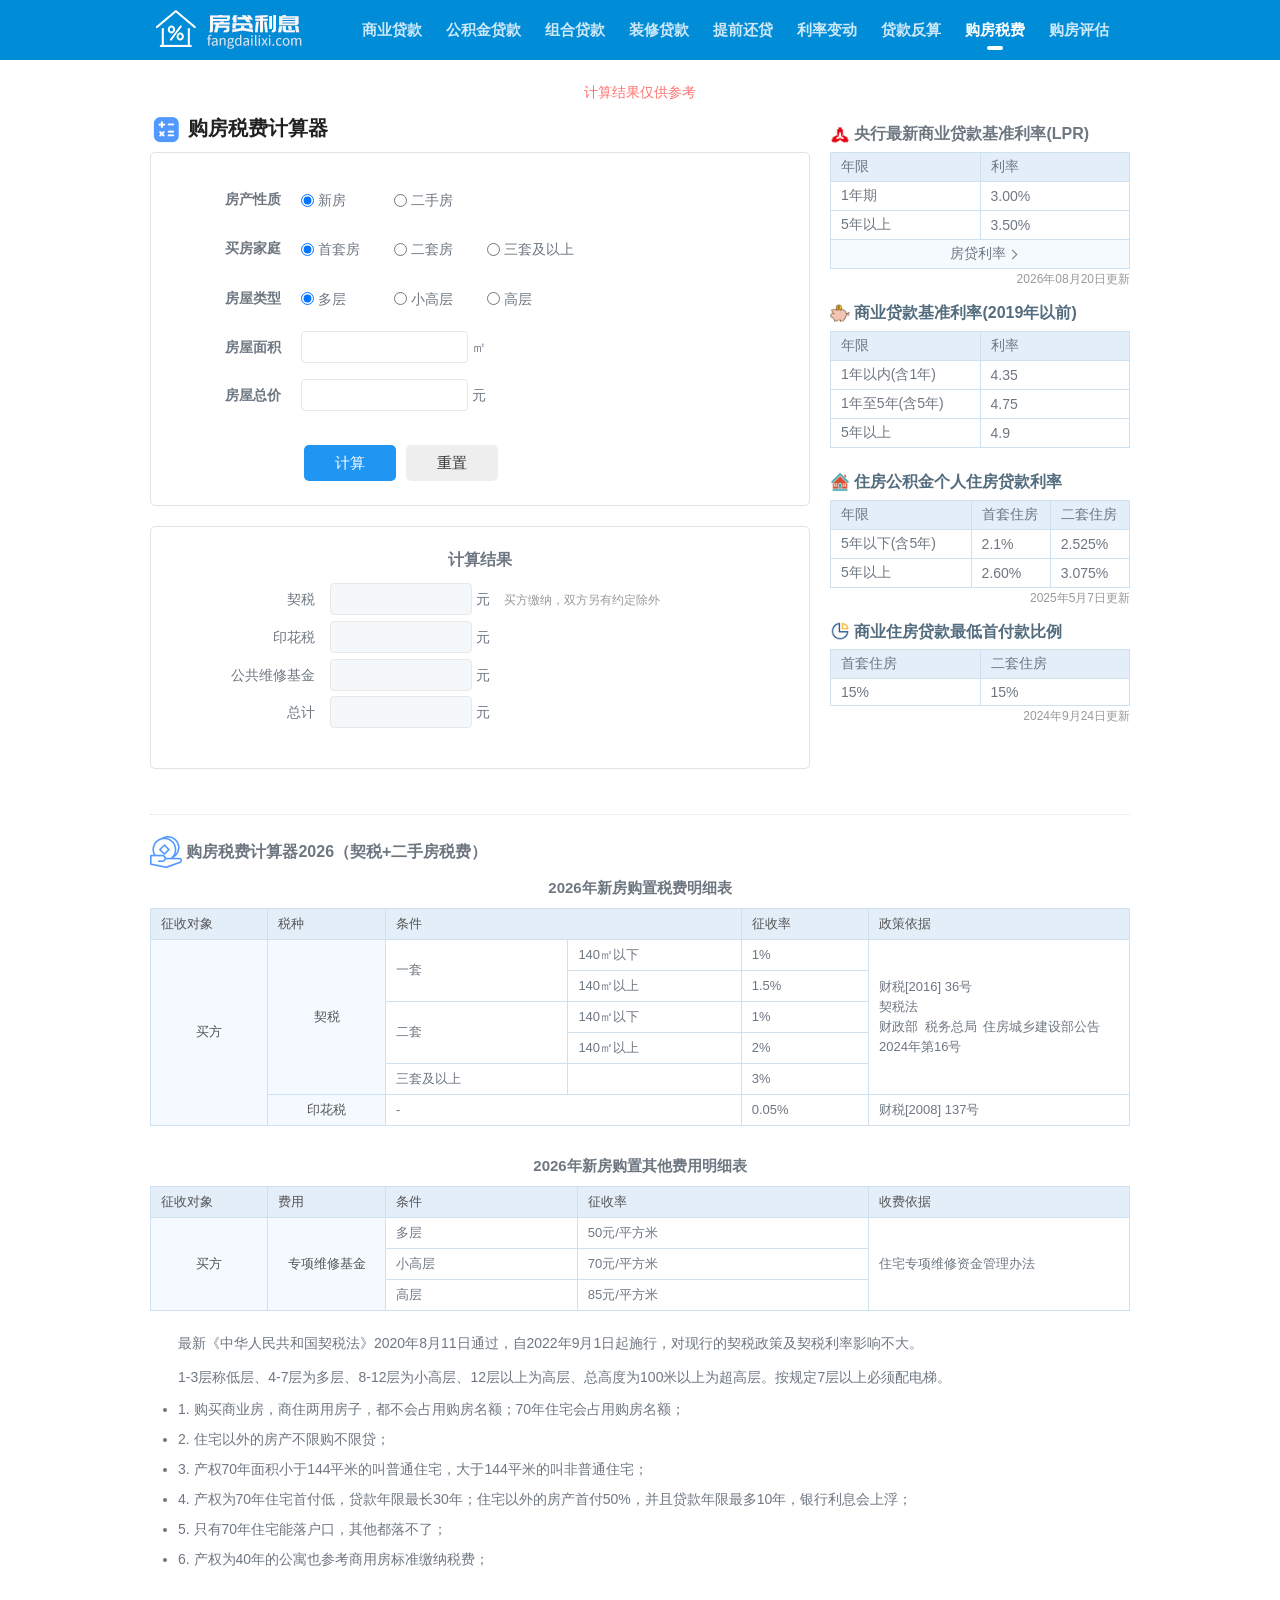
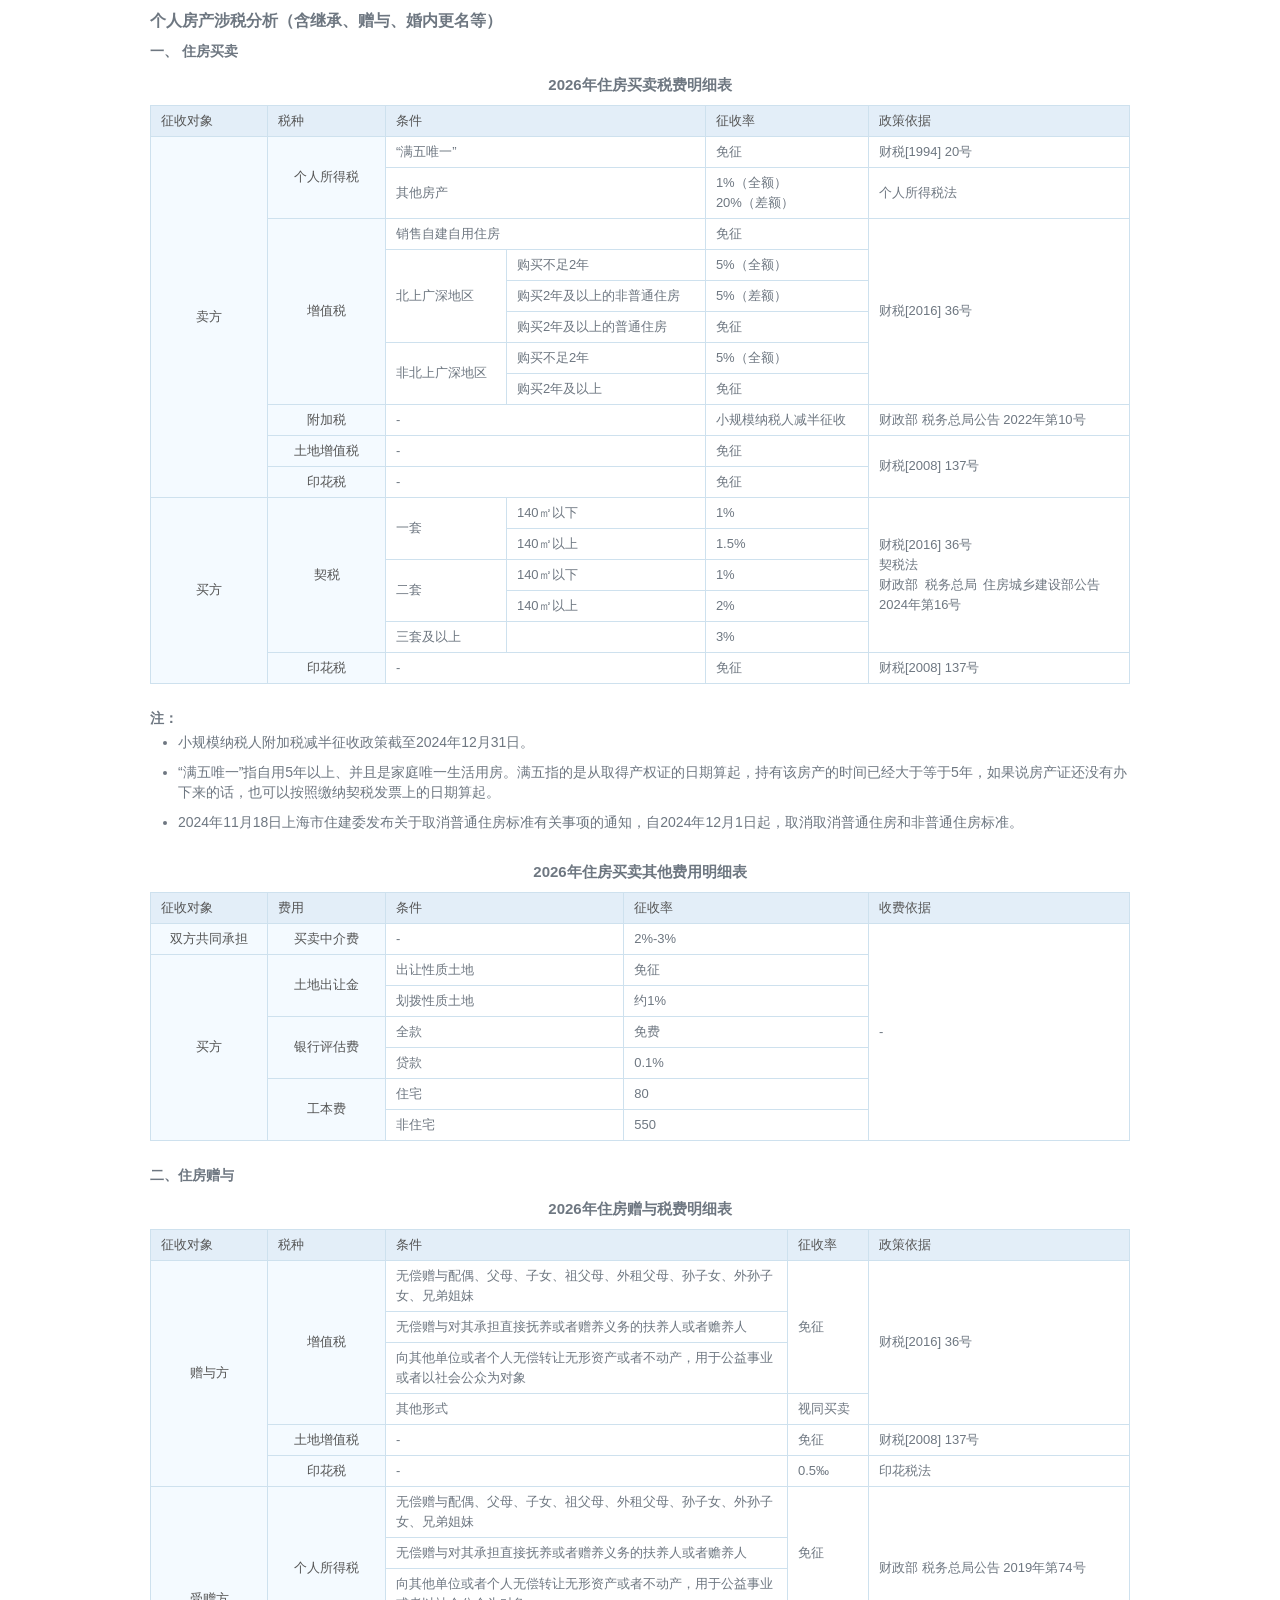
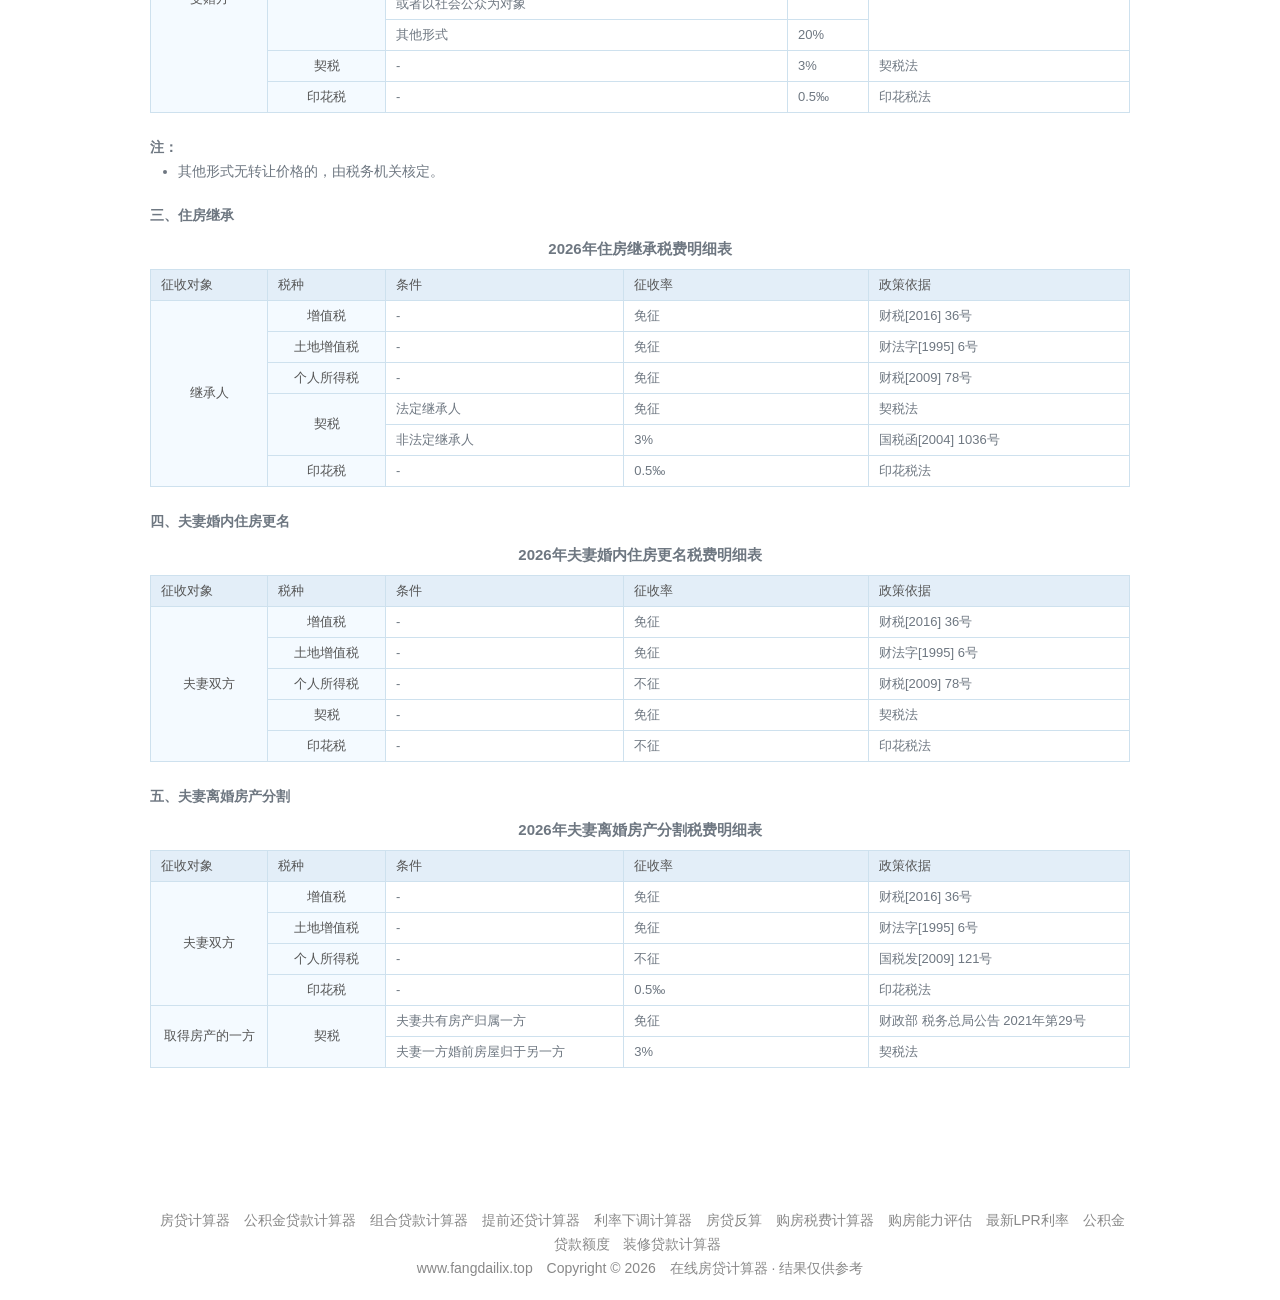
<file: shuifei.html>
<!DOCTYPE html>
<html lang="zh-CN">
<head>
    <meta charset="utf-8">
    <meta http-equiv="X-UA-Compatible" content="IE=edge,chrome=1" />
    <meta name="viewport"
        content="width=device-width, initial-scale=1.0, minimum-scale=1.0, maximum-scale=1.0, user-scalable=no" />
    <meta name="robots" content="all">
    <meta name="referrer" content="always">
    <meta name="renderer" content="webkit">
    <meta http-equiv="Cache-Control" content="no-transform" />
    <meta name="format-detection" content="telephone=no" />
    <meta name="applicable-device" content="pc,mobile" />
    <meta name="apple-mobile-web-app-capable" content="yes" />
    <meta name="apple-mobile-web-app-status-bar-style" content="black" />
    <title>购房税费计算器2026_契税计算器_二手房税费怎么算</title>
    <link rel="canonical" href="https://www.fangdailix.top/shuifei.html" />
    <meta property="og:url" content="https://www.fangdailix.top/shuifei.html" />
    <meta property="og:site_name" content="www.fangdailix.top" />
    <meta property="og:type" content="website" />
    <meta name="keywords" content="购房税费计算器,契税计算器,二手房税费计算,新房契税,满五唯一税费,增值税个人所得税,购房税费2026" />
    <meta name="description" content="购房税费计算器按2024年第16号公告的140平方米分档契税，以及二手房增值税、个人所得税、印花税规则，分别测算新房和二手房买卖双方税费。" />
    <link rel="icon" href="./favicon.ico" />
    <link rel="stylesheet" href="./static/style/common.css">
    <link rel="stylesheet" href="./static/style/index.css" />
    <link rel="stylesheet" href="./static/style/extra.css" />
</head>
<body>
    <div class="wrapper">
        <header class="header">
            <div class="mod-head">
                <div class="bd">
                    <div class="inner">
                        <a class="logo" href="./index.html">
                            <img src="./static/image/logo.png" alt="房贷计算器">
                        </a>
                        <nav>
                            <ul>
                                <li><a href="./index.html">商业贷款</a></li>
                                <li><a href="./gongjijin.html">公积金贷款</a></li>
                                <li><a href="./zuhedai.html">组合贷款</a></li>
                                <li><a href="./zhuangxiu.html">装修贷款</a></li>
                                <li><a href="./huankuan.html">提前还贷</a></li>
                                <li><a href="./tiaoxi.html">利率变动</a></li>
                                <li><a href="./fansuan.html">贷款反算</a></li>
                                <li class="active"><a href="./shuifei.html">购房税费</a></li>
                                <li><a href="./pinggu.html">购房评估</a></li>
                            </ul>
                        </nav>
                    </div>
                </div>
            </div>
            <div class="mod-tip">
                <div class="bd">计算结果仅供参考</div>
            </div>
        </header>
        <div class="container">
            <div class="layout-container inner">
                <main class="main">
                    <section class="mod-panel">
                        <div class="hd">
                            <h1>
                                <img src="./static/image/icon-hd.png" width="32" height="32" />
                                <span>购房税费计算器</span>
                            </h1>
                        </div>
                        <div class="bd">
                            <div id="input" class="input-group">
                                <div class="input-wrapper">
                                    <div class="input-title"><span>房产性质</span></div>
                                    <div class="input-content">
                                        <label>
                                            <input type="radio" name="houseMode" value="new" checked="checked">
                                            <span>新房</span>
                                        </label>
                                        <label>
                                            <input type="radio" name="houseMode" value="old">
                                            <span>二手房</span>
                                        </label>
                                    </div>
                                </div>
                                <div class="J_houseMode" data-mode="new">
                                    <div class="input-wrapper">
                                        <div class="input-title"><span>买房家庭</span></div>
                                        <div class="input-content">
                                            <label>
                                                <input type="radio" name="new_houseCount" value="1" checked="checked">
                                                <span>首套房</span>
                                            </label>
                                            <label>
                                                <input type="radio" name="new_houseCount" value="2">
                                                <span>二套房</span>
                                            </label>
                                            <label>
                                                <input type="radio" name="new_houseCount" value="3">
                                                <span>三套及以上</span>
                                            </label>
                                        </div>
                                    </div>
                                    <div class="input-wrapper">
                                        <div class="input-title"><span>房屋类型</span></div>
                                        <div class="input-content">
                                            <label>
                                                <input type="radio" name="new_houseType" value="1" checked="checked">
                                                <span>多层</span>
                                            </label>
                                            <label>
                                                <input type="radio" name="new_houseType" value="2">
                                                <span>小高层</span>
                                            </label>
                                            <label>
                                                <input type="radio" name="new_houseType" value="3">
                                                <span>高层</span>
                                            </label>
                                        </div>
                                    </div>
                                    <div class="input-wrapper">
                                        <div class="input-title">房屋面积</div>
                                        <div class="input-content">
                                            <input type="number" name="new_houseAcreage" value="" step="0.01" min="0" />
                                            <span>㎡</span>
                                        </div>
                                    </div>
                                    <div class="input-wrapper">
                                        <div class="input-title">房屋总价</div>
                                        <div class="input-content">
                                            <div class="field-row">
                                                <input class="J_formatMoney" type="number" name="new_houseAmount"
                                                    value="" step="1" min="0" />
                                                <span>元</span>
                                            </div>
                                            <div class="field-row field-tip"></div>
                                        </div>
                                    </div>
                                </div>
                                <div class="J_houseMode" data-mode="old">
                                    <div class="input-wrapper">
                                        <div class="input-title"><span>房屋类型</span></div>
                                        <div class="input-content">
                                            <label>
                                                <input type="radio" name="old_houseType" value="1" checked="checked">
                                                <span>普通住宅</span>
                                            </label>
                                            <label>
                                                <input type="radio" name="old_houseType" value="2">
                                                <span>非普通住宅</span>
                                            </label>
                                        </div>
                                    </div>
                                    <div class="input-wrapper">
                                        <div class="input-title"><span>买房家庭</span></div>
                                        <div class="input-content">
                                            <label>
                                                <input type="radio" name="old_houseCount" value="1" checked="checked">
                                                <span>首套房</span>
                                            </label>
                                            <label>
                                                <input type="radio" name="old_houseCount" value="2">
                                                <span>二套房</span>
                                            </label>
                                            <label>
                                                <input type="radio" name="old_houseCount" value="3">
                                                <span>三套及以上</span>
                                            </label>
                                        </div>
                                    </div>
                                    <div class="input-wrapper">
                                        <div class="input-title"><span>卖房家庭</span></div>
                                        <div class="input-content">
                                            <label>
                                                <input type="radio" name="old_houseOnly" value="0" checked="checked">
                                                <span>非唯一住房</span>
                                            </label>
                                            <label>
                                                <input type="radio" name="old_houseOnly" value="1">
                                                <span>唯一住房</span>
                                            </label>
                                        </div>
                                    </div>
                                    <div class="input-wrapper">
                                        <div class="input-title"><span>房产年限</span></div>
                                        <div class="input-content">
                                            <label>
                                                <input type="radio" name="old_housePeriod" value="1" checked="checked">
                                                <span>2年以内</span>
                                            </label>
                                            <label>
                                                <input type="radio" name="old_housePeriod" value="2">
                                                <span>2-5年（不含5年）</span>
                                            </label>
                                            <label>
                                                <input type="radio" name="old_housePeriod" value="3">
                                                <span>5年及以上</span>
                                            </label>
                                        </div>
                                    </div>
                                    <div class="input-wrapper">
                                        <div class="input-title"><span>个税计征</span></div>
                                        <div class="input-content">
                                            <label>
                                                <input type="radio" name="old_taxMode" value="total" checked="checked">
                                                <span>总价</span>
                                            </label>
                                            <label>
                                                <input type="radio" name="old_taxMode" value="diff">
                                                <span>差额</span>
                                            </label>
                                        </div>
                                    </div>
                                    <div class="input-wrapper">
                                        <div class="input-title">房屋面积</div>
                                        <div class="input-content">
                                            <input type="number" name="old_houseAcreage" value="" step="0.01" min="0" />
                                            <span>㎡</span>
                                        </div>
                                    </div>
                                    <div class="input-wrapper">
                                        <div class="input-title">房屋总价</div>
                                        <div class="input-content">
                                            <div class="field-row">
                                                <input class="J_formatMoney" type="number" name="old_houseAmount"
                                                    value="" step="1" min="0" />
                                                <span>元</span>
                                            </div>
                                            <div class="field-row field-tip"></div>
                                        </div>
                                    </div>
                                    <div class="input-wrapper">
                                        <div class="input-title">房屋原价</div>
                                        <div class="input-content">
                                            <div class="field-row">
                                                <input class="J_formatMoney" type="number" name="old_houseSell" value=""
                                                    step="1" min="0" />
                                                <span>元</span>
                                            </div>
                                            <div class="field-row field-tip"></div>
                                        </div>
                                    </div>
                                </div>
                            </div>
                            <div id="result" class="input-wrapper">
                                <div class="input-content">
                                    <button class="J_computeFee btn">计算</button>
                                    <button class="J_resetPanel btn btn-gray">重置</button>
                                </div>
                            </div>
                        </div>
                        <div class="ft">
                            <div class="result">
                                <div class="box">
                                    <div class="c-hd">计算结果</div>
                                    <div class="c-bd">
                                        <div class="field-wrapper field-wrapper-1">
                                            <div class="field-title">契税</div>
                                            <div class="field-content">
                                                <input type="text" name="result_deedTax" value="" readonly="readonly">
                                                <span>元</span>
                                                <span class="tip">买方缴纳，双方另有约定除外</span>
                                            </div>
                                        </div>
                                        <div class="J_houseMode field-wrapper field-wrapper-1" data-mode="old">
                                            <div class="field-title">增值税</div>
                                            <div class="field-content">
                                                <input type="text" name="result_valueTax" value="" readonly="readonly">
                                                <span>元</span>
                                                <span class="tip">卖方缴纳，双方另有约定除外</span>
                                            </div>
                                        </div>
                                        <div class="J_houseMode field-wrapper field-wrapper-1" data-mode="old">
                                            <div class="field-title">个人所得税</div>
                                            <div class="field-content">
                                                <input type="text" name="result_incomeTax" value="" readonly="readonly">
                                                <span>元</span>
                                                <span class="tip">卖方缴纳，双方另有约定除外</span>
                                            </div>
                                        </div>
                                        <div class="field-wrapper field-wrapper-1">
                                            <div class="field-title">印花税</div>
                                            <div class="field-content">
                                                <input type="text" name="result_stampTax" value="" readonly="readonly">
                                                <span>元</span>
                                                <span class="tip"></span>
                                            </div>
                                        </div>
                                        <div class="J_houseMode field-wrapper field-wrapper-1" data-mode="new">
                                            <div class="field-title">公共维修基金</div>
                                            <div class="field-content">
                                                <input type="text" name="result_fixTax" value="" readonly="readonly">
                                                <span>元</span>
                                            </div>
                                        </div>
                                        <div class="field-wrapper field-wrapper-1">
                                            <div class="field-title">总计</div>
                                            <div class="field-content">
                                                <input type="text" name="result_totalPay" value="" readonly="readonly">
                                                <span>元</span>
                                            </div>
                                        </div>
                                    </div>
                                </div>
                            </div>
                        </div>
                    </section>
                </main>
                <aside class="side">
                    <section class="mod-rate">
                        <div class="bd">
                            <div class="table-box">
                                <table>
                                    <caption>
                                        <h2>
                                            <img src="./static/image/icon-bank.png" width="20" height="20" alt="人民银行">
                                            <a href="./lilv.html">央行最新商业贷款基准利率(LPR)</a>
                                        </h2>
                                    </caption>
                                    <thead>
                                        <tr>
                                            <th>年限</th>
                                            <th>利率</th>
                                        </tr>
                                    </thead>
                                    <tfoot>
                                        <tr>
                                            <td colspan="2">
                                                <a class="more" href="./lilv.html" target="_blank">房贷利率</a>
                                            </td>
                                        </tr>
                                    </tfoot>
                                    <tbody>
                                        <tr>
                                            <td>1年期</td>
                                            <td>3.00%</td>
                                        </tr>
                                        <tr>
                                            <td>5年以上</td>
                                            <td>3.50%</td>
                                        </tr>
                                    </tbody>
                                </table>
                                <p class="update">2026年08月20日更新</p>
                            </div>
                            <div class="table-box">
                                <table>
                                    <caption>
                                        <h2>
                                            <img src="./static/image/icon-interest.png" width="20" height="20"
                                                alt="银行利息">
                                            <span>商业贷款基准利率(2019年以前)</span>
                                        </h2>
                                    </caption>
                                    <thead>
                                        <tr>
                                            <th>年限</th>
                                            <th>利率</th>
                                        </tr>
                                    </thead>
                                    <tbody>
                                        <tr>
                                            <td>1年以内(含1年)</td>
                                            <td>4.35</td>
                                        </tr>
                                        <tr>
                                            <td>1年至5年(含5年)</td>
                                            <td>4.75</td>
                                        </tr>
                                        <tr>
                                            <td>5年以上</td>
                                            <td>4.9</td>
                                        </tr>
                                    </tbody>
                                </table>
                            </div>
                            <div class="table-box">
                                <table>
                                    <caption>
                                        <h2>
                                            <img src="./static/image/icon-house.png" width="20" height="20" alt="房屋贷款">
                                            <span>住房公积金个人住房贷款利率</span>
                                        </h2>
                                    </caption>
                                    <thead>
                                        <tr>
                                            <th width="40%">年限</th>
                                            <th>首套住房</th>
                                            <th>二套住房</th>
                                        </tr>
                                    </thead>
                                    <tbody>
                                        <tr>
                                            <td>5年以下(含5年)</td>
                                            <td>2.1%</td>
                                            <td>2.525%</td>
                                        </tr>
                                        <tr>
                                            <td>5年以上</td>
                                            <td>2.60%</td>
                                            <td>3.075%</td>
                                        </tr>
                                    </tbody>
                                </table>
                                <p class="update">2025年5月7日更新</p>
                            </div>
                            <div class="table-box">
                                <table>
                                    <caption>
                                        <h2>
                                            <img src="./static/image/icon-ratio.png" width="20" height="20" alt="房屋贷款">
                                            <span>商业住房贷款最低首付款比例</span>
                                        </h2>
                                    </caption>
                                    <thead>
                                        <tr>
                                            <th>首套住房</th>
                                            <th>二套住房</th>
                                        </tr>
                                    </thead>
                                    <tbody>
                                        <tr>
                                            <td>15%</td>
                                            <td>15%</td>
                                        </tr>
                                    </tbody>
                                </table>
                                <p class="update">2024年9月24日更新</p>
                            </div>
                        </div>
                    </section>
                </aside>         
            </div>
            <div class="inner">
                <section class="mod-intro">
                    <div class="box">
                        <h3>
                            <img src="./static/image/icon-hd3.png" width="32" height="32" alt="房贷计算器">
                            <span>购房税费计算器2026（契税+二手房税费）</span>
                        </h3>
                        <div class="table-inner">
                            <table>
                                <caption>2026年新房购置税费明细表</caption>
                                <thead>
                                    <tr>
                                        <th width="12%">征收对象</th>
                                        <th width="12%">税种</th>
                                        <th colspan="2">条件</th>
                                        <th>征收率</th>
                                        <th width="240">政策依据</th>
                                    </tr>
                                </thead>
                                <tbody>
                                    <tr>
                                        <td rowspan="6" class="th">买方</td>
                                        <td rowspan="5" class="th">契税</td>
                                        <td rowspan="2">一套</td>
                                        <td>140㎡以下</td>
                                        <td>1%</td>
                                        <td rowspan="5">
                                            <p>财税[2016] 36号</p>
                                            <p>契税法</p>
                                            <p>财政部 税务总局 住房城乡建设部公告2024年第16号</p>
                                        </td>
                                    </tr>
                                    <tr>
                                        <td>140㎡以上</td>
                                        <td>1.5%</td>
                                    </tr>
                                    <tr>
                                        <td rowspan="2">二套</td>
                                        <td>140㎡以下</td>
                                        <td>1%</td>
                                    </tr>
                                    <tr>
                                        <td>140㎡以上</td>
                                        <td>2%</td>
                                    </tr>
                                    <tr>
                                        <td>三套及以上</td>
                                        <td></td>
                                        <td>3%</td>
                                    </tr>
                                    <tr>
                                        <td class="th">印花税</td>
                                        <td colspan="2">-</td>
                                        <td>0.05%</td>
                                        <td rowspan="5">财税[2008] 137号</td>
                                    </tr>
                                </tbody>
                            </table>
                        </div>
                        <div class="table-inner">
                            <table>
                                <caption>2026年新房购置其他费用明细表</caption>
                                <thead>
                                    <tr>
                                        <th width="12%">征收对象</th>
                                        <th width="12%">费用</th>
                                        <th colspan="2">条件</th>
                                        <th>征收率</th>
                                        <th width="240">收费依据</th>
                                    </tr>
                                </thead>
                                <tbody>
                                    <tr>
                                        <td rowspan="3" class="th">买方</td>
                                        <td rowspan="3" class="th">专项维修基金</td>
                                        <td colspan="2">多层</td>
                                        <td>50元/平方米</td>
                                        <td rowspan="3">住宅专项维修资金管理办法</td>
                                    </tr>
                                    <tr>
                                        <td colspan="2">小高层</td>
                                        <td>70元/平方米</td>
                                    </tr>
                                    <tr>
                                        <td colspan="2">高层</td>
                                        <td>85元/平方米</td>
                                    </tr>
                                </tbody>
                            </table>
                        </div>
                        <p>最新《中华人民共和国契税法》2020年8月11日通过，自2022年9月1日起施行，对现行的契税政策及契税利率影响不大。</p>
                        <p>1-3层称低层、4-7层为多层、8-12层为小高层、12层以上为高层、总高度为100米以上为超高层。按规定7层以上必须配电梯。</p>
                        <ul>
                            <li>1. 购买商业房，商住两用房子，都不会占用购房名额；70年住宅会占用购房名额；</li>
                            <li>2. 住宅以外的房产不限购不限贷；</li>
                            <li>3. 产权70年面积小于144平米的叫普通住宅，大于144平米的叫非普通住宅；</li>
                            <li>4. 产权为70年住宅首付低，贷款年限最长30年；住宅以外的房产首付50%，并且贷款年限最多10年，银行利息会上浮；</li>
                            <li>5. 只有70年住宅能落户口，其他都落不了；</li>
                            <li>6. 产权为40年的公寓也参考商用房标准缴纳税费；</li>
                        </ul>
                        <br/>
                        <h3>个人房产涉税分析（含继承、赠与、婚内更名等）</h3>
                        <h4>一、 住房买卖</h4>
                        <div class="table-inner">
                            <table>
                                <caption>2026年住房买卖税费明细表</caption>
                                <thead>
                                    <tr>
                                        <th width="12%">征收对象</th>
                                        <th width="12%">税种</th>
                                        <th colspan="2">条件</th>
                                        <th>征收率</th>
                                        <th width="240">政策依据</th>
                                    </tr>
                                </thead>
                                <tbody>
                                    <tr>
                                        <td class="th" rowspan="11">卖方</td>
                                        <td class="th" rowspan="2">个人所得税</td>
                                        <td colspan="2">“满五唯一”</td>
                                        <td>免征</td>
                                        <td>财税[1994] 20号</td>
                                    </tr>
                                    <tr>
                                        <td colspan="2">其他房产</td>
                                        <td>
                                            <p>1%（全额）</p>
                                            <p>20%（差额）</p>
                                        </td>
                                        <td>个人所得税法</td>
                                    </tr>
                                    <tr>
                                        <td class="th" rowspan="6">增值税</td>
                                        <td colspan="2">销售自建自用住房</td>
                                        <td>免征</td>
                                        <td rowspan="6">财税[2016] 36号</td>
                                    </tr>
                                    <tr>
                                        <td rowspan="3">北上广深地区</td>
                                        <td>购买不足2年</td>
                                        <td>5%（全额）</td>
                                    </tr>
                                    <tr>
                                        <td>购买2年及以上的非普通住房</td>
                                        <td>5%（差额）</td>
                                    </tr>
                                    <tr>
                                        <td>购买2年及以上的普通住房</td>
                                        <td>免征</td>
                                    </tr>
                                    <tr>
                                        <td rowspan="2">非北上广深地区</td>
                                        <td>购买不足2年</td>
                                        <td>5%（全额）</td>
                                    </tr>
                                    <tr>
                                        <td>购买2年及以上</td>
                                        <td>免征</td>
                                    </tr>
                                    <tr>
                                        <td class="th">附加税</td>
                                        <td colspan="2">-</td>
                                        <td>小规模纳税人减半征收</td>
                                        <td>财政部 税务总局公告 2022年第10号</td>
                                    </tr>
                                    <tr>
                                        
                                        <td class="th">土地增值税</td>
                                        <td colspan="2">-</td>
                                        <td>免征</td>
                                        <td rowspan="2">财税[2008] 137号</td>
                                    </tr>
                                    <tr>
                                        <td class="th">印花税</td>
                                        <td colspan="2">-</td>
                                        <td>免征</td>
                                    </tr>
                                    <tr>
                                        <td class="th" rowspan="7">买方</td>
                                        <td class="th" rowspan="5">契税</td>
                                        <td rowspan="2">一套</td>
                                        <td>140㎡以下</td>
                                        <td>1%</td>
                                        <td rowspan="5">
                                            <p>财税[2016] 36号</p>
                                            <p>契税法</p>
                                            <p>财政部 税务总局 住房城乡建设部公告2024年第16号</p>
                                        </td>
                                    </tr>
                                    <tr>
                                        <td>140㎡以上</td>
                                        <td>1.5%</td>
                                    </tr>
                                    <tr>
                                        <td rowspan="2">二套</td>
                                        <td>140㎡以下</td>
                                        <td>1%</td>
                                    </tr>
                                    <tr>
                                        <td>140㎡以上</td>
                                        <td>2%</td>
                                    </tr>
                                    <tr>
                                        <td>三套及以上</td>
                                        <td></td>
                                        <td>3%</td>
                                    </tr>
                                    <tr>
                                        <td class="th">印花税</td>
                                        <td colspan="2">-</td>
                                        <td>免征</td>
                                        <td>财税[2008] 137号</td>
                                    </tr>
                                </tbody>
                            </table>
                        </div>
                        <h5>注：</h5>
                        <ul>
                            <li>小规模纳税人附加税减半征收政策截至2024年12月31日。</li>
                            <li>“满五唯一”指自用5年以上、并且是家庭唯一生活用房。满五指的是从取得产权证的日期算起，持有该房产的时间已经大于等于5年，如果说房产证还没有办下来的话，也可以按照缴纳契税发票上的日期算起。</li>
                            <li>2024年11月18日上海市住建委发布关于取消普通住房标准有关事项的通知，自2024年12月1日起，取消取消普通住房和非普通住房标准。</li>
                        </ul>
                        <div class="table-inner">
                            <table>
                                <caption>2026年住房买卖其他费用明细表</caption>
                                <thead>
                                    <tr>
                                        <th width="12%">征收对象</th>
                                        <th width="12%">费用</th>
                                        <th colspan="2">条件</th>
                                        <th width="25%">征收率</th>
                                        <th width="240">收费依据</th>
                                    </tr>
                                </thead>
                                <tbody>
                                    <tr>
                                        <td class="th">双方共同承担</td>
                                        <td class="th">买卖中介费</td>
                                        <td colspan="2">-</td>
                                        <td>2%-3%</td>
                                        <td rowspan="7">-</td>
                                    </tr>
                                    <tr>
                                        <td class="th" rowspan="6">买方</td>
                                        <td class="th" rowspan="2">土地出让金</td>
                                        <td colspan="2">出让性质土地</td>
                                        <td>免征</td>
                                    </tr>
                                    <tr>
                                        <td colspan="2">划拨性质土地</td>
                                        <td>约1%</td>
                                    </tr>
                                    <tr>
                                        <td class="th" rowspan="2">银行评估费</td>
                                        <td colspan="2">全款</td>
                                        <td>免费</td>
                                    </tr>
                                    <tr>
                                        <td colspan="2">贷款</td>
                                        <td>0.1%</td>
                                    </tr>
                                    <tr>
                                        <td class="th" rowspan="2">工本费</td>
                                        <td colspan="2">住宅</td>
                                        <td>80</td>
                                    </tr>
                                    <tr>
                                        <td colspan="2">非住宅</td>
                                        <td>550</td>
                                    </tr>
                                </tbody>
                            </table>
                        </div>
                        <h4>二、住房赠与</h4>
                        <div class="table-inner">
                            <table>
                                <caption>2026年住房赠与税费明细表</caption>
                                <thead>
                                    <tr>
                                        <th width="12%">征收对象</th>
                                        <th width="12%">税种</th>
                                        <th>条件</th>
                                        <th width="60">征收率</th>
                                        <th width="240">政策依据</th>
                                    </tr>
                                </thead>
                                <tbody>
                                    <tr>
                                        <td class="th" rowspan="6">赠与方</td>
                                        <td class="th" rowspan="4">增值税</td>
                                        <td>无偿赠与配偶、父母、子女、祖父母、外租父母、孙子女、外孙子女、兄弟姐妹</td>
                                        <td rowspan="3">免征</td>
                                        <td rowspan="4">财税[2016] 36号</td>
                                    </tr>
                                    <tr>
                                        <td>无偿赠与对其承担直接抚养或者赠养义务的扶养人或者赡养人</td>
                                    </tr>
                                    <tr>
                                        <td>向其他单位或者个人无偿转让无形资产或者不动产，用于公益事业或者以社会公众为对象</td>
                                    </tr>
                                    <tr>
                                        <td>其他形式</td>
                                        <td>视同买卖</td>
                                    </tr>
                                    <tr>
                                        <td class="th">土地增值税</td>
                                        <td>-</td>
                                        <td>免征</td>
                                        <td>财税[2008] 137号</td>
                                    </tr>
                                    <tr>
                                        <td class="th">印花税</td>
                                        <td>-</td>
                                        <td>0.5‰</td>
                                        <td>印花税法</td>
                                    </tr>
                                    <tr>
                                        <td class="th" rowspan="6">受赠方</td>
                                        <td class="th" rowspan="4">个人所得税</td>
                                        <td>无偿赠与配偶、父母、子女、祖父母、外租父母、孙子女、外孙子女、兄弟姐妹</td>
                                        <td rowspan="3">免征</td>
                                        <td rowspan="4">财政部 税务总局公告 2019年第74号</td>
                                    </tr>
                                    <tr>
                                        <td>无偿赠与对其承担直接抚养或者赠养义务的扶养人或者赡养人</td>
                                    </tr>
                                    <tr>
                                        <td>向其他单位或者个人无偿转让无形资产或者不动产，用于公益事业或者以社会公众为对象</td>
                                    </tr>
                                    <tr>
                                        <td>其他形式</td>
                                        <td>20%</td>
                                    </tr>
                                    <tr>
                                        <td class="th">契税</td>
                                        <td>-</td>
                                        <td>3%</td>
                                        <td>契税法</td>
                                    </tr>
                                    <tr>
                                        <td class="th">印花税</td>
                                        <td>-</td>
                                        <td>0.5‰</td>
                                        <td>印花税法</td>
                                    </tr>
                                </tbody>
                            </table>
                        </div>
                        <h5>注：</h5>
                        <ul>
                            <li>其他形式无转让价格的，由税务机关核定。</li>
                        </ul>
                        <h4>三、住房继承</h4>
                        <div class="table-inner">
                            <table>
                                <caption>2026年住房继承税费明细表</caption>
                                <thead>
                                    <tr>
                                        <th width="12%">征收对象</th>
                                        <th width="12%">税种</th>
                                        <th>条件</th>
                                        <th width="25%">征收率</th>
                                        <th width="240">政策依据</th>
                                    </tr>
                                </thead>
                                <tbody>
                                    <tr>
                                        <td class="th" rowspan="6">继承人</td>
                                        <td class="th">增值税</td>
                                        <td>-</td>
                                        <td>免征</td>
                                        <td>财税[2016] 36号</td>
                                    </tr>
                                    <tr>
                                        <td class="th">土地增值税</td>
                                        <td>-</td>
                                        <td>免征</td>
                                        <td>财法字[1995] 6号</td>
                                    </tr>
                                    <tr>
                                        <td class="th">个人所得税</td>
                                        <td>-</td>
                                        <td>免征</td>
                                        <td>财税[2009] 78号</td>
                                    </tr>
                                    <tr>
                                        <td class="th" rowspan="2">契税</td>
                                        <td>法定继承人</td>
                                        <td>免征</td>
                                        <td>契税法</td>
                                    </tr>
                                    <tr>
                                        <td>非法定继承人</td>
                                        <td>3%</td>
                                        <td>国税函[2004] 1036号</td>
                                    </tr>
                                    <tr>
                                        <td class="th">印花税</td>
                                        <td>-</td>
                                        <td>0.5‰</td>
                                        <td>印花税法</td>
                                    </tr>
                                </tbody>
                            </table>
                        </div>
                        <h4>四、夫妻婚内住房更名</h4>
                        <div class="table-inner">
                            <table>
                                <caption>2026年夫妻婚内住房更名税费明细表</caption>
                                <thead>
                                    <tr>
                                        <th width="12%">征收对象</th>
                                        <th width="12%">税种</th>
                                        <th>条件</th>
                                        <th width="25%">征收率</th>
                                        <th width="240">政策依据</th>
                                    </tr>
                                </thead>
                                <tbody>
                                    <tr>
                                        <td class="th" rowspan="6">夫妻双方</td>
                                        <td class="th">增值税</td>
                                        <td>-</td>
                                        <td>免征</td>
                                        <td>财税[2016] 36号</td>
                                    </tr>
                                    <tr>
                                        <td class="th">土地增值税</td>
                                        <td>-</td>
                                        <td>免征</td>
                                        <td>财法字[1995] 6号</td>
                                    </tr>
                                    <tr>
                                        <td class="th">个人所得税</td>
                                        <td>-</td>
                                        <td>不征</td>
                                        <td>财税[2009] 78号</td>
                                    </tr>
                                    <tr>
                                        <td class="th">契税</td>
                                        <td>-</td>
                                        <td>免征</td>
                                        <td>契税法</td>
                                    </tr>
                                    <tr>
                                        <td class="th">印花税</td>
                                        <td>-</td>
                                        <td>不征</td>
                                        <td>印花税法</td>
                                    </tr>
                                </tbody>
                            </table>
                        </div>
                        <h4>五、夫妻离婚房产分割</h4>
                        <div class="table-inner">
                            <table>
                                <caption>2026年夫妻离婚房产分割税费明细表</caption>
                                <thead>
                                    <tr>
                                        <th width="12%">征收对象</th>
                                        <th width="12%">税种</th>
                                        <th>条件</th>
                                        <th width="25%">征收率</th>
                                        <th width="240">政策依据</th>
                                    </tr>
                                </thead>
                                <tbody>
                                    <tr>
                                        <td class="th" rowspan="4">夫妻双方</td>
                                        <td class="th">增值税</td>
                                        <td>-</td>
                                        <td>免征</td>
                                        <td>财税[2016] 36号</td>
                                    </tr>
                                    <tr>
                                        <td class="th">土地增值税</td>
                                        <td>-</td>
                                        <td>免征</td>
                                        <td>财法字[1995] 6号</td>
                                    </tr>
                                    <tr>
                                        <td class="th">个人所得税</td>
                                        <td>-</td>
                                        <td>不征</td>
                                        <td>国税发[2009] 121号</td>
                                    </tr>
                                    <tr>
                                        <td class="th">印花税</td>
                                        <td>-</td>
                                        <td>0.5‰</td>
                                        <td>印花税法</td>
                                    </tr>
                                    <tr>
                                        <td class="th" rowspan="2">取得房产的一方</td>
                                        <td class="th" rowspan="2">契税</td>
                                        <td>夫妻共有房产归属一方</td>
                                        <td>免征</td>
                                        <td>财政部 税务总局公告 2021年第29号</td>
                                    </tr>
                                    <tr>
                                        <td>夫妻一方婚前房屋归于另一方</td>
                                        <td>3%</td>
                                        <td>契税法</td>
                                    </tr>
                                </tbody>
                            </table>
                        </div>
                    </div>
                </section>
            </div>
        </div>
        <footer class="footer">
            <div class="inner">
                <div class="mod-foot">
                    <div class="bd">
                                                <p class="link">
                            <a href="./index.html">房贷计算器</a>
                            <a href="./gongjijin.html">公积金贷款计算器</a>
                            <a href="./zuhedai.html">组合贷款计算器</a>
                            <a href="./huankuan.html">提前还贷计算器</a>
                            <a href="./tiaoxi.html">利率下调计算器</a>
                            <a href="./fansuan.html">房贷反算</a>
                            <a href="./shuifei.html">购房税费计算器</a>
                            <a href="./pinggu.html">购房能力评估</a>
                            <a href="./lilv.html">最新LPR利率</a>
                            <a href="./daikuanedu.html">公积金贷款额度</a>
                            <a href="./zhuangxiu.html">装修贷款计算器</a>
                        </p>
                        <p>
                            <a href="https://www.fangdailix.top/">www.fangdailix.top</a>
                            <span>Copyright &copy; 2026</span>
                            <span>在线房贷计算器 · 结果仅供参考</span>
                        </p>
                    </div>
                </div>
                <div class="mod-fixedbar">
                    <div class="bd">
                        <a class="goback" href="#" rel="nofollow">返回顶部</a>
                    </div>
                </div>
            </div>
        </footer>
    </div>
        <script src="./static/script/calc.js"></script>
    <script src="./static/script/app.js"></script>
</body>
</html>
</file>
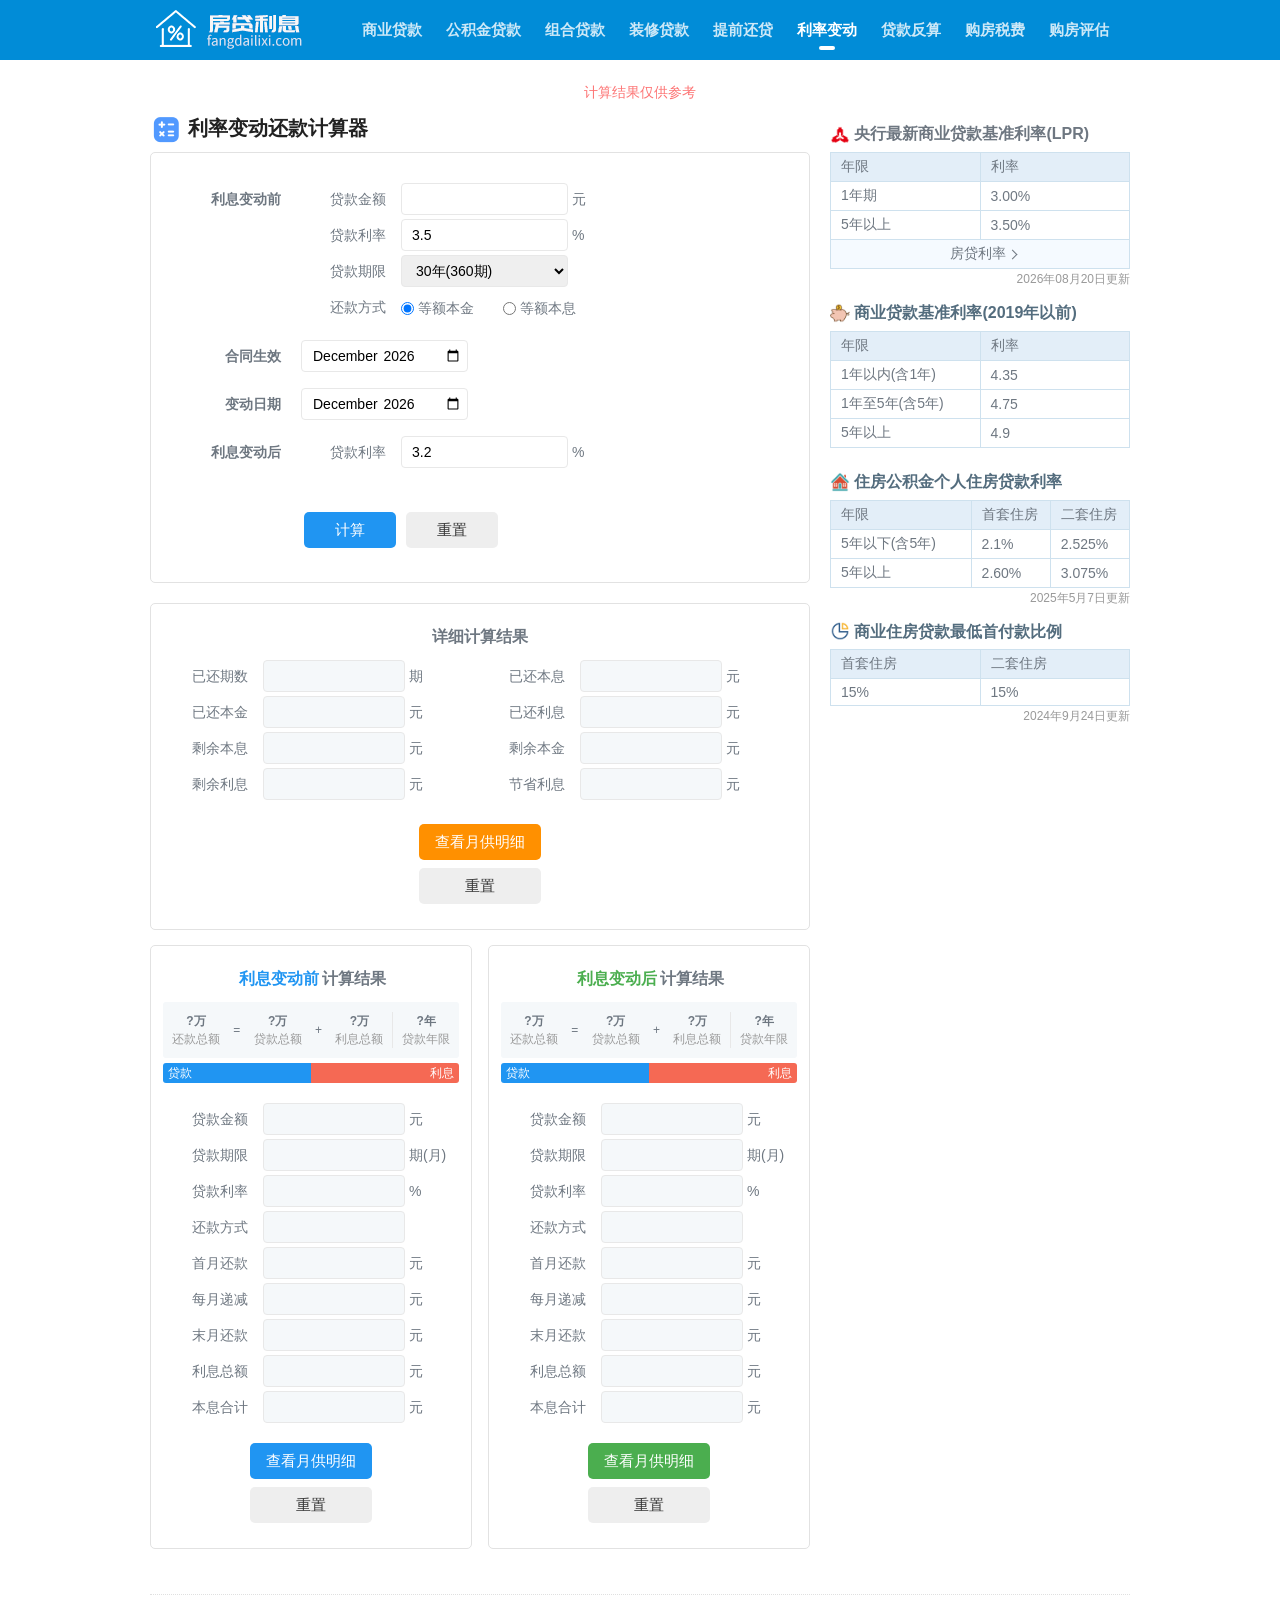
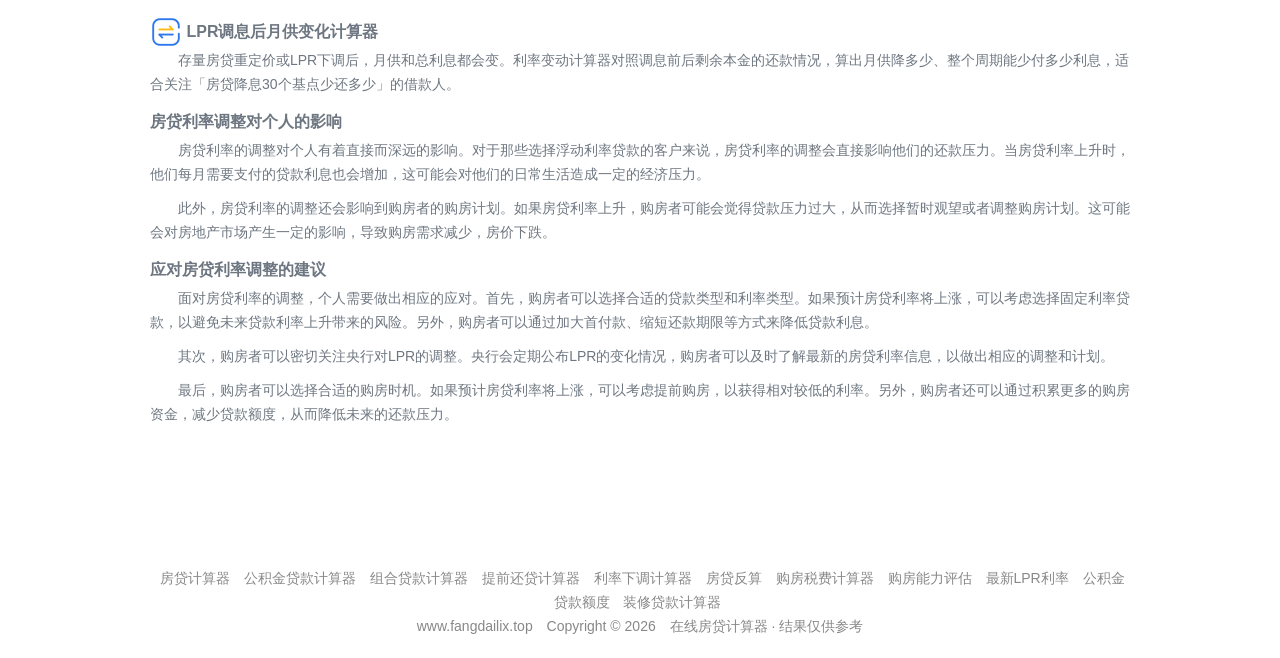
<file: tiaoxi.html>
<!DOCTYPE html>
<html lang="zh-CN">
<head>
    <meta charset="utf-8">
    <meta http-equiv="X-UA-Compatible" content="IE=edge,chrome=1" />
    <meta name="viewport"
        content="width=device-width, initial-scale=1.0, minimum-scale=1.0, maximum-scale=1.0, user-scalable=no" />
    <meta name="robots" content="all">
    <meta name="referrer" content="always">
    <meta name="renderer" content="webkit">
    <meta http-equiv="Cache-Control" content="no-transform" />
    <meta name="format-detection" content="telephone=no" />
    <meta name="applicable-device" content="pc,mobile" />
    <meta name="apple-mobile-web-app-capable" content="yes" />
    <meta name="apple-mobile-web-app-status-bar-style" content="black" />
    <title>房贷利率下调计算器_LPR调息后月供变化_存量房贷降息计算器</title>
    <link rel="canonical" href="https://www.fangdailix.top/tiaoxi.html" />
    <meta property="og:url" content="https://www.fangdailix.top/tiaoxi.html" />
    <meta property="og:site_name" content="www.fangdailix.top" />
    <meta property="og:type" content="website" />
    <meta name="keywords" content="房贷利率下调计算器,LPR调息计算器,存量房贷降息,利率变动还款计算器,房贷降息少还多少,LPR下调月供" />
    <meta name="description" content="利率变动还款计算器对照LPR上调或下调前后的月供和利息，适用于存量房贷批量调整、重定价日换锚后估算能少还多少利息、月供会降多少。" />
    <link rel="icon" href="./favicon.ico" />
    <link rel="stylesheet" href="./static/style/common.css">
    <link rel="stylesheet" href="./static/style/index.css" />
    <link rel="stylesheet" href="./static/style/extra.css" />
</head>
<body>
    <div class="wrapper">
        <header class="header">
            <div class="mod-head">
                <div class="bd">
                    <div class="inner">
                        <a class="logo" href="./index.html">
                            <img src="./static/image/logo.png" alt="房贷计算器">
                        </a>
                        <nav>
                            <ul>
                                <li><a href="./index.html">商业贷款</a></li>
                                <li><a href="./gongjijin.html">公积金贷款</a></li>
                                <li><a href="./zuhedai.html">组合贷款</a></li>
                                <li><a href="./zhuangxiu.html">装修贷款</a></li>
                                <li><a href="./huankuan.html">提前还贷</a></li>
                                <li class="active"><a href="./tiaoxi.html">利率变动</a></li>
                                <li><a href="./fansuan.html">贷款反算</a></li>
                                <li><a href="./shuifei.html">购房税费</a></li>
                                <li><a href="./pinggu.html">购房评估</a></li>
                            </ul>
                        </nav>
                    </div>
                </div>
            </div>
            <div class="mod-tip">
                <div class="bd">计算结果仅供参考</div>
            </div>
        </header>
        <div class="container">
            <div class="layout-container inner">
                <main class="main">
                    <section class="mod-panel">
                        <div class="hd">
                            <h1>
                                <img src="./static/image/icon-hd.png" width="32" height="32" />
                                <span>利率变动还款计算器</span>
                            </h1>
                        </div>
                        <div class="bd">
                            <div id="input" class="input-group">
                                <div class="input-wrapper">
                                    <div class="input-title"><span>利息变动前</span></div>
                                    <div class="input-content">
                                        <div class="field-wrapper">
                                            <div class="field-title"><span>贷款金额</span></div>
                                            <div class="field-content">
                                                <div class="field-row">
                                                    <input class="J_formatMoney" type="number" name="old_loanAmount"
                                                        value="" step="1" min="0" />
                                                    <span>元</span>
                                                </div>
                                                <div class="field-row field-tip"></div>
                                            </div>
                                        </div>
                                        <div class="field-wrapper">
                                            <div class="field-title"><span>贷款利率</span></div>
                                            <div class="field-content">
                                                <input type="number" name="old_loanRate" value="" step="0.01" min="0" />
                                                <span>%</span>
                                            </div>
                                        </div>
                                        <div class="field-wrapper">
                                            <div class="field-title"><span>贷款期限</span></div>
                                            <div class="field-content">
                                                <select name="old_loanPeriod">
                                                    <option value="0">自定义贷款期限</option>
                                                    <option value="12">1年(12期)</option>
                                                    <option value="24">2年(24期)</option>
                                                    <option value="36">3年(36期)</option>
                                                    <option value="48">4年(48期)</option>
                                                    <option value="60">5年(60期)</option>
                                                    <option value="72">6年(72期)</option>
                                                    <option value="84">7年(84期)</option>
                                                    <option value="96">8年(96期)</option>
                                                    <option value="108">9年(108期)</option>
                                                    <option value="120">10年(120期)</option>
                                                    <option value="132">11年(132期)</option>
                                                    <option value="144">12年(144期)</option>
                                                    <option value="156">13年(156期)</option>
                                                    <option value="168">14年(168期)</option>
                                                    <option value="180">15年(180期)</option>
                                                    <option value="192">16年(192期)</option>
                                                    <option value="204">17年(204期)</option>
                                                    <option value="216">18年(216期)</option>
                                                    <option value="228">19年(228期)</option>
                                                    <option value="240">20年(240期)</option>
                                                    <option value="252">21年(252期)</option>
                                                    <option value="264">22年(264期)</option>
                                                    <option value="276">23年(276期)</option>
                                                    <option value="288">24年(288期)</option>
                                                    <option value="300">25年(300期)</option>
                                                    <option value="312">26年(312期)</option>
                                                    <option value="324">27年(324期)</option>
                                                    <option value="336">28年(336期)</option>
                                                    <option value="348">29年(348期)</option>
                                                    <option value="360" selected="selected">30年(360期)</option>
                                                </select>
                                                <input type="number" name="old_customPeriod" placeholder="输入贷款期限(月)"
                                                    step="1" min="1" max="360" />
                                            </div>
                                        </div>
                                        <div class="field-wrapper">
                                            <div class="field-title"><span>还款方式</span></div>
                                            <div class="field-content">
                                                <label>
                                                    <input type="radio" name="old_loanMethod" value="linear"
                                                        checked="checked">
                                                    <span>等额本金</span>
                                                </label>
                                                <label>
                                                    <input type="radio" name="old_loanMethod" value="annuity">
                                                    <span>等额本息</span>
                                                </label>
                                            </div>
                                        </div>
                                    </div>
                                </div>
                                <div class="input-wrapper">
                                    <div class="input-title"><span>合同生效</span></div>
                                    <div class="input-content">
                                        <input type="month" name="old_loanDate" />
                                    </div>
                                </div>
                                <div class="input-wrapper">
                                    <div class="input-title"><span>变动日期</span></div>
                                    <div class="input-content">
                                        <input type="month" name="repay_payDate" />
                                    </div>
                                </div>
                                <div class="input-wrapper">
                                    <div class="input-title"><span>利息变动后</span></div>
                                    <div class="input-content">
                                        <div class="field-wrapper">
                                            <div class="field-title"><span>贷款利率</span></div>
                                            <div class="field-content">
                                                <input type="number" name="new_loanRate" value="" step="0.01" min="0" />
                                                <span>%</span>
                                            </div>
                                        </div>
                                    </div>
                                </div>
                            </div>
                            <div id="result" class="input-group">
                                <div class="input-wrapper">
                                    <div class="input-content">
                                        <button class="J_computeLoan btn">计算</button>
                                        <button class="J_resetPanel btn btn-gray">重置</button>
                                    </div>
                                </div>
                            </div>
                        </div>
                        <div class="ft">
                            <div class="result">
                                <div class="box" data-type="detail">
                                    <div class="c-hd">详细计算结果</div>
                                    <div class="c-bd">
                                        <div class="field-wrapper field-wrapper-2">
                                            <div class="field-title">已还期数</div>
                                            <div class="field-content">
                                                <input type="text" name="result_loanIndex" value=""
                                                    readonly="readonly" />
                                                <span>期</span>
                                            </div>
                                        </div>
                                        <div class="field-wrapper field-wrapper-2">
                                            <div class="field-title">已还本息</div>
                                            <div class="field-content">
                                                <input type="text" name="result_alreadyPay" value=""
                                                    readonly="readonly" />
                                                <span>元</span>
                                            </div>
                                        </div>
                                        <div class="field-wrapper field-wrapper-2">
                                            <div class="field-title">已还本金</div>
                                            <div class="field-content">
                                                <input type="text" name="result_alreadyCost" value=""
                                                    readonly="readonly" />
                                                <span>元</span>
                                            </div>
                                        </div>
                                        <div class="field-wrapper field-wrapper-2">
                                            <div class="field-title">已还利息</div>
                                            <div class="field-content">
                                                <input type="text" name="result_alreadyInterest" value=""
                                                    readonly="readonly" />
                                                <span>元</span>
                                            </div>
                                        </div>
                                        <div class="field-wrapper field-wrapper-2">
                                            <div class="field-title">剩余本息</div>
                                            <div class="field-content">
                                                <input type="text" name="result_remainPay" value=""
                                                    readonly="readonly" />
                                                <span>元</span>
                                            </div>
                                        </div>
                                        <div class="field-wrapper field-wrapper-2">
                                            <div class="field-title">剩余本金</div>
                                            <div class="field-content">
                                                <input type="text" name="result_remainCost" value=""
                                                    readonly="readonly" />
                                                <span>元</span>
                                            </div>
                                        </div>
                                        <div class="field-wrapper field-wrapper-2">
                                            <div class="field-title">剩余利息</div>
                                            <div class="field-content">
                                                <input type="text" name="result_remainInterest" value=""
                                                    readonly="readonly" />
                                                <span>元</span>
                                            </div>
                                        </div>
                                        <div class="field-wrapper field-wrapper-2">
                                            <div class="field-title">节省利息</div>
                                            <div class="field-content">
                                                <input type="text" name="result_diffInterest" value=""
                                                    readonly="readonly" />
                                                <span>元</span>
                                            </div>
                                        </div>
                                    </div>
                                    <div class="c-ft">
                                        <p>
                                            <button class="J_viewDetail btn btn-orange"
                                                data-type="detail">查看月供明细</button>
                                        </p>
                                        <p>
                                            <button class="J_resetPanel btn btn-gray">重置</button>
                                        </p>
                                    </div>
                                </div>
                            </div>
                            <div class="result">
                                <div class="box" data-type="old">
                                    <div class="c-hd"><strong class="text-blue">利息变动前</strong>计算结果</div>
                                    <div class="c-bd">
                                        <div class="summary-box">
                                            <div class="compute">
                                                <div class="item">
                                                    <p class="value totalPay">?万</p>
                                                    <p class="name">还款总额</p>
                                                </div>
                                                <div class="operator">
                                                    <p>=</p>
                                                </div>
                                                <div class="item">
                                                    <p class="value totalCost">?万</p>
                                                    <p class="name">贷款总额</p>
                                                </div>
                                                <div class="operator">
                                                    <p>+</p>
                                                </div>
                                                <div class="item">
                                                    <p class="value totalInterest">?万</p>
                                                    <p class="name">利息总额</p>
                                                </div>
                                                <div class="item">
                                                    <p class="value loanPeriod">?年</p>
                                                    <p class="name">贷款年限</p>
                                                </div>
                                            </div>
                                            <div class="range">
                                                <div class="bar bar-cost">
                                                    <span>贷款</span>
                                                </div>
                                                <div class="bar bar-interest">
                                                    <span>利息</span>
                                                </div>
                                            </div>
                                        </div>
                                        <div class="field-wrapper">
                                            <div class="field-title">贷款金额</div>
                                            <div class="field-content">
                                                <input type="text" name="result_loanAmount" value=""
                                                    readonly="readonly" />
                                                <span>元</span>
                                            </div>
                                        </div>
                                        <div class="field-wrapper">
                                            <div class="field-title">贷款期限</div>
                                            <div class="field-content">
                                                <input type="text" name="result_loanPeriod" value=""
                                                    readonly="readonly" />
                                                <span>期(月)</span>
                                            </div>
                                        </div>
                                        <div class="field-wrapper">
                                            <div class="field-title">贷款利率</div>
                                            <div class="field-content">
                                                <input type="text" name="result_loanRate" value=""
                                                    readonly="readonly" />
                                                <span>%</span>
                                            </div>
                                        </div>
                                        <div class="field-wrapper">
                                            <div class="field-title">还款方式</div>
                                            <div class="field-content">
                                                <input type="text" name="result_loanMethod" value=""
                                                    readonly="readonly" />
                                            </div>
                                        </div>
                                        <div class="field-wrapper">
                                            <div class="field-title">首月还款</div>
                                            <div class="field-content">
                                                <input type="text" name="result_currentPay" value=""
                                                    readonly="readonly" />
                                                <span>元</span>
                                            </div>
                                        </div>
                                        <div class="field-wrapper">
                                            <div class="field-title">每月递减</div>
                                            <div class="field-content">
                                                <input type="text" name="result_periodDecrease" value=""
                                                    readonly="readonly" />
                                                <span>元</span>
                                            </div>
                                        </div>
                                        <div class="field-wrapper">
                                            <div class="field-title">末月还款</div>
                                            <div class="field-content">
                                                <input type="text" name="result_lastPay" value="" readonly="readonly" />
                                                <span>元</span>
                                            </div>
                                        </div>
                                        <div class="field-wrapper">
                                            <div class="field-title">利息总额</div>
                                            <div class="field-content">
                                                <input type="text" name="result_totalInterest" value=""
                                                    readonly="readonly" />
                                                <span>元</span>
                                            </div>
                                        </div>
                                        <div class="field-wrapper">
                                            <div class="field-title">本息合计</div>
                                            <div class="field-content">
                                                <input type="text" name="result_totalPay" value=""
                                                    readonly="readonly" />
                                                <span>元</span>
                                            </div>
                                        </div>
                                    </div>
                                    <div class="c-ft">
                                        <p>
                                            <button class="J_viewDetail btn btn-blue" data-type="old">查看月供明细</button>
                                        </p>
                                        <p>
                                            <button class="J_resetPanel btn btn-gray">重置</button>
                                        </p>
                                    </div>
                                </div>
                                <div class="box" data-type="new">
                                    <div class="c-hd"><strong class="text-green">利息变动后</strong>计算结果</div>
                                    <div class="c-bd">
                                        <div class="summary-box">
                                            <div class="compute">
                                                <div class="item">
                                                    <p class="value totalPay">?万</p>
                                                    <p class="name">还款总额</p>
                                                </div>
                                                <div class="operator">
                                                    <p>=</p>
                                                </div>
                                                <div class="item">
                                                    <p class="value totalCost">?万</p>
                                                    <p class="name">贷款总额</p>
                                                </div>
                                                <div class="operator">
                                                    <p>+</p>
                                                </div>
                                                <div class="item">
                                                    <p class="value totalInterest">?万</p>
                                                    <p class="name">利息总额</p>
                                                </div>
                                                <div class="item">
                                                    <p class="value loanPeriod">?年</p>
                                                    <p class="name">贷款年限</p>
                                                </div>
                                            </div>
                                            <div class="range">
                                                <div class="bar bar-cost">
                                                    <span>贷款</span>
                                                </div>
                                                <div class="bar bar-interest">
                                                    <span>利息</span>
                                                </div>
                                            </div>
                                        </div>
                                        <div class="field-wrapper">
                                            <div class="field-title">贷款金额</div>
                                            <div class="field-content">
                                                <input type="text" name="result_loanAmount" value=""
                                                    readonly="readonly" />
                                                <span>元</span>
                                            </div>
                                        </div>
                                        <div class="field-wrapper">
                                            <div class="field-title">贷款期限</div>
                                            <div class="field-content">
                                                <input type="text" name="result_loanPeriod" value=""
                                                    readonly="readonly" />
                                                <span>期(月)</span>
                                            </div>
                                        </div>
                                        <div class="field-wrapper">
                                            <div class="field-title">贷款利率</div>
                                            <div class="field-content">
                                                <input type="text" name="result_loanRate" value=""
                                                    readonly="readonly" />
                                                <span>%</span>
                                            </div>
                                        </div>
                                        <div class="field-wrapper">
                                            <div class="field-title">还款方式</div>
                                            <div class="field-content">
                                                <input type="text" name="result_loanMethod" value=""
                                                    readonly="readonly" />
                                            </div>
                                        </div>
                                        <div class="field-wrapper">
                                            <div class="field-title">首月还款</div>
                                            <div class="field-content">
                                                <input type="text" name="result_currentPay" value=""
                                                    readonly="readonly" />
                                                <span>元</span>
                                            </div>
                                        </div>
                                        <div class="field-wrapper">
                                            <div class="field-title">每月递减</div>
                                            <div class="field-content">
                                                <input type="text" name="result_periodDecrease" value=""
                                                    readonly="readonly" />
                                                <span>元</span>
                                            </div>
                                        </div>
                                        <div class="field-wrapper">
                                            <div class="field-title">末月还款</div>
                                            <div class="field-content">
                                                <input type="text" name="result_lastPay" value="" readonly="readonly" />
                                                <span>元</span>
                                            </div>
                                        </div>
                                        <div class="field-wrapper">
                                            <div class="field-title">利息总额</div>
                                            <div class="field-content">
                                                <input type="text" name="result_totalInterest" value=""
                                                    readonly="readonly" />
                                                <span>元</span>
                                            </div>
                                        </div>
                                        <div class="field-wrapper">
                                            <div class="field-title">本息合计</div>
                                            <div class="field-content">
                                                <input type="text" name="result_totalPay" value=""
                                                    readonly="readonly" />
                                                <span>元</span>
                                            </div>
                                        </div>
                                    </div>
                                    <div class="c-ft">
                                        <p>
                                            <button class="J_viewDetail btn btn-green" data-type="new">查看月供明细</button>
                                        </p>
                                        <p>
                                            <button class="J_resetPanel btn btn-gray">重置</button>
                                        </p>
                                    </div>
                                </div>
                            </div>
                        </div>
                    </section>
                </main>
                <aside class="side">
                    <section class="mod-rate">
                        <div class="bd">
                            <div class="table-box">
                                <table>
                                    <caption>
                                        <h2>
                                            <img src="./static/image/icon-bank.png" width="20" height="20" alt="人民银行">
                                            <a href="./lilv.html">央行最新商业贷款基准利率(LPR)</a>
                                        </h2>
                                    </caption>
                                    <thead>
                                        <tr>
                                            <th>年限</th>
                                            <th>利率</th>
                                        </tr>
                                    </thead>
                                    <tfoot>
                                        <tr>
                                            <td colspan="2">
                                                <a class="more" href="./lilv.html" target="_blank">房贷利率</a>
                                            </td>
                                        </tr>
                                    </tfoot>
                                    <tbody>
                                        <tr>
                                            <td>1年期</td>
                                            <td>3.00%</td>
                                        </tr>
                                        <tr>
                                            <td>5年以上</td>
                                            <td>3.50%</td>
                                        </tr>
                                    </tbody>
                                </table>
                                <p class="update">2026年08月20日更新</p>
                            </div>
                            <div class="table-box">
                                <table>
                                    <caption>
                                        <h2>
                                            <img src="./static/image/icon-interest.png" width="20" height="20"
                                                alt="银行利息">
                                            <span>商业贷款基准利率(2019年以前)</span>
                                        </h2>
                                    </caption>
                                    <thead>
                                        <tr>
                                            <th>年限</th>
                                            <th>利率</th>
                                        </tr>
                                    </thead>
                                    <tbody>
                                        <tr>
                                            <td>1年以内(含1年)</td>
                                            <td>4.35</td>
                                        </tr>
                                        <tr>
                                            <td>1年至5年(含5年)</td>
                                            <td>4.75</td>
                                        </tr>
                                        <tr>
                                            <td>5年以上</td>
                                            <td>4.9</td>
                                        </tr>
                                    </tbody>
                                </table>
                            </div>
                            <div class="table-box">
                                <table>
                                    <caption>
                                        <h2>
                                            <img src="./static/image/icon-house.png" width="20" height="20" alt="房屋贷款">
                                            <span>住房公积金个人住房贷款利率</span>
                                        </h2>
                                    </caption>
                                    <thead>
                                        <tr>
                                            <th width="40%">年限</th>
                                            <th>首套住房</th>
                                            <th>二套住房</th>
                                        </tr>
                                    </thead>
                                    <tbody>
                                        <tr>
                                            <td>5年以下(含5年)</td>
                                            <td>2.1%</td>
                                            <td>2.525%</td>
                                        </tr>
                                        <tr>
                                            <td>5年以上</td>
                                            <td>2.60%</td>
                                            <td>3.075%</td>
                                        </tr>
                                    </tbody>
                                </table>
                                <p class="update">2025年5月7日更新</p>
                            </div>
                            <div class="table-box">
                                <table>
                                    <caption>
                                        <h2>
                                            <img src="./static/image/icon-ratio.png" width="20" height="20" alt="房屋贷款">
                                            <span>商业住房贷款最低首付款比例</span>
                                        </h2>
                                    </caption>
                                    <thead>
                                        <tr>
                                            <th>首套住房</th>
                                            <th>二套住房</th>
                                        </tr>
                                    </thead>
                                    <tbody>
                                        <tr>
                                            <td>15%</td>
                                            <td>15%</td>
                                        </tr>
                                    </tbody>
                                </table>
                                <p class="update">2024年9月24日更新</p>
                            </div>
                        </div>
                    </section>
                </aside>
            </div>
            <div class="inner">
                <section class="mod-intro">
                    <div class="box">
                        <h3>
                            <img src="./static/image/icon-hd2.png" width="32" height="32" alt="还款">
                            <span>LPR调息后月供变化计算器</span>
                        </h3>
                        <p>存量房贷重定价或LPR下调后，月供和总利息都会变。利率变动计算器对照调息前后剩余本金的还款情况，算出月供降多少、整个周期能少付多少利息，适合关注「房贷降息30个基点少还多少」的借款人。</p>
                        <h3>房贷利率调整对个人的影响</h3>
                        <p>房贷利率的调整对个人有着直接而深远的影响。对于那些选择浮动利率贷款的客户来说，房贷利率的调整会直接影响他们的还款压力。当房贷利率上升时，他们每月需要支付的贷款利息也会增加，这可能会对他们的日常生活造成一定的经济压力。
                        </p>
                        <p>此外，房贷利率的调整还会影响到购房者的购房计划。如果房贷利率上升，购房者可能会觉得贷款压力过大，从而选择暂时观望或者调整购房计划。这可能会对房地产市场产生一定的影响，导致购房需求减少，房价下跌。
                        </p>
                        <h3>应对房贷利率调整的建议</h3>
                        <p>面对房贷利率的调整，个人需要做出相应的应对。首先，购房者可以选择合适的贷款类型和利率类型。如果预计房贷利率将上涨，可以考虑选择固定利率贷款，以避免未来贷款利率上升带来的风险。另外，购房者可以通过加大首付款、缩短还款期限等方式来降低贷款利息。
                        </p>
                        <p>其次，购房者可以密切关注央行对LPR的调整。央行会定期公布LPR的变化情况，购房者可以及时了解最新的房贷利率信息，以做出相应的调整和计划。</p>
                        <p>最后，购房者可以选择合适的购房时机。如果预计房贷利率将上涨，可以考虑提前购房，以获得相对较低的利率。另外，购房者还可以通过积累更多的购房资金，减少贷款额度，从而降低未来的还款压力。
                        </p>
                    </div>
                </section>
            </div>
        </div>
        <footer class="footer">
            <div class="inner">
                <div class="mod-foot">
                    <div class="bd">
                                                <p class="link">
                            <a href="./index.html">房贷计算器</a>
                            <a href="./gongjijin.html">公积金贷款计算器</a>
                            <a href="./zuhedai.html">组合贷款计算器</a>
                            <a href="./huankuan.html">提前还贷计算器</a>
                            <a href="./tiaoxi.html">利率下调计算器</a>
                            <a href="./fansuan.html">房贷反算</a>
                            <a href="./shuifei.html">购房税费计算器</a>
                            <a href="./pinggu.html">购房能力评估</a>
                            <a href="./lilv.html">最新LPR利率</a>
                            <a href="./daikuanedu.html">公积金贷款额度</a>
                            <a href="./zhuangxiu.html">装修贷款计算器</a>
                        </p>
                        <p>
                            <a href="https://www.fangdailix.top/">www.fangdailix.top</a>
                            <span>Copyright &copy; 2026</span>
                            <span>在线房贷计算器 · 结果仅供参考</span>
                        </p>
                    </div>
                </div>
                <div class="mod-fixedbar">
                    <div class="bd">
                        <a class="goback" href="#" rel="nofollow">返回顶部</a>
                    </div>
                </div>
            </div>
        </footer>
    </div>
        <script src="./static/script/calc.js"></script>
    <script src="./static/script/app.js"></script>
</body>
</html>
</file>
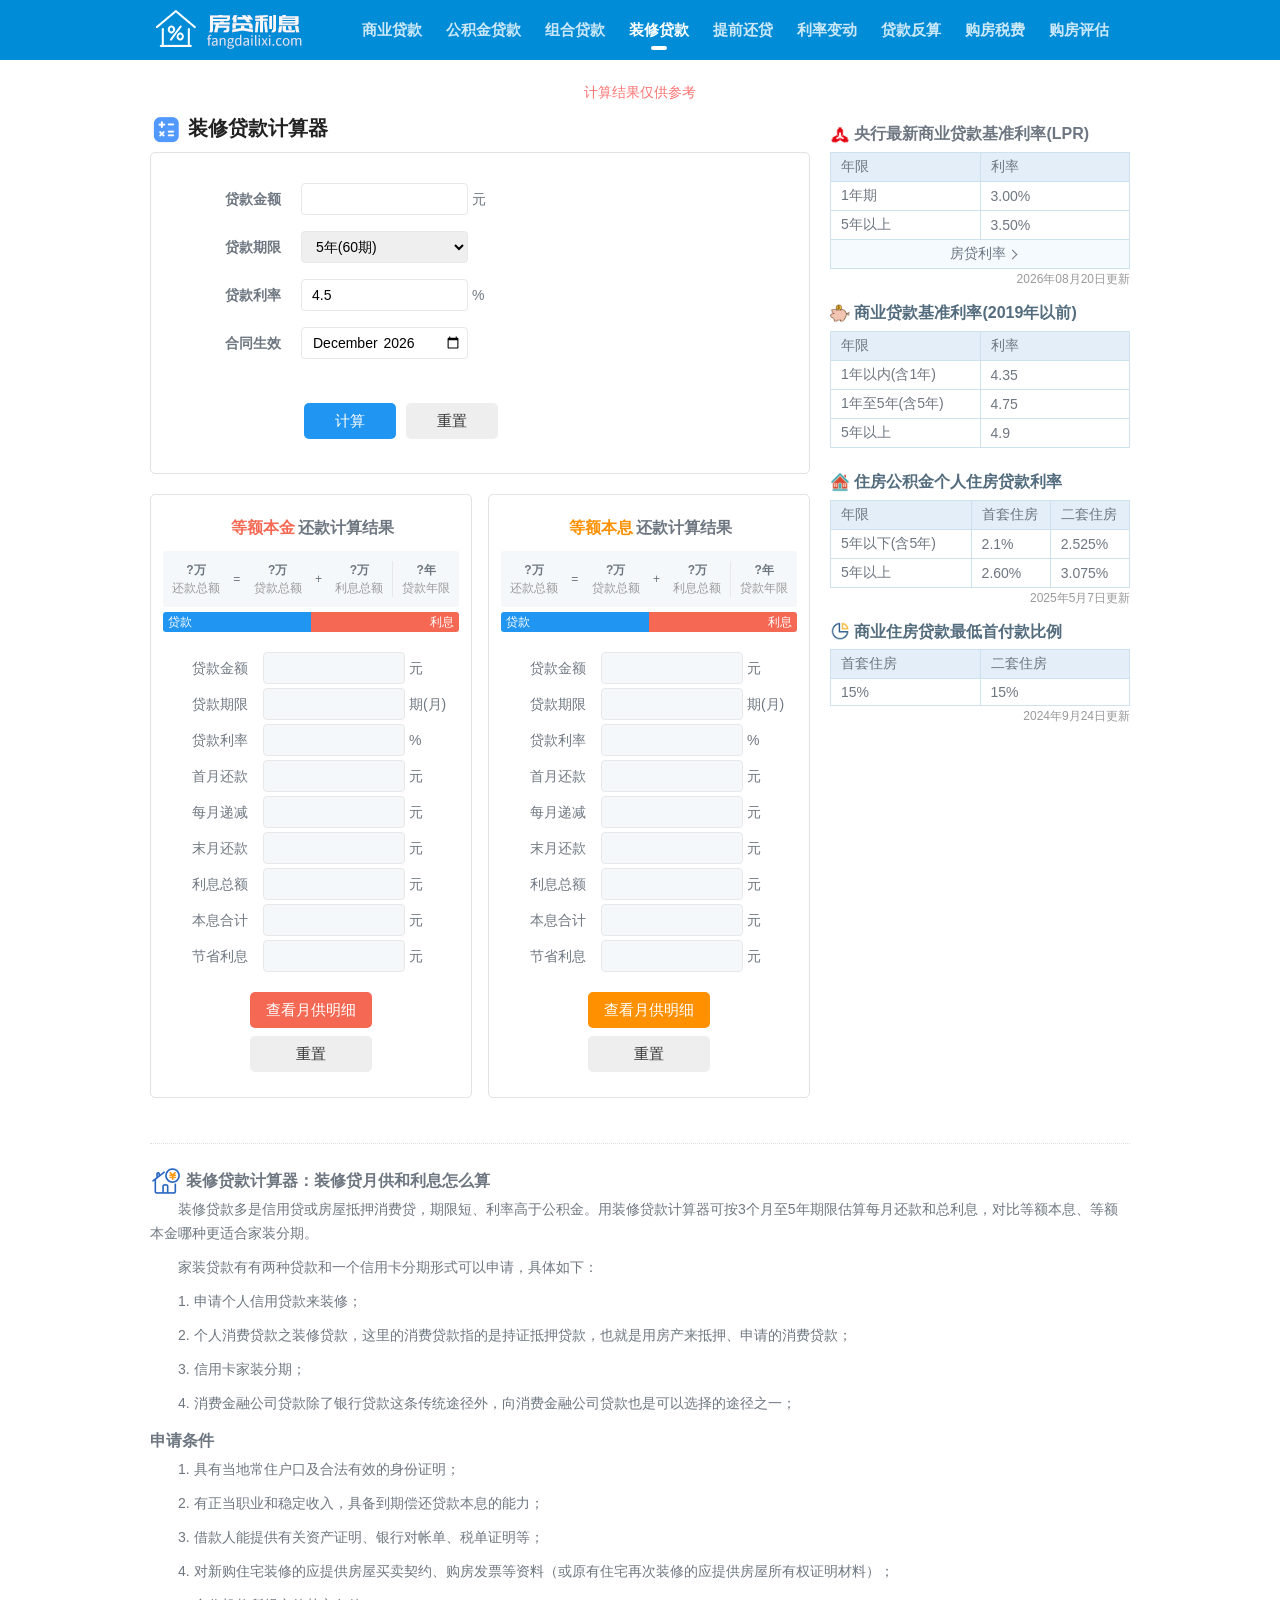
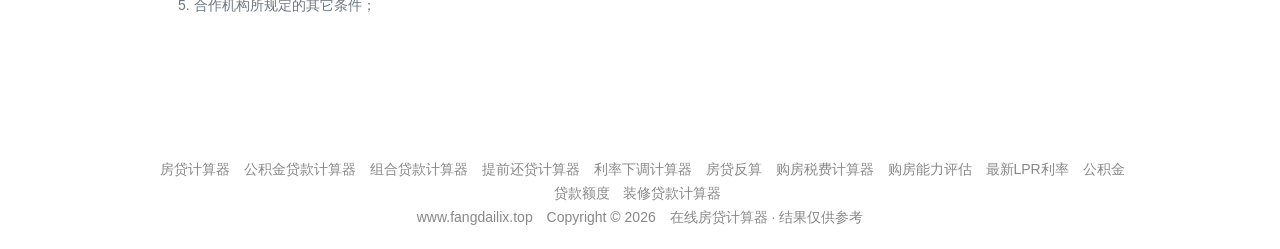
<file: zhuangxiu.html>
<!DOCTYPE html>
<html lang="zh-CN">
<head>
    <meta charset="utf-8">
    <meta http-equiv="X-UA-Compatible" content="IE=edge,chrome=1" />
    <meta name="viewport"
        content="width=device-width, initial-scale=1.0, minimum-scale=1.0, maximum-scale=1.0, user-scalable=no" />
    <meta name="robots" content="all">
    <meta name="referrer" content="always">
    <meta name="renderer" content="webkit">
    <meta http-equiv="Cache-Control" content="no-transform" />
    <meta name="format-detection" content="telephone=no" />
    <meta name="applicable-device" content="pc,mobile" />
    <meta name="apple-mobile-web-app-capable" content="yes" />
    <meta name="apple-mobile-web-app-status-bar-style" content="black" />
    <title>装修贷款计算器_装修贷月供计算_装修贷款利息多少</title>
    <link rel="canonical" href="https://www.fangdailix.top/zhuangxiu.html" />
    <meta property="og:url" content="https://www.fangdailix.top/zhuangxiu.html" />
    <meta property="og:site_name" content="www.fangdailix.top" />
    <meta property="og:type" content="website" />
    <meta name="keywords" content="装修贷款计算器,装修贷计算器,装修贷款利息,装修贷月供,家装贷款计算器,装修分期计算器" />
    <meta name="description" content="装修贷款计算器按消费贷常见利率测算装修贷月供，支持3个月到5年期限，等额本息与等额本金对照，帮助估算装修贷款利息和每月还款压力。" />
    <link rel="icon" href="./favicon.ico" />
    <link rel="stylesheet" href="./static/style/common.css">
    <link rel="stylesheet" href="./static/style/index.css" />
    <link rel="stylesheet" href="./static/style/extra.css" />
</head>
<body>
    <div class="wrapper">
        <header class="header">
            <div class="mod-head">
                <div class="bd">
                    <div class="inner">
                        <a class="logo" href="./index.html">
                            <img src="./static/image/logo.png" alt="房贷计算器">
                        </a>
                        <nav>
                            <ul>
                                <li><a href="./index.html">商业贷款</a></li>
                                <li><a href="./gongjijin.html">公积金贷款</a></li>
                                <li><a href="./zuhedai.html">组合贷款</a></li>
                                <li class="active"><a href="./zhuangxiu.html">装修贷款</a></li>
                                <li><a href="./huankuan.html">提前还贷</a></li>
                                <li><a href="./tiaoxi.html">利率变动</a></li>
                                <li><a href="./fansuan.html">贷款反算</a></li>
                                <li><a href="./shuifei.html">购房税费</a></li>
                                <li><a href="./pinggu.html">购房评估</a></li>
                            </ul>
                        </nav>
                    </div>
                </div>
            </div>
            <div class="mod-tip">
                <div class="bd">计算结果仅供参考</div>
            </div>
        </header>
        <div class="container">
            <div class="layout-container inner">
                <main class="main">
                    <section class="mod-panel">
                        <div class="hd">
                            <h1>
                                <img src="./static/image/icon-hd.png" width="32" height="32" />
                                <span>装修贷款计算器</span>
                            </h1>
                        </div>
                        <div class="bd">
                            <div id="input" class="input-group">
                                <div class="input-wrapper">
                                    <div class="input-title"><span>贷款金额</span></div>
                                    <div class="input-content">
                                        <div class="field-wrapper">
                                            <div class="field-row">
                                                <input class="J_formatMoney" type="number" name="loanAmount"
                                                    value="" step="1" min="0" />
                                                <span>元</span>
                                            </div>
                                            <div class="field-row field-tip"></div>
                                        </div>
                                    </div>
                                </div>
                                <div class="input-wrapper">
                                    <div class="input-title"><span>贷款期限</span></div>
                                    <div class="input-content">
                                        <div class="field-wrapper">
                                            <select name="loanPeriod">
                                                <option value="0">自定义贷款期限</option>
                                                <option value="3">3个月(3期)</option>
                                                <option value="6">6个月(6期)</option>
                                                <option value="12">1年(12期)</option>
                                                <option value="18">1年半(18期)</option>
                                                <option value="24">2年(24期)</option>
                                                <option value="36">3年(36期)</option>
                                                <option value="48">4年(48期)</option>
                                                <option value="60" selected="selected">5年(60期)</option>
                                            </select>
                                            <input type="number" name="customPeriod" placeholder="输入贷款期限(月)" step="1"
                                                min="1" max="360" />
                                        </div>
                                    </div>
                                </div>
                                <div class="input-wrapper">
                                    <div class="input-title"><span>贷款利率</span></div>
                                    <div class="input-content">
                                        <input type="number" name="loanRate" value="" value="" step="0.01"
                                            min="0" />
                                        <span>%</span>
                                    </div>
                                </div>
                                <div class="input-wrapper">
                                    <div class="input-title"><span>合同生效</span></div>
                                    <div class="input-content">
                                        <input type="month" name="loanDate" />
                                    </div>
                                </div>
                            </div>
                            <div id="result" class="input-group">
                                <div class="input-wrapper">
                                    <div class="input-content">
                                        <button class="J_computeLoan btn">计算</button>
                                        <button class="J_resetPanel btn btn-gray">重置</button>
                                    </div>
                                </div>
                            </div>
                        </div>
                        <div class="ft">
                            <div class="result">
                                <div class="box" data-type="linear">
                                    <div class="c-hd"><strong class="text-red">等额本金</strong>还款计算结果</div>
                                    <div class="c-bd">
                                        <div class="summary-box">
                                            <div class="compute">
                                                <div class="item">
                                                    <p class="value totalPay">?万</p>
                                                    <p class="name">还款总额</p>
                                                </div>
                                                <div class="operator">
                                                    <p>=</p>
                                                </div>
                                                <div class="item">
                                                    <p class="value totalCost">?万</p>
                                                    <p class="name">贷款总额</p>
                                                </div>
                                                <div class="operator">
                                                    <p>+</p>
                                                </div>
                                                <div class="item">
                                                    <p class="value totalInterest">?万</p>
                                                    <p class="name">利息总额</p>
                                                </div>
                                                <div class="item">
                                                    <p class="value loanPeriod">?年</p>
                                                    <p class="name">贷款年限</p>
                                                </div>
                                            </div>
                                            <div class="range">
                                                <div class="bar bar-cost">
                                                    <span>贷款</span>
                                                </div>
                                                <div class="bar bar-interest">
                                                    <span>利息</span>
                                                </div>
                                            </div>
                                        </div>
                                        <div class="field-wrapper">
                                            <div class="field-title">贷款金额</div>
                                            <div class="field-content">
                                                <input type="text" name="result_loanAmount" value=""
                                                    readonly="readonly" />
                                                <span>元</span>
                                            </div>
                                        </div>
                                        <div class="field-wrapper">
                                            <div class="field-title">贷款期限</div>
                                            <div class="field-content">
                                                <input type="text" name="result_loanPeriod" value=""
                                                    readonly="readonly" />
                                                <span>期(月)</span>
                                            </div>
                                        </div>
                                        <div class="field-wrapper">
                                            <div class="field-title">贷款利率</div>
                                            <div class="field-content">
                                                <input type="text" name="result_loanRate" value=""
                                                    readonly="readonly" />
                                                <span>%</span>
                                            </div>
                                        </div>
                                        <div class="field-wrapper">
                                            <div class="field-title">首月还款</div>
                                            <div class="field-content">
                                                <input type="text" name="result_currentPay" value=""
                                                    readonly="readonly" />
                                                <span>元</span>
                                            </div>
                                        </div>
                                        <div class="field-wrapper">
                                            <div class="field-title">每月递减</div>
                                            <div class="field-content">
                                                <input type="text" name="result_periodDecrease" value=""
                                                    readonly="readonly" />
                                                <span>元</span>
                                            </div>
                                        </div>
                                        <div class="field-wrapper">
                                            <div class="field-title">末月还款</div>
                                            <div class="field-content">
                                                <input type="text" name="result_lastPay" value="" readonly="readonly" />
                                                <span>元</span>
                                            </div>
                                        </div>
                                        <div class="field-wrapper">
                                            <div class="field-title">利息总额</div>
                                            <div class="field-content">
                                                <input type="text" name="result_totalInterest" value=""
                                                    readonly="readonly" />
                                                <span>元</span>
                                            </div>
                                        </div>
                                        <div class="field-wrapper">
                                            <div class="field-title">本息合计</div>
                                            <div class="field-content">
                                                <input type="text" name="result_totalPay" value=""
                                                    readonly="readonly" />
                                                <span>元</span>
                                            </div>
                                        </div>
                                        <div class="field-wrapper">
                                            <div class="field-title">节省利息</div>
                                            <div class="field-content">
                                                <input type="text" name="result_diffInterest" value=""
                                                    readonly="readonly" />
                                                <span>元</span>
                                            </div>
                                        </div>
                                    </div>
                                    <div class="c-ft">
                                        <p>
                                            <button class="J_viewDetail btn btn-red" data-type="linear">查看月供明细</button>
                                        </p>
                                        <p>
                                            <button class="J_resetPanel btn btn-gray">重置</button>
                                        </p>
                                    </div>
                                </div>
                                <div class="box" data-type="annuity">
                                    <div class="c-hd"><strong class="text-orange">等额本息</strong>还款计算结果</div>
                                    <div class="c-bd">
                                        <div class="summary-box">
                                            <div class="compute">
                                                <div class="item">
                                                    <p class="value totalPay">?万</p>
                                                    <p class="name">还款总额</p>
                                                </div>
                                                <div class="operator">
                                                    <p>=</p>
                                                </div>
                                                <div class="item">
                                                    <p class="value totalCost">?万</p>
                                                    <p class="name">贷款总额</p>
                                                </div>
                                                <div class="operator">
                                                    <p>+</p>
                                                </div>
                                                <div class="item">
                                                    <p class="value totalInterest">?万</p>
                                                    <p class="name">利息总额</p>
                                                </div>
                                                <div class="item">
                                                    <p class="value loanPeriod">?年</p>
                                                    <p class="name">贷款年限</p>
                                                </div>
                                            </div>
                                            <div class="range">
                                                <div class="bar bar-cost">
                                                    <span>贷款</span>
                                                </div>
                                                <div class="bar bar-interest">
                                                    <span>利息</span>
                                                </div>
                                            </div>
                                        </div>
                                        <div class="field-wrapper">
                                            <div class="field-title">贷款金额</div>
                                            <div class="field-content">
                                                <input type="text" name="result_loanAmount" value=""
                                                    readonly="readonly" />
                                                <span>元</span>
                                            </div>
                                        </div>
                                        <div class="field-wrapper">
                                            <div class="field-title">贷款期限</div>
                                            <div class="field-content">
                                                <input type="text" name="result_loanPeriod" value=""
                                                    readonly="readonly" />
                                                <span>期(月)</span>
                                            </div>
                                        </div>
                                        <div class="field-wrapper">
                                            <div class="field-title">贷款利率</div>
                                            <div class="field-content">
                                                <input type="text" name="result_loanRate" value=""
                                                    readonly="readonly" />
                                                <span>%</span>
                                            </div>
                                        </div>
                                        <div class="field-wrapper">
                                            <div class="field-title">首月还款</div>
                                            <div class="field-content">
                                                <input type="text" name="result_currentPay" value=""
                                                    readonly="readonly" />
                                                <span>元</span>
                                            </div>
                                        </div>
                                        <div class="field-wrapper">
                                            <div class="field-title">每月递减</div>
                                            <div class="field-content">
                                                <input type="text" name="result_periodDecrease" value=""
                                                    readonly="readonly" />
                                                <span>元</span>
                                            </div>
                                        </div>
                                        <div class="field-wrapper">
                                            <div class="field-title">末月还款</div>
                                            <div class="field-content">
                                                <input type="text" name="result_lastPay" value="" readonly="readonly" />
                                                <span>元</span>
                                            </div>
                                        </div>
                                        <div class="field-wrapper">
                                            <div class="field-title">利息总额</div>
                                            <div class="field-content">
                                                <input type="text" name="result_totalInterest" value=""
                                                    readonly="readonly" />
                                                <span>元</span>
                                            </div>
                                        </div>
                                        <div class="field-wrapper">
                                            <div class="field-title">本息合计</div>
                                            <div class="field-content">
                                                <input type="text" name="result_totalPay" value=""
                                                    readonly="readonly" />
                                                <span>元</span>
                                            </div>
                                        </div>
                                        <div class="field-wrapper">
                                            <div class="field-title">节省利息</div>
                                            <div class="field-content">
                                                <input type="text" name="result_diffInterest" value=""
                                                    readonly="readonly" />
                                                <span>元</span>
                                            </div>
                                        </div>
                                    </div>
                                    <div class="c-ft">
                                        <p>
                                            <button class="J_viewDetail btn btn-orange"
                                                data-type="annuity">查看月供明细</button>
                                        </p>
                                        <p>
                                            <button class="J_resetPanel btn btn-gray">重置</button>
                                        </p>
                                    </div>
                                </div>
                            </div>
                        </div>
                    </section>
                </main>
                <aside class="side">
                    <section class="mod-rate">
                        <div class="bd">
                            <div class="table-box">
                                <table>
                                    <caption>
                                        <h2>
                                            <img src="./static/image/icon-bank.png" width="20" height="20" alt="人民银行">
                                            <a href="./lilv.html">央行最新商业贷款基准利率(LPR)</a>
                                        </h2>
                                    </caption>
                                    <thead>
                                        <tr>
                                            <th>年限</th>
                                            <th>利率</th>
                                        </tr>
                                    </thead>
                                    <tfoot>
                                        <tr>
                                            <td colspan="2">
                                                <a class="more" href="./lilv.html" target="_blank">房贷利率</a>
                                            </td>
                                        </tr>
                                    </tfoot>
                                    <tbody>
                                        <tr>
                                            <td>1年期</td>
                                            <td>3.00%</td>
                                        </tr>
                                        <tr>
                                            <td>5年以上</td>
                                            <td>3.50%</td>
                                        </tr>
                                    </tbody>
                                </table>
                                <p class="update">2026年08月20日更新</p>
                            </div>
                            <div class="table-box">
                                <table>
                                    <caption>
                                        <h2>
                                            <img src="./static/image/icon-interest.png" width="20" height="20"
                                                alt="银行利息">
                                            <span>商业贷款基准利率(2019年以前)</span>
                                        </h2>
                                    </caption>
                                    <thead>
                                        <tr>
                                            <th>年限</th>
                                            <th>利率</th>
                                        </tr>
                                    </thead>
                                    <tbody>
                                        <tr>
                                            <td>1年以内(含1年)</td>
                                            <td>4.35</td>
                                        </tr>
                                        <tr>
                                            <td>1年至5年(含5年)</td>
                                            <td>4.75</td>
                                        </tr>
                                        <tr>
                                            <td>5年以上</td>
                                            <td>4.9</td>
                                        </tr>
                                    </tbody>
                                </table>
                            </div>
                            <div class="table-box">
                                <table>
                                    <caption>
                                        <h2>
                                            <img src="./static/image/icon-house.png" width="20" height="20" alt="房屋贷款">
                                            <span>住房公积金个人住房贷款利率</span>
                                        </h2>
                                    </caption>
                                    <thead>
                                        <tr>
                                            <th width="40%">年限</th>
                                            <th>首套住房</th>
                                            <th>二套住房</th>
                                        </tr>
                                    </thead>
                                    <tbody>
                                        <tr>
                                            <td>5年以下(含5年)</td>
                                            <td>2.1%</td>
                                            <td>2.525%</td>
                                        </tr>
                                        <tr>
                                            <td>5年以上</td>
                                            <td>2.60%</td>
                                            <td>3.075%</td>
                                        </tr>
                                    </tbody>
                                </table>
                                <p class="update">2025年5月7日更新</p>
                            </div>
                            <div class="table-box">
                                <table>
                                    <caption>
                                        <h2>
                                            <img src="./static/image/icon-ratio.png" width="20" height="20" alt="房屋贷款">
                                            <span>商业住房贷款最低首付款比例</span>
                                        </h2>
                                    </caption>
                                    <thead>
                                        <tr>
                                            <th>首套住房</th>
                                            <th>二套住房</th>
                                        </tr>
                                    </thead>
                                    <tbody>
                                        <tr>
                                            <td>15%</td>
                                            <td>15%</td>
                                        </tr>
                                    </tbody>
                                </table>
                                <p class="update">2024年9月24日更新</p>
                            </div>
                        </div>
                    </section>
                </aside>
            </div>
            <div class="inner">
                <section class="mod-intro">
                    <div class="box">
                        <h3>
                            <img src="./static/image/icon-hd1.png" width="32" height="32" alt="房贷计算器">
                            <span>装修贷款计算器：装修贷月供和利息怎么算</span>
                        </h3>
                        <p>装修贷款多是信用贷或房屋抵押消费贷，期限短、利率高于公积金。用装修贷款计算器可按3个月至5年期限估算每月还款和总利息，对比等额本息、等额本金哪种更适合家装分期。</p>
                        <p>家装贷款有有两种贷款和一个信用卡分期形式可以申请，具体如下：</p>
                        <p>1. 申请个人信用贷款来装修；</p>
                        <p>2. 个人消费贷款之装修贷款，这里的消费贷款指的是持证抵押贷款，也就是用房产来抵押、申请的消费贷款；</p>
                        <p>3. 信用卡家装分期；</p>
                        <p>4. 消费金融公司贷款除了银行贷款这条传统途径外，向消费金融公司贷款也是可以选择的途径之一；</p>
                        <h3>申请条件</h3>
                        <p>1. 具有当地常住户口及合法有效的身份证明；</p>
                        <p>2. 有正当职业和稳定收入，具备到期偿还贷款本息的能力；</p>
                        <p>3. 借款人能提供有关资产证明、银行对帐单、税单证明等；</p>
                        <p>4. 对新购住宅装修的应提供房屋买卖契约、购房发票等资料（或原有住宅再次装修的应提供房屋所有权证明材料）；</p>
                        <p>5. 合作机构所规定的其它条件；</p>
                    </div>
                </section>
            </div>
        </div>
        <footer class="footer">
            <div class="inner">
                <div class="mod-foot">
                    <div class="bd">
                                                <p class="link">
                            <a href="./index.html">房贷计算器</a>
                            <a href="./gongjijin.html">公积金贷款计算器</a>
                            <a href="./zuhedai.html">组合贷款计算器</a>
                            <a href="./huankuan.html">提前还贷计算器</a>
                            <a href="./tiaoxi.html">利率下调计算器</a>
                            <a href="./fansuan.html">房贷反算</a>
                            <a href="./shuifei.html">购房税费计算器</a>
                            <a href="./pinggu.html">购房能力评估</a>
                            <a href="./lilv.html">最新LPR利率</a>
                            <a href="./daikuanedu.html">公积金贷款额度</a>
                            <a href="./zhuangxiu.html">装修贷款计算器</a>
                        </p>
                        <p>
                            <a href="https://www.fangdailix.top/">www.fangdailix.top</a>
                            <span>Copyright &copy; 2026</span>
                            <span>在线房贷计算器 · 结果仅供参考</span>
                        </p>
                    </div>
                </div>
                <div class="mod-fixedbar">
                    <div class="bd">
                        <a class="goback" href="#" rel="nofollow">返回顶部</a>
                    </div>
                </div>
            </div>
        </footer>
    </div>
        <script src="./static/script/calc.js"></script>
    <script src="./static/script/app.js"></script>
</body>
</html>
</file>
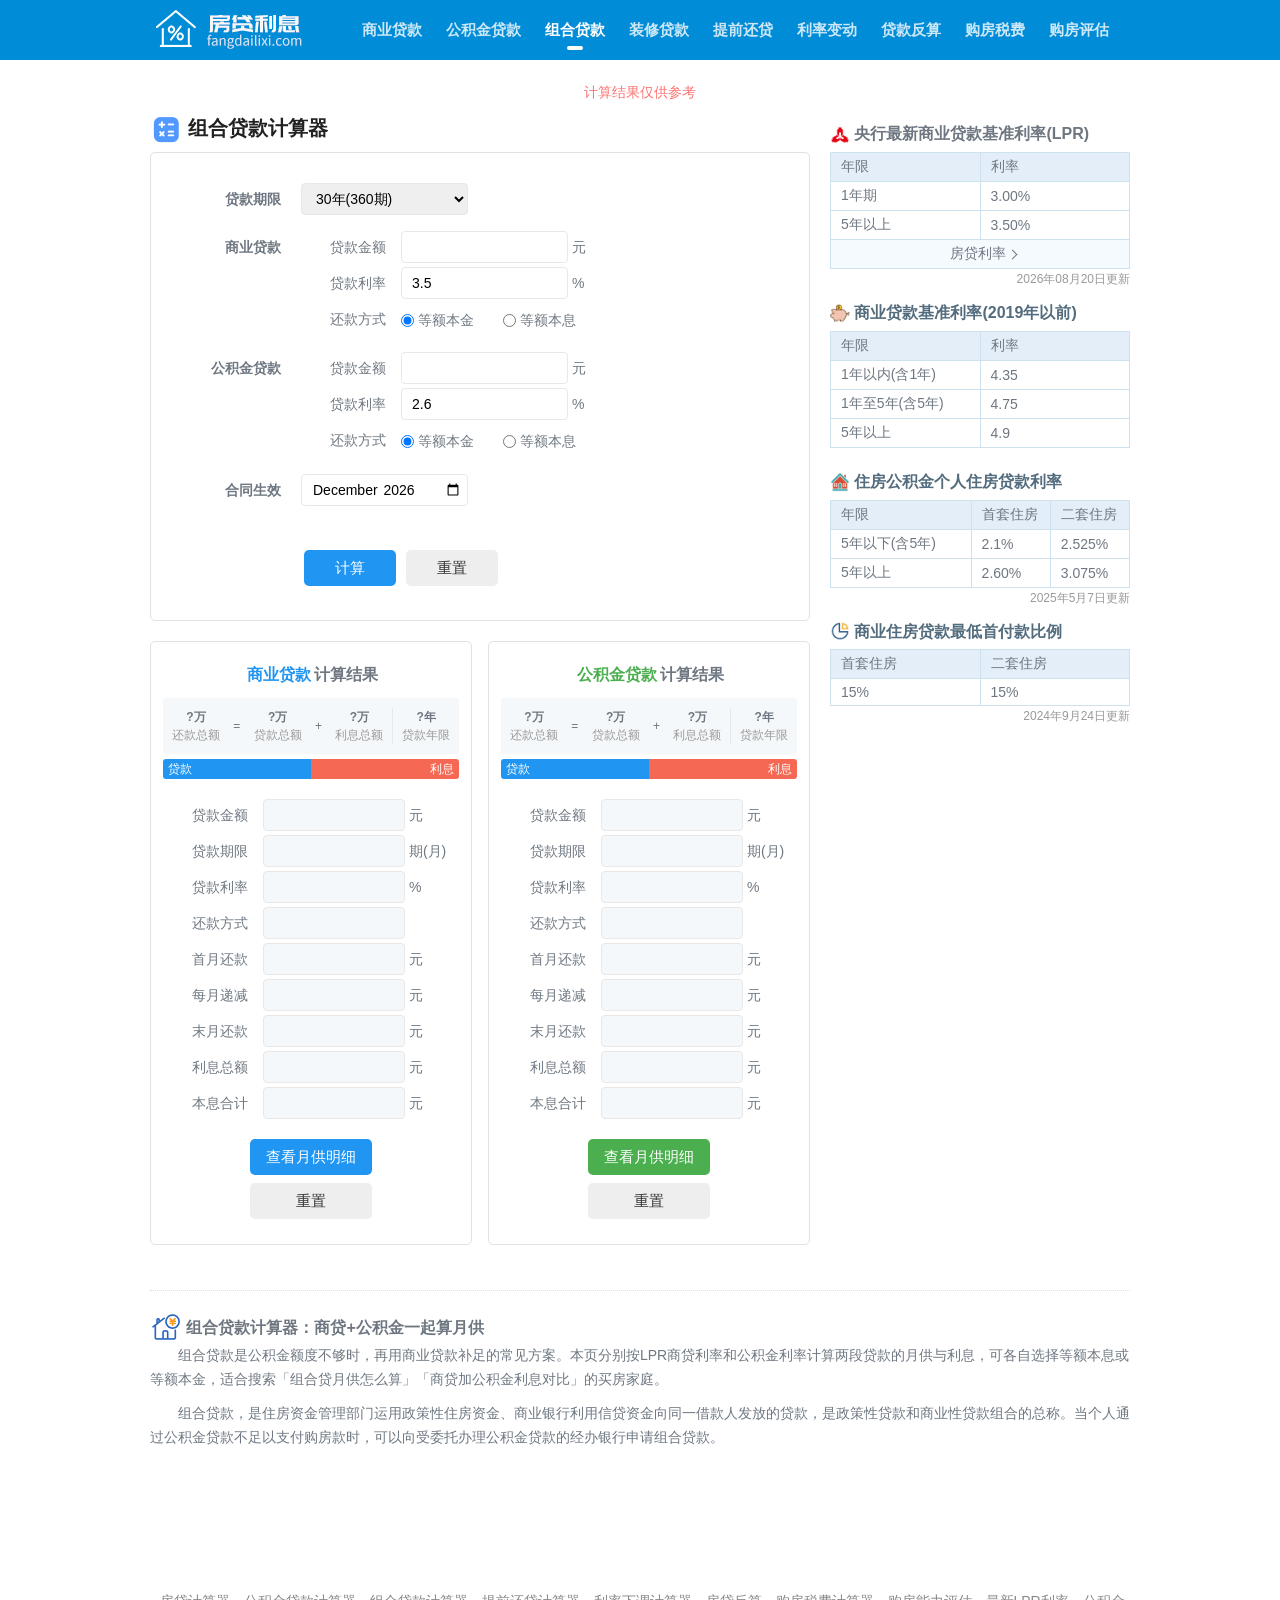
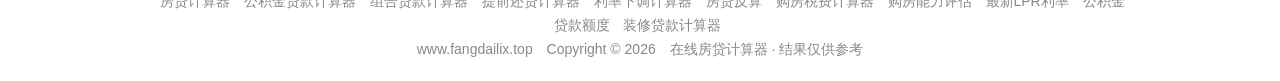
<file: zuhedai.html>
<!DOCTYPE html>
<html lang="zh-CN">
<head>
    <meta charset="utf-8">
    <meta http-equiv="X-UA-Compatible" content="IE=edge,chrome=1" />
    <meta name="viewport"
        content="width=device-width, initial-scale=1.0, minimum-scale=1.0, maximum-scale=1.0, user-scalable=no" />
    <meta name="robots" content="all">
    <meta name="referrer" content="always">
    <meta name="renderer" content="webkit">
    <meta http-equiv="Cache-Control" content="no-transform" />
    <meta name="format-detection" content="telephone=no" />
    <meta name="applicable-device" content="pc,mobile" />
    <meta name="apple-mobile-web-app-capable" content="yes" />
    <meta name="apple-mobile-web-app-status-bar-style" content="black" />
    <title>组合贷款计算器_商贷加公积金月供计算_组合贷利息对比</title>
    <link rel="canonical" href="https://www.fangdailix.top/zuhedai.html" />
    <meta property="og:url" content="https://www.fangdailix.top/zuhedai.html" />
    <meta property="og:site_name" content="www.fangdailix.top" />
    <meta property="og:type" content="website" />
    <meta name="keywords" content="组合贷款计算器,组合贷计算器,商贷公积金组合贷款,组合贷款月供怎么算,组合贷利息,商业贷款加公积金" />
    <meta name="description" content="组合贷款计算器同时计算商业贷款和公积金贷款月供，商贷按最新LPR、公积金按2.6%利率分别选择等额本息或等额本金，适合公积金额度不够再叠加商贷的买房家庭。" />
    <link rel="icon" href="./favicon.ico" />
    <link rel="stylesheet" href="./static/style/common.css">
    <link rel="stylesheet" href="./static/style/index.css" />
    <link rel="stylesheet" href="./static/style/extra.css" />
</head>
<body>
    <div class="wrapper">
        <header class="header">
            <div class="mod-head">
                <div class="bd">
                    <div class="inner">
                        <a class="logo" href="./index.html">
                            <img src="./static/image/logo.png" alt="房贷计算器">
                        </a>
                        <nav>
                            <ul>
                                <li><a href="./index.html">商业贷款</a></li>
                                <li><a href="./gongjijin.html">公积金贷款</a></li>
                                <li class="active"><a href="./zuhedai.html">组合贷款</a></li>
                                <li><a href="./zhuangxiu.html">装修贷款</a></li>
                                <li><a href="./huankuan.html">提前还贷</a></li>
                                <li><a href="./tiaoxi.html">利率变动</a></li>
                                <li><a href="./fansuan.html">贷款反算</a></li>
                                <li><a href="./shuifei.html">购房税费</a></li>
                                <li><a href="./pinggu.html">购房评估</a></li>
                            </ul>
                        </nav>
                    </div>
                </div>
            </div>
            <div class="mod-tip">
                <div class="bd">计算结果仅供参考</div>
            </div>
        </header>
        <div class="container">
            <div class="layout-container inner">
                <main class="main">
                    <section class="mod-panel">
                        <div class="hd">
                            <h1>
                                <img src="./static/image/icon-hd.png" width="32" height="32" />
                                <span>组合贷款计算器</span>
                            </h1>
                        </div>
                        <div class="bd">
                            <div id="input" class="input-group">
                                <div class="input-wrapper">
                                    <div class="input-title"><span>贷款期限</span></div>
                                    <div class="input-content">
                                        <div class="field-wrapper">
                                            <select name="loanPeriod">
                                                <option value="0">自定义贷款期限</option>
                                                <option value="12">1年(12期)</option>
                                                <option value="24">2年(24期)</option>
                                                <option value="36">3年(36期)</option>
                                                <option value="48">4年(48期)</option>
                                                <option value="60">5年(60期)</option>
                                                <option value="72">6年(72期)</option>
                                                <option value="84">7年(84期)</option>
                                                <option value="96">8年(96期)</option>
                                                <option value="108">9年(108期)</option>
                                                <option value="120">10年(120期)</option>
                                                <option value="132">11年(132期)</option>
                                                <option value="144">12年(144期)</option>
                                                <option value="156">13年(156期)</option>
                                                <option value="168">14年(168期)</option>
                                                <option value="180">15年(180期)</option>
                                                <option value="192">16年(192期)</option>
                                                <option value="204">17年(204期)</option>
                                                <option value="216">18年(216期)</option>
                                                <option value="228">19年(228期)</option>
                                                <option value="240">20年(240期)</option>
                                                <option value="252">21年(252期)</option>
                                                <option value="264">22年(264期)</option>
                                                <option value="276">23年(276期)</option>
                                                <option value="288">24年(288期)</option>
                                                <option value="300">25年(300期)</option>
                                                <option value="312">26年(312期)</option>
                                                <option value="324">27年(324期)</option>
                                                <option value="336">28年(336期)</option>
                                                <option value="348">29年(348期)</option>
                                                <option value="360" selected="selected">30年(360期)</option>
                                            </select>
                                            <input type="number" name="customPeriod" placeholder="输入贷款期限(月)" step="1"
                                                min="1" max="360" />
                                        </div>
                                    </div>
                                </div>
                                <div class="input-wrapper">
                                    <div class="input-title"><span>商业贷款</span></div>
                                    <div class="input-content">
                                        <div class="field-wrapper">
                                            <div class="field-title"><span>贷款金额</span></div>
                                            <div class="field-content">
                                                <div class="field-row">
                                                    <input class="J_formatMoney" type="number" name="lpr_loanAmount"
                                                        value="" step="1" min="0" />
                                                    <span>元</span>
                                                </div>
                                                <div class="field-row field-tip"></div>
                                            </div>
                                        </div>
                                        <div class="field-wrapper">
                                            <div class="field-title"><span>贷款利率</span></div>
                                            <div class="field-content">
                                                <input type="number" name="lpr_loanRate" value="" step="0.01" min="0" />
                                                <span>%</span>
                                            </div>
                                        </div>
                                        <div class="field-wrapper">
                                            <div class="field-title"><span>还款方式</span></div>
                                            <div class="field-content">
                                                <label>
                                                    <input type="radio" name="lpr_loanMethod" value="linear"
                                                        checked="checked">
                                                    <span>等额本金</span>
                                                </label>
                                                <label>
                                                    <input type="radio" name="lpr_loanMethod" value="annuity">
                                                    <span>等额本息</span>
                                                </label>
                                            </div>
                                        </div>
                                    </div>
                                </div>
                                <div class="input-wrapper">
                                    <div class="input-title"><span>公积金贷款</span></div>
                                    <div class="input-content">
                                        <div class="field-wrapper">
                                            <div class="field-title"><span>贷款金额</span></div>
                                            <div class="field-content">
                                                <div class="field-row">
                                                    <input class="J_formatMoney" type="number" name="pfl_loanAmount"
                                                        value="" step="1" min="0" />
                                                    <span>元</span>
                                                </div>
                                                <div class="field-row field-tip"></div>
                                            </div>
                                        </div>
                                        <div class="field-wrapper">
                                            <div class="field-title"><span>贷款利率</span></div>
                                            <div class="field-content">
                                                <input type="number" name="pfl_loanRate" value="" step="0.01" min="0" />
                                                <span>%</span>
                                            </div>
                                        </div>
                                        <div class="field-wrapper">
                                            <div class="field-title"><span>还款方式</span></div>
                                            <div class="field-content">
                                                <label>
                                                    <input type="radio" name="pfl_loanMethod" value="linear"
                                                        checked="checked">
                                                    <span>等额本金</span>
                                                </label>
                                                <label>
                                                    <input type="radio" name="pfl_loanMethod" value="annuity">
                                                    <span>等额本息</span>
                                                </label>
                                            </div>
                                        </div>
                                    </div>
                                </div>
                                <div class="input-wrapper">
                                    <div class="input-title"><span>合同生效</span></div>
                                    <div class="input-content">
                                        <input type="month" name="loanDate" />
                                    </div>
                                </div>
                            </div>
                            <div id="result" class="input-group">
                                <div class="input-wrapper">
                                    <div class="input-content">
                                        <button class="J_computeLoan btn">计算</button>
                                        <button class="J_resetPanel btn btn-gray">重置</button>
                                    </div>
                                </div>
                            </div>
                        </div>
                        <div class="ft">
                            <div class="result">
                                <div class="box" data-type="lpr">
                                    <div class="c-hd"><strong class="text-blue">商业贷款</strong>计算结果</div>
                                    <div class="c-bd">
                                        <div class="summary-box">
                                            <div class="compute">
                                                <div class="item">
                                                    <p class="value totalPay">?万</p>
                                                    <p class="name">还款总额</p>
                                                </div>
                                                <div class="operator">
                                                    <p>=</p>
                                                </div>
                                                <div class="item">
                                                    <p class="value totalCost">?万</p>
                                                    <p class="name">贷款总额</p>
                                                </div>
                                                <div class="operator">
                                                    <p>+</p>
                                                </div>
                                                <div class="item">
                                                    <p class="value totalInterest">?万</p>
                                                    <p class="name">利息总额</p>
                                                </div>
                                                <div class="item">
                                                    <p class="value loanPeriod">?年</p>
                                                    <p class="name">贷款年限</p>
                                                </div>
                                            </div>
                                            <div class="range">
                                                <div class="bar bar-cost">
                                                    <span>贷款</span>
                                                </div>
                                                <div class="bar bar-interest">
                                                    <span>利息</span>
                                                </div>
                                            </div>
                                        </div>
                                        <div class="field-wrapper">
                                            <div class="field-title">贷款金额</div>
                                            <div class="field-content">
                                                <input class="J_formatMoney" type="text" name="result_loanAmount"
                                                    value="" readonly="readonly" />
                                                <span>元</span>
                                            </div>
                                        </div>
                                        <div class="field-wrapper">
                                            <div class="field-title">贷款期限</div>
                                            <div class="field-content">
                                                <input type="text" name="result_loanPeriod" value=""
                                                    readonly="readonly" />
                                                <span>期(月)</span>
                                            </div>
                                        </div>
                                        <div class="field-wrapper">
                                            <div class="field-title">贷款利率</div>
                                            <div class="field-content">
                                                <input type="text" name="result_loanRate" value=""
                                                    readonly="readonly" />
                                                <span>%</span>
                                            </div>
                                        </div>
                                        <div class="field-wrapper">
                                            <div class="field-title">还款方式</div>
                                            <div class="field-content">
                                                <input type="text" name="result_loanMethod" value=""
                                                    readonly="readonly" />
                                            </div>
                                        </div>
                                        <div class="field-wrapper">
                                            <div class="field-title">首月还款</div>
                                            <div class="field-content">
                                                <input type="text" name="result_currentPay" value=""
                                                    readonly="readonly" />
                                                <span>元</span>
                                            </div>
                                        </div>
                                        <div class="field-wrapper">
                                            <div class="field-title">每月递减</div>
                                            <div class="field-content">
                                                <input type="text" name="result_periodDecrease" value=""
                                                    readonly="readonly" />
                                                <span>元</span>
                                            </div>
                                        </div>
                                        <div class="field-wrapper">
                                            <div class="field-title">末月还款</div>
                                            <div class="field-content">
                                                <input type="text" name="result_lastPay" value="" readonly="readonly" />
                                                <span>元</span>
                                            </div>
                                        </div>
                                        <div class="field-wrapper">
                                            <div class="field-title">利息总额</div>
                                            <div class="field-content">
                                                <input type="text" name="result_totalInterest" value=""
                                                    readonly="readonly" />
                                                <span>元</span>
                                            </div>
                                        </div>
                                        <div class="field-wrapper">
                                            <div class="field-title">本息合计</div>
                                            <div class="field-content">
                                                <input type="text" name="result_totalPay" value=""
                                                    readonly="readonly" />
                                                <span>元</span>
                                            </div>
                                        </div>
                                    </div>
                                    <div class="c-ft">
                                        <p>
                                            <button class="J_viewDetail btn btn-blue" data-type="lpr">查看月供明细</button>
                                        </p>
                                        <p>
                                            <button class="J_resetPanel btn btn-gray">重置</button>
                                        </p>
                                    </div>
                                </div>
                                <div class="box" data-type="pfl">
                                    <div class="c-hd"><strong class="text-green">公积金贷款</strong>计算结果</div>
                                    <div class="c-bd">
                                        <div class="summary-box">
                                            <div class="compute">
                                                <div class="item">
                                                    <p class="value totalPay">?万</p>
                                                    <p class="name">还款总额</p>
                                                </div>
                                                <div class="operator">
                                                    <p>=</p>
                                                </div>
                                                <div class="item">
                                                    <p class="value totalCost">?万</p>
                                                    <p class="name">贷款总额</p>
                                                </div>
                                                <div class="operator">
                                                    <p>+</p>
                                                </div>
                                                <div class="item">
                                                    <p class="value totalInterest">?万</p>
                                                    <p class="name">利息总额</p>
                                                </div>
                                                <div class="item">
                                                    <p class="value loanPeriod">?年</p>
                                                    <p class="name">贷款年限</p>
                                                </div>
                                            </div>
                                            <div class="range">
                                                <div class="bar bar-cost">
                                                    <span>贷款</span>
                                                </div>
                                                <div class="bar bar-interest">
                                                    <span>利息</span>
                                                </div>
                                            </div>
                                        </div>
                                        <div class="field-wrapper">
                                            <div class="field-title">贷款金额</div>
                                            <div class="field-content">
                                                <input type="text" name="result_loanAmount" value=""
                                                    readonly="readonly" />
                                                <span>元</span>
                                            </div>
                                        </div>
                                        <div class="field-wrapper">
                                            <div class="field-title">贷款期限</div>
                                            <div class="field-content">
                                                <input type="text" name="result_loanPeriod" value=""
                                                    readonly="readonly" />
                                                <span>期(月)</span>
                                            </div>
                                        </div>
                                        <div class="field-wrapper">
                                            <div class="field-title">贷款利率</div>
                                            <div class="field-content">
                                                <input type="text" name="result_loanRate" value=""
                                                    readonly="readonly" />
                                                <span>%</span>
                                            </div>
                                        </div>
                                        <div class="field-wrapper">
                                            <div class="field-title">还款方式</div>
                                            <div class="field-content">
                                                <input type="text" name="result_loanMethod" value=""
                                                    readonly="readonly" />
                                            </div>
                                        </div>
                                        <div class="field-wrapper">
                                            <div class="field-title">首月还款</div>
                                            <div class="field-content">
                                                <input type="text" name="result_currentPay" value=""
                                                    readonly="readonly" />
                                                <span>元</span>
                                            </div>
                                        </div>
                                        <div class="field-wrapper">
                                            <div class="field-title">每月递减</div>
                                            <div class="field-content">
                                                <input type="text" name="result_periodDecrease" value=""
                                                    readonly="readonly" />
                                                <span>元</span>
                                            </div>
                                        </div>
                                        <div class="field-wrapper">
                                            <div class="field-title">末月还款</div>
                                            <div class="field-content">
                                                <input type="text" name="result_lastPay" value="" readonly="readonly" />
                                                <span>元</span>
                                            </div>
                                        </div>
                                        <div class="field-wrapper">
                                            <div class="field-title">利息总额</div>
                                            <div class="field-content">
                                                <input type="text" name="result_totalInterest" value=""
                                                    readonly="readonly" />
                                                <span>元</span>
                                            </div>
                                        </div>
                                        <div class="field-wrapper">
                                            <div class="field-title">本息合计</div>
                                            <div class="field-content">
                                                <input type="text" name="result_totalPay" value=""
                                                    readonly="readonly" />
                                                <span>元</span>
                                            </div>
                                        </div>
                                    </div>
                                    <div class="c-ft">
                                        <p>
                                            <button class="J_viewDetail btn btn-green" data-type="pfl">查看月供明细</button>
                                        </p>
                                        <p>
                                            <button class="J_resetPanel btn btn-gray">重置</button>
                                        </p>
                                    </div>
                                </div>
                            </div>
                        </div>
                    </section>
                </main>
                <aside class="side">
                    <section class="mod-rate">
                        <div class="bd">
                            <div class="table-box">
                                <table>
                                    <caption>
                                        <h2>
                                            <img src="./static/image/icon-bank.png" width="20" height="20" alt="人民银行">
                                            <a href="./lilv.html">央行最新商业贷款基准利率(LPR)</a>
                                        </h2>
                                    </caption>
                                    <thead>
                                        <tr>
                                            <th>年限</th>
                                            <th>利率</th>
                                        </tr>
                                    </thead>
                                    <tfoot>
                                        <tr>
                                            <td colspan="2">
                                                <a class="more" href="./lilv.html" target="_blank">房贷利率</a>
                                            </td>
                                        </tr>
                                    </tfoot>
                                    <tbody>
                                        <tr>
                                            <td>1年期</td>
                                            <td>3.00%</td>
                                        </tr>
                                        <tr>
                                            <td>5年以上</td>
                                            <td>3.50%</td>
                                        </tr>
                                    </tbody>
                                </table>
                                <p class="update">2026年08月20日更新</p>
                            </div>
                            <div class="table-box">
                                <table>
                                    <caption>
                                        <h2>
                                            <img src="./static/image/icon-interest.png" width="20" height="20"
                                                alt="银行利息">
                                            <span>商业贷款基准利率(2019年以前)</span>
                                        </h2>
                                    </caption>
                                    <thead>
                                        <tr>
                                            <th>年限</th>
                                            <th>利率</th>
                                        </tr>
                                    </thead>
                                    <tbody>
                                        <tr>
                                            <td>1年以内(含1年)</td>
                                            <td>4.35</td>
                                        </tr>
                                        <tr>
                                            <td>1年至5年(含5年)</td>
                                            <td>4.75</td>
                                        </tr>
                                        <tr>
                                            <td>5年以上</td>
                                            <td>4.9</td>
                                        </tr>
                                    </tbody>
                                </table>
                            </div>
                            <div class="table-box">
                                <table>
                                    <caption>
                                        <h2>
                                            <img src="./static/image/icon-house.png" width="20" height="20" alt="房屋贷款">
                                            <span>住房公积金个人住房贷款利率</span>
                                        </h2>
                                    </caption>
                                    <thead>
                                        <tr>
                                            <th width="40%">年限</th>
                                            <th>首套住房</th>
                                            <th>二套住房</th>
                                        </tr>
                                    </thead>
                                    <tbody>
                                        <tr>
                                            <td>5年以下(含5年)</td>
                                            <td>2.1%</td>
                                            <td>2.525%</td>
                                        </tr>
                                        <tr>
                                            <td>5年以上</td>
                                            <td>2.60%</td>
                                            <td>3.075%</td>
                                        </tr>
                                    </tbody>
                                </table>
                                <p class="update">2025年5月7日更新</p>
                            </div>
                            <div class="table-box">
                                <table>
                                    <caption>
                                        <h2>
                                            <img src="./static/image/icon-ratio.png" width="20" height="20" alt="房屋贷款">
                                            <span>商业住房贷款最低首付款比例</span>
                                        </h2>
                                    </caption>
                                    <thead>
                                        <tr>
                                            <th>首套住房</th>
                                            <th>二套住房</th>
                                        </tr>
                                    </thead>
                                    <tbody>
                                        <tr>
                                            <td>15%</td>
                                            <td>15%</td>
                                        </tr>
                                    </tbody>
                                </table>
                                <p class="update">2024年9月24日更新</p>
                            </div>
                        </div>
                    </section>
                </aside>
            </div>
            <div class="inner">
                <section class="mod-intro">
                    <div class="box">
                        <h3>
                            <img src="./static/image/icon-hd1.png" width="32" height="32" alt="房贷计算器">
                            <span>组合贷款计算器：商贷+公积金一起算月供</span>
                        </h3>
                        <p>组合贷款是公积金额度不够时，再用商业贷款补足的常见方案。本页分别按LPR商贷利率和公积金利率计算两段贷款的月供与利息，可各自选择等额本息或等额本金，适合搜索「组合贷月供怎么算」「商贷加公积金利息对比」的买房家庭。</p>
                        <p> 组合贷款，是住房资金管理部门运用政策性住房资金、商业银行利用信贷资金向同一借款人发放的贷款，是政策性贷款和商业性贷款组合的总称。当个人通过公积金贷款不足以支付购房款时，可以向受委托办理公积金贷款的经办银行申请组合贷款。
                        </p>
                    </div>
                </section>
            </div>
        </div>
        <footer class="footer">
            <div class="inner">
                <div class="mod-foot">
                    <div class="bd">
                                                <p class="link">
                            <a href="./index.html">房贷计算器</a>
                            <a href="./gongjijin.html">公积金贷款计算器</a>
                            <a href="./zuhedai.html">组合贷款计算器</a>
                            <a href="./huankuan.html">提前还贷计算器</a>
                            <a href="./tiaoxi.html">利率下调计算器</a>
                            <a href="./fansuan.html">房贷反算</a>
                            <a href="./shuifei.html">购房税费计算器</a>
                            <a href="./pinggu.html">购房能力评估</a>
                            <a href="./lilv.html">最新LPR利率</a>
                            <a href="./daikuanedu.html">公积金贷款额度</a>
                            <a href="./zhuangxiu.html">装修贷款计算器</a>
                        </p>
                        <p>
                            <a href="https://www.fangdailix.top/">www.fangdailix.top</a>
                            <span>Copyright &copy; 2026</span>
                            <span>在线房贷计算器 · 结果仅供参考</span>
                        </p>
                    </div>
                </div>
                <div class="mod-fixedbar">
                    <div class="bd">
                        <a class="goback" href="#" rel="nofollow">返回顶部</a>
                    </div>
                </div>
            </div>
        </footer>
    </div>
        <script src="./static/script/calc.js"></script>
    <script src="./static/script/app.js"></script>
</body>
</html>
</file>
<file: static/style/common.css>
﻿html{color:#000;background:#fff}body,div,dl,dt,dd,ul,ol,li,h1,h2,h3,h4,h5,h6,pre,code,form,fieldset,legend,input,textarea,p,blockquote,th,td{margin:0;padding:0}table{border-collapse:collapse;border-spacing:0}fieldset,img{border:0}address,caption,cite,code,dfn,em,strong,th,var{font-style:normal;font-weight:normal}ol,ul{list-style:none}caption,th{text-align:left}h1,h2,h3,h4,h5,h6{font-size:100%;font-weight:normal}q:before,q:after{content:""}abbr,acronym{border:0;font-variant:normal}sup{vertical-align:text-top}sub{vertical-align:text-bottom}input,textarea,select{font-family:inherit;font-size:inherit;font-weight:inherit;*font-size:100%}legend{color:#000}html{height:100%}body{height:100%;font-size:14px;font-family:Arial,Helvetica,"Microsoft Yahei";color:#6e7781}button,input{font-family:Arial,Helvetica,"Microsoft Yahei"}img{vertical-align:middle}a{text-decoration:none;color:#6e7781}.container{margin-bottom:100px}.container .text-green{color:#4bae4f}.container .text-blue{color:#2095f2}.container .text-red{color:#f56954}.container .text-orange{color:#fc9000}.container .text-gray{color:#999}.container .btn{position:relative;display:inline-block;min-width:60px;height:36px;padding:0 16px;background:#2095f2;border:none medium;line-height:34px;vertical-align:middle;text-indent:0;text-align:center;font-family:Tahoma,Arial,Helvetica,"微软雅黑";font-size:15px;color:#fff;border-radius:5px;cursor:pointer;box-sizing:content-box;outline:none}.container .btn:hover{background:#207fcc}.container .btn-gray{background:#eee;color:#333}.container .btn-gray:hover{background:#ddd}.container .btn-green{background:#4bae4f}.container .btn-green:hover{background:#47a04b}.container .btn-red{background:#f56954}.container .btn-red:hover{background:#f4543c}.container .btn-blue{background:#2095f2}.container .btn-blue:hover{background:#207fcc}.container .btn-orange{background:#ff9000}.container .btn-orange:hover{background:#d27600}.container .btn-black{background:#333}.container .btn-black:hover{background:#000}.inner{max-width:980px;padding:0 10px;margin:0 auto;overflow:hidden}.layout-container{display:flex;gap:20px}.layout-container .main{flex:1;min-width:0}.layout-container .side{width:300px}.mod-tip .bd{line-height:24px;text-align:center;color:#fd7474}.mod-banner{margin-bottom:20px}.mod-banner .bd{text-align:center}.mod-banner .bd img{max-width:100%;height:auto}.J_link{cursor:pointer}.only-pc{display:block}.only-mobile{display:none}@media screen and (max-width: 800px){.only-pc{display:none}.only-mobile{display:block}.mod-banner{margin-bottom:10px}}@media screen and (max-width: 1024px){.header .inner{padding:0}.layout-container{flex-direction:column}.layout-container .side{width:auto}}.mod-head{margin-bottom:20px}.mod-head .bd{background:#018cd7;line-height:60px}.mod-head .bd .logo{float:left;height:60px;overflow:hidden}.mod-head .bd .logo img{margin-top:-20px}.mod-head .bd nav{margin-left:200px}.mod-head .bd ul{overflow:hidden}.mod-head .bd li{float:left}.mod-head .bd li a{display:block;padding:0 12px;font-size:15px;font-weight:bold;color:rgba(255,255,255,.8)}.mod-head .bd li.active a{position:relative;color:#fff}.mod-head .bd li.active a::after{position:absolute;left:50%;bottom:10px;display:block;content:"";width:16px;height:4px;background:#fff;margin-left:-8px;border-radius:2px}@media screen and (max-width: 799px){.mod-head{margin-bottom:10px}.mod-head .bd{line-height:36px;border-bottom:1px solid #e2e2e2}.mod-head .bd .logo{float:none;display:block;text-align:center}.mod-head .bd .logo img{width:120px;margin-top:-8px}.mod-head .bd nav{margin:0;background:#fff}.mod-head .bd ul{padding:0 5px;white-space:nowrap;overflow-x:auto}.mod-head .bd ul li{float:none;display:inline-block;height:36px;line-height:36px}.mod-head .bd ul li a{padding:0 10px;font-weight:normal;font-size:14px;color:#888}.mod-head .bd ul li.active a{font-weight:bold;color:#444}.mod-head .bd ul li.active a::after{bottom:1px;background:#018cd7}}.mod-foot .bd{padding:20px 0}.mod-foot .bd p{line-height:24px;text-align:center}.mod-foot .bd p a,.mod-foot .bd p span{margin:0 5px;color:#888}.mod-fixedbar{display:none;position:fixed;right:25px;bottom:25px;z-index:99}.hide{display:none!important}.mod-fixedbar a{display:block;width:60px;height:60px;margin-bottom:2px;text-indent:-333em;background:url("../image/goback.png") 0 -60px no-repeat}.mod-fixedbar a:hover{background-position:0 0}@media screen and (max-width: 799px){.mod-foot{padding:15px 20px;line-height:22px}.mod-fixedbar{right:10px;bottom:10px}.mod-fixedbar a{width:30px;height:30px;background:url("../image/goback.png") 0 -30px no-repeat;background-size:30px 60px}}
</file>
<file: static/style/index.css>
.mod-panel .field-wrapper,.mod-panel .input-wrapper,.mod-panel .ft{zoom:1}.mod-panel .field-wrapper:before,.mod-panel .input-wrapper:before,.mod-panel .ft:before,.mod-panel .field-wrapper:after,.mod-panel .input-wrapper:after,.mod-panel .ft:after{content:"";display:table}.mod-panel .field-wrapper:after,.mod-panel .input-wrapper:after,.mod-panel .ft:after{clear:both;overflow:hidden}.mod-panel{margin:0 auto 30px}.mod-panel .hd{position:relative;line-height:48px}.mod-panel .hd h1{font-weight:bold;font-size:20px;color:#212121}.mod-panel .hd .more{position:absolute;right:0;bottom:0}.mod-panel .hd .more a{position:relative;display:inline-block;padding:0 12px;background:#f6f8fa;border:1px solid #d5dce3;border-radius:6px;line-height:34px}.mod-panel .hd .more a::after{position:relative;top:-2px;display:inline-block;content:"";width:6px;height:6px;margin-left:2px;border-right:1px solid #6e7781;border-bottom:1px solid #6e7781;transform:rotate(-45deg)}.mod-panel .hd .more a:hover{background:#f1f2f3}.mod-panel .bd{padding:20px;border:1px solid #e2e2e2;margin:0 auto 20px;border-radius:5px}.mod-panel .ft{margin-bottom:10px}.mod-panel .ft p{margin-bottom:8px}.mod-panel .ft .btn{min-width:90px}.mod-panel .input-group{padding:10px 0;margin-bottom:20px}.mod-panel .input-group:last-child{margin-bottom:0}.mod-panel .input-wrapper{margin-bottom:12px;line-height:32px}.mod-panel .input-wrapper .input-title{float:left;width:110px;text-align:right;font-weight:bold}.mod-panel .input-wrapper .input-content{margin-left:130px;margin-bottom:4px}.mod-panel .input-wrapper .field-row{line-height:20px}.mod-panel .input-wrapper .field-tip{line-height:20px;font-size:12px;color:#999}.mod-panel .input-wrapper:last-child{margin-bottom:0}.mod-panel .field-wrapper{margin-bottom:4px;line-height:32px}.mod-panel .field-wrapper .field-title{float:left;width:85px;text-align:right}.mod-panel .field-wrapper .field-content{margin-left:100px}.mod-panel .field-wrapper:last-child{margin-bottom:0}.mod-panel div[data-mode]{display:none}.mod-panel p{line-height:30px}.mod-panel label{display:inline-block;min-width:64px;margin-right:25px}.mod-panel label input,.mod-panel label span{vertical-align:middle}.mod-panel .text-center{text-align:center}.mod-panel input[type=text],.mod-panel input[type=number]{width:150px;height:20px;padding:5px 5px 5px 10px;border:1px solid #e8e8e8;border-radius:4px;outline:none}.mod-panel input[type=text].js-error,.mod-panel input[type=number].js-error{border:1px solid #fd7474;background:#fff2f2}.mod-panel input[type=text]:read-only,.mod-panel input[type=number]:read-only{background:#f5f8fa}.mod-panel select{min-width:167px;padding:5px 10px;height:32px;border:1px solid #e8e8e8;border-radius:4px;outline:none}.mod-panel input[type=date],.mod-panel input[type=month]{width:150px;height:20px;padding:5px 5px 5px 10px;border:1px solid #e8e8e8;border-radius:4px;outline:none}.mod-panel input[type=date].js-error,.mod-panel input[type=month].js-error{border:1px solid #fd7474;background:#fff2f2}.mod-panel .btn{margin:0 3px}.mod-panel .result{display:flex;gap:16px}.mod-panel .result .box{flex:1;min-width:0;margin-bottom:15px;padding:15px 12px;border:1px solid #e2e2e2;border-radius:5px;box-sizing:border-box}.mod-panel .result .box .c-hd{margin-bottom:5px;line-height:36px;text-align:center;font-size:16px;font-weight:bold}.mod-panel .result .box .c-hd strong{margin:0 3px;font-weight:bold}.mod-panel .result .box .c-bd{margin-bottom:20px;overflow:hidden}.mod-panel .result .box .c-ft{margin-bottom:10px;text-align:center}.mod-panel .result .box-large{float:none;width:auto}.mod-panel .result .box-large .c-bd{overflow:hidden}.mod-panel .result .field-wrapper-2{float:left;width:50%}.mod-panel .result .field-wrapper-1{max-width:500px;margin:0 auto 5px}.mod-panel .result input[type=text],.mod-panel .result input[type=number]{width:125px}.mod-panel .result span.tip{margin:0 10px;font-size:12px;color:#999}.mod-panel .result .summary-box{margin-bottom:20px;font-size:12px}.mod-panel .result .summary-box p{margin-bottom:0;line-height:18px;text-align:center}.mod-panel .result .summary-box p.name{color:#999}.mod-panel .result .summary-box p.value{font-weight:bold}.mod-panel .result .summary-box .compute{display:flex;padding:10px 0;background:#f5f8fa;border-radius:3px;margin-bottom:5px}.mod-panel .result .summary-box .compute .operator{display:flex;flex-direction:column;justify-content:center;width:16px}.mod-panel .result .summary-box .compute .item{flex:1}.mod-panel .result .summary-box .compute .item:last-child{border-left:1px solid #e8e8e8}.mod-panel .result .summary-box .range{display:flex;overflow:hidden;line-height:20px;border-radius:3px}.mod-panel .result .summary-box .range .bar{display:flex;position:relative;width:50%;text-align:center;color:#fff}.mod-panel .result .summary-box .range .bar span{position:relative;padding:0 5px;white-space:nowrap;z-index:9}.mod-panel .result .summary-box .range .bar-cost{background:#2095f2;justify-content:flex-start}.mod-panel .result .summary-box .range .bar-interest{background:#f56954;justify-content:flex-end}.mod-intro{padding-top:20px;border-top:1px dotted #e0e0e0}.mod-intro .box{margin-bottom:20px}.mod-intro .box h3{line-height:32px;font-weight:bold;font-size:16px}.mod-intro .box h3 img,.mod-intro .box h3 span{vertical-align:middle}.mod-intro .box h4,.mod-intro .box h5{line-height:28px;font-weight:bold;font-size:14px}.mod-intro .box>p{margin-bottom:10px;line-height:24px;font-size:14px;text-indent:2em}.mod-intro .box>p.text-gray{color:#888}.mod-intro .box strong{font-weight:bold}.mod-intro .box table{width:100%;margin-bottom:20px;border-collapse:collapse;border-spacing:0;border:1px solid #cee1ee;border-left:0}.mod-intro .box table caption{padding:10px 0;line-height:20px;font-weight:bold;font-size:15px;text-align:center}.mod-intro .box table thead{background-color:#e3eef8}.mod-intro .box table tr{line-height:30px;font-size:13px}.mod-intro .box table th,.mod-intro .box table td{padding:5px 10px;border:1px solid #cee1ee;word-break:break-word;word-wrap:break-word;line-height:20px;font-weight:normal}.mod-intro .box table th{color:#555;white-space:nowrap;text-align:left}.mod-intro .box table td.th{background:#f4faff;text-align:center;color:#555}.mod-intro .box ul{margin-bottom:20px;padding-left:2em;list-style:disc}.mod-intro .box ul li{margin-bottom:10px;line-height:20px}.mod-rate .bd{padding-top:12px}.mod-rate .ft{margin-bottom:10px;text-align:center}.mod-rate .table-box{margin-bottom:15px}.mod-rate .table-box p{line-height:20px}.mod-rate .table-box p.update{margin-bottom:-10px;text-align:right;font-size:12px;color:#999}.mod-rate table{width:100%;table-layout:fixed}.mod-rate table caption{line-height:36px}.mod-rate table caption h2{font-weight:bold;font-size:16px;color:#333}.mod-rate table caption h2 span,.mod-rate table caption h2 img{vertical-align:middle;color:#546d7e}.mod-rate table td,.mod-rate table th{border:solid 1px #cee1ee;padding:5px 10px}.mod-rate table thead{background-color:#e3eef8}.mod-rate table tfoot{background-color:#f5faff}.mod-rate table tfoot td{text-align:center}.mod-rate table .more{position:relative;display:inline-block;padding:0 25px 0 20px}.mod-rate table .more::after{position:absolute;right:15px;top:6px;content:"";width:6px;height:6px;border-right:1px solid #6e7781;border-bottom:1px solid #6e7781;transform:rotate(-45deg)}@media screen and (max-width: 799px){.mod-panel .hd h1{font-size:18px}.mod-panel .hd h1 img{width:24px;height:24px}.mod-panel .hd .more a{padding:0 10px}.mod-panel .hd .more a::after{display:none}.mod-panel .bd{padding:15px 10px}.mod-panel .input-wrapper .input-title{float:none;width:auto;text-align:left}.mod-panel .input-wrapper .input-content{margin-left:0}.mod-panel input[type=text],.mod-panel input[type=number]{width:135px}.mod-panel select{min-width:152px}.mod-panel .result{gap:4px}.mod-panel .result .box{margin-bottom:10px;padding:10px}.mod-panel .result .box .c-hd{font-size:14px}.mod-panel .result .box .c-hd strong{margin:0}.mod-panel .result .field-wrapper .field-title{float:none;width:auto;line-height:24px;text-align:left}.mod-panel .result .field-wrapper .field-content{margin-left:0}.mod-panel .result input[type=text],.mod-panel .result input[type=number]{width:96px;padding:5px}.mod-panel .result .summary-box .compute{flex-direction:column}.mod-panel .result .summary-box .compute .item{display:flex;flex-direction:row-reverse;width:100%;box-sizing:border-box;padding:0 6px}.mod-panel .result .summary-box .compute .item:last-child{border-left:none}.mod-panel .result .summary-box .compute .operator{width:100%}.mod-panel .result .summary-box p.name{flex:1;text-align:left}.mod-panel .result .summary-box p.value{flex:1;text-align:right}}
</file>
<file: static/style/extra.css>
.mod-panel input[name="customPeriod"],
.mod-panel input[name="old_customPeriod"]{display:none;margin-left:8px}
.mod-panel.is-custom-period input[name="customPeriod"],
.mod-panel.is-custom-period input[name="old_customPeriod"],
.mod-panel .is-custom-period input[name="customPeriod"],
.mod-panel .is-custom-period input[name="old_customPeriod"]{display:inline-block}
.detail-mask{position:fixed;inset:0;z-index:200;display:none;align-items:center;justify-content:center;background:rgba(0,0,0,.45);padding:20px}
.detail-mask.show{display:flex}
.detail-dialog{width:min(920px,100%);max-height:86vh;overflow:auto;background:#fff;border-radius:8px;box-shadow:0 12px 40px rgba(0,0,0,.2)}
.detail-dialog .d-hd{position:sticky;top:0;z-index:2;display:flex;align-items:center;justify-content:space-between;padding:12px 18px;background:#018cd7;color:#fff}
.detail-dialog .d-hd h3{font-size:16px;font-weight:bold}
.detail-dialog .d-hd button{height:30px;padding:0 12px;border:0;border-radius:4px;background:#fff;color:#018cd7;cursor:pointer}
.detail-dialog .d-bd{padding:16px 18px 24px}
.detail-dialog table{width:100%;border-collapse:collapse}
.detail-dialog th,.detail-dialog td{padding:8px 10px;border:1px solid #cee1ee;text-align:center;font-size:13px}
.detail-dialog thead th{background:#e3eef8;color:#555;white-space:nowrap}
.detail-dialog tbody tr:nth-child(even){background:#f7fbff}
.detail-dialog .d-sum{margin-bottom:12px;line-height:22px;color:#546d7e}
.toast{position:fixed;left:50%;top:18%;z-index:300;transform:translateX(-50%);padding:10px 18px;background:rgba(0,0,0,.78);color:#fff;border-radius:6px;font-size:14px;display:none}
.toast.show{display:block}
.container .btn-small{min-width:auto;height:30px;line-height:28px;padding:0 12px;font-size:13px}
@media screen and (max-width:799px){
  .detail-dialog{max-height:92vh}
  .detail-dialog .d-bd{padding:10px}
  .detail-dialog th,.detail-dialog td{padding:6px 4px;font-size:12px}
}
</file>
<file: static/style/lilv.css>
.mod-panel .ft{zoom:1}.mod-panel .ft:before,.mod-panel .ft:after{content:"";display:table}.mod-panel .ft:after{clear:both;overflow:hidden}.mod-panel{margin:0 auto 30px}.mod-panel .hd{line-height:48px}.mod-panel .hd h1{font-weight:bold;font-size:20px;color:#212121}.mod-panel .bd{padding:20px;border:1px solid #e2e2e2;border-radius:5px}.mod-panel .bd .chart{height:360px;background:#f8f8f8}.mod-panel .bd .chart canvas{background:#fff}.mod-panel .bd .c-hd{line-height:36px;text-align:center;font-size:16px;font-weight:bold}.mod-panel .bd .c-bd{margin-bottom:10px}.mod-panel .bd .c-ft{line-height:24px}.mod-panel .bd table{width:100%;margin-bottom:15px;table-layout:fixed}.mod-panel .bd table td,.mod-panel .bd table th{border:solid 1px #cee1ee;padding:5px 10px;text-align:center}.mod-panel .bd table th{background-color:#e3eef8}.mod-panel .ft{margin-bottom:20px}.mod-intro{padding-top:20px;border-top:1px dotted #e0e0e0}.mod-intro .box{margin-bottom:20px}.mod-intro .box h3{margin-bottom:5px;line-height:30px;font-weight:bold;font-size:16px}.mod-intro .box h3 img,.mod-intro .box h3 span{vertical-align:middle}.mod-intro .box h4{line-height:30px;font-weight:bold;font-size:15px}.mod-intro .box p{margin-bottom:12px;line-height:24px;font-size:14px;text-indent:2em}.mod-intro .box p.text-gray{color:#888}.mod-intro .box strong{font-weight:bold}.mod-intro .box table{width:100%;margin-bottom:20px;border-collapse:collapse;border-spacing:0;border:1px solid #cee1ee;border-left:0}.mod-intro .box table caption{padding:20px 0 10px;line-height:22px;font-weight:bold;font-size:15px;text-align:center}.mod-intro .box table thead{background-color:#e3eef8}.mod-intro .box table tr{line-height:30px;font-size:13px}.mod-intro .box table th,.mod-intro .box table td{border:1px solid #cee1ee;word-break:break-all;word-wrap:break-word;padding-left:10px;font-weight:normal}.mod-intro .box table th{color:#555;padding-top:2px;padding-bottom:2px;text-align:left}.mod-intro .box table td.th{width:25%;background:#e3eef8;text-align:center;color:#555}.mod-intro .box ul{margin-bottom:20px;padding-left:2em}.mod-intro .box ul li{line-height:24px}@media screen and (max-width: 799px){.mod-panel .bd{padding:15px 5px;border:none}}
</file>
